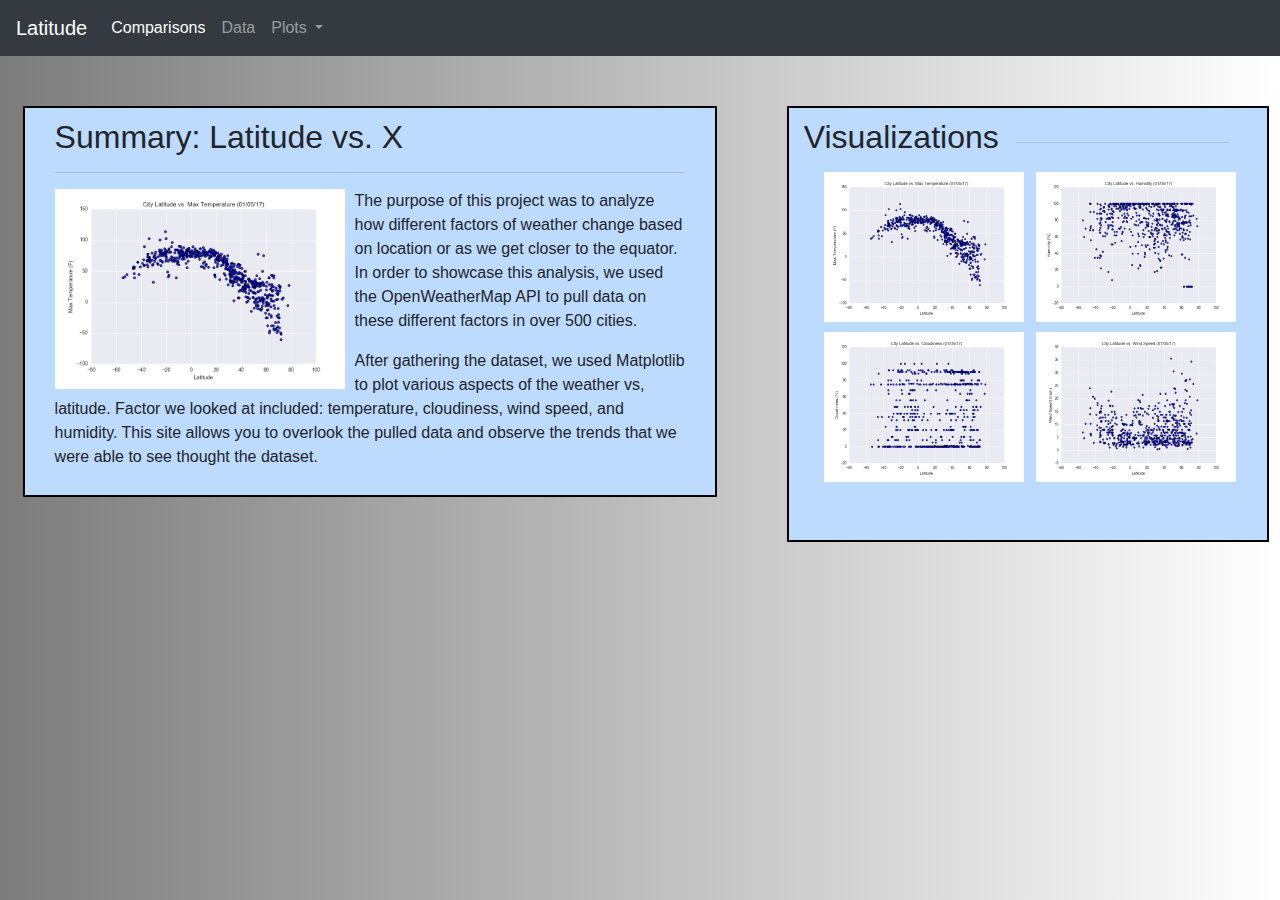
<file: WebVisualizations/index.html>
<!DOCTYPE html>
<html lang="en">
<head>
    <meta charset="UTF-8">
    <meta name="viewport" content="width=device-width, initial-scale=1.0">
    <title>Weather Landing Page</title>

    <!-- bootstrap -->
    <link rel="stylesheet" href="https://stackpath.bootstrapcdn.com/bootstrap/4.4.1/css/bootstrap.min.css" integrity="sha384-Vkoo8x4CGsO3+Hhxv8T/Q5PaXtkKtu6ug5TOeNV6gBiFeWPGFN9MuhOf23Q9Ifjh" crossorigin="anonymous">

    <script src="https://code.jquery.com/jquery-3.3.1.slim.min.js" integrity="sha384-q8i/X+965DzO0rT7abK41JStQIAqVgRVzpbzo5smXKp4YfRvH+8abtTE1Pi6jizo" crossorigin="anonymous"></script>
    <script src="https://cdnjs.cloudflare.com/ajax/libs/popper.js/1.14.7/umd/popper.min.js" integrity="sha384-UO2eT0CpHqdSJQ6hJty5KVphtPhzWj9WO1clHTMGa3JDZwrnQq4sF86dIHNDz0W1" crossorigin="anonymous"></script>
    <script src="https://stackpath.bootstrapcdn.com/bootstrap/4.3.1/js/bootstrap.min.js" integrity="sha384-JjSmVgyd0p3pXB1rRibZUAYoIIy6OrQ6VrjIEaFf/nJGzIxFDsf4x0xIM+B07jRM" crossorigin="anonymous"></script>
    <!-- css -->
    <link rel="stylesheet" type="text/css" href="style.css">
</head>
<body>
    <!-- navbar -->
   <nav class="navbar navbar-expand-lg navbar-dark bg-dark">
   
    <a class="navbar-brand" href="index.html">Latitude</a>
    <button class="navbar-toggler" type="button" data-toggle="collapse" data-target="#navbarSupportedContent" aria-controls="navbarSupportedContent" aria-expanded="false" aria-label="Toggle navigation">
      <span class="navbar-toggler-icon"></span>
    </button>
  
    <div class="collapse navbar-collapse" id="navbarSupportedContent">
      <ul class="navbar-nav mr-auto">
        <li class="nav-item active">
          <a class="nav-link" href="Comparisons.html">Comparisons<span class="sr-only">(current)</span></a>
        </li>
        <li class="nav-item">
          <a class="nav-link" href="data.html">Data</a>
        </li>
        <li class="nav-item dropdown">
          <a class="nav-link dropdown-toggle" href="#" id="navbarDropdown" role="button" data-toggle="dropdown" aria-haspopup="true" aria-expanded="false">
            Plots
          </a>
          <div class="dropdown-menu" aria-labelledby="navbarDropdown">
            <a class="dropdown-item" href="max_temperatures.html">Max Temperature</a>
            <a class="dropdown-item" href="Humidity.html">Humidity</a>
            <a class="dropdown-item" href="Cloudiness.html">Cloudiness</a>
            <a class="dropdown-item" href="wind_speed.html">Wind Speed</a>
          </div>
        </li>
      </ul>
    </div>
  </nav>

  <!-- content -->
  <div class="row content">
    <div class="row">
        <div class="col col-12 col-md-7 divbdy" id="left">
            <div class = "box" id="indexleft"> 
                <h2 class="text-left">Summary: Latitude vs. X</h2>
                <hr class="my-6">
                <img src="Assets/images/Max_Temperature.png" class="left" alt="Latitude vs Temperature"  width="300" height="200">
                <p>The purpose of this project was to analyze how different factors of weather change based on location or as we get closer to the equator. In order to showcase this analysis, we used the OpenWeatherMap API to pull data on these different factors in over 500 cities. </p>
                <p>After gathering the dataset, we used Matplotlib to plot various aspects of the weather vs, latitude. Factor we looked at included: temperature, cloudiness, wind speed, and humidity. This site allows you to overlook the pulled data and observe the trends that we were able to see thought the dataset.</p>
            </div>
        </div>
        <div class="col col-12 col-md-5 divbdy">
            <div class="box" id="indexright">
                <div class="row row-cols-2"> 
                <h2 class="text-left">Visualizations</h2>
                <hr class="my-4">
                    <div class="col"> 
                        <a href="Max_Temperatures.html">
                            <img src="Assets/images/Max_Temperature.png" class="float-left-up" alt="Latitude vs Temperature" width="200" height="150">
                        </a>
                    </div>
                    <div class="col">
                        <a href="Humidity.html">
                            <img src="Assets/images/Humidity.png" class="float-right-up" alt="Latitude vs Humidity" width="200" height="150">
                        </a>
                    </div>
                    <div class="col">
                        <a href="Cloudiness.html">
                            <img src="Assets/images/Cloudiness.png" class="float-left-down" alt="Latitude vs Cloudiness" width="200" height="150">
                        </a>
                    </div>
                    <div class="col">
                        <a href="wind_speed.html">
                            <img src="Assets/images/Wind_Speed.png" class="float-right-down" alt="Latitude vs Wind Speed" width="200" height="150">
                        </a>
                    </div>
                </div>
            </div>
        </div>
    </div>
  </div>

</body>
</html>
</file>
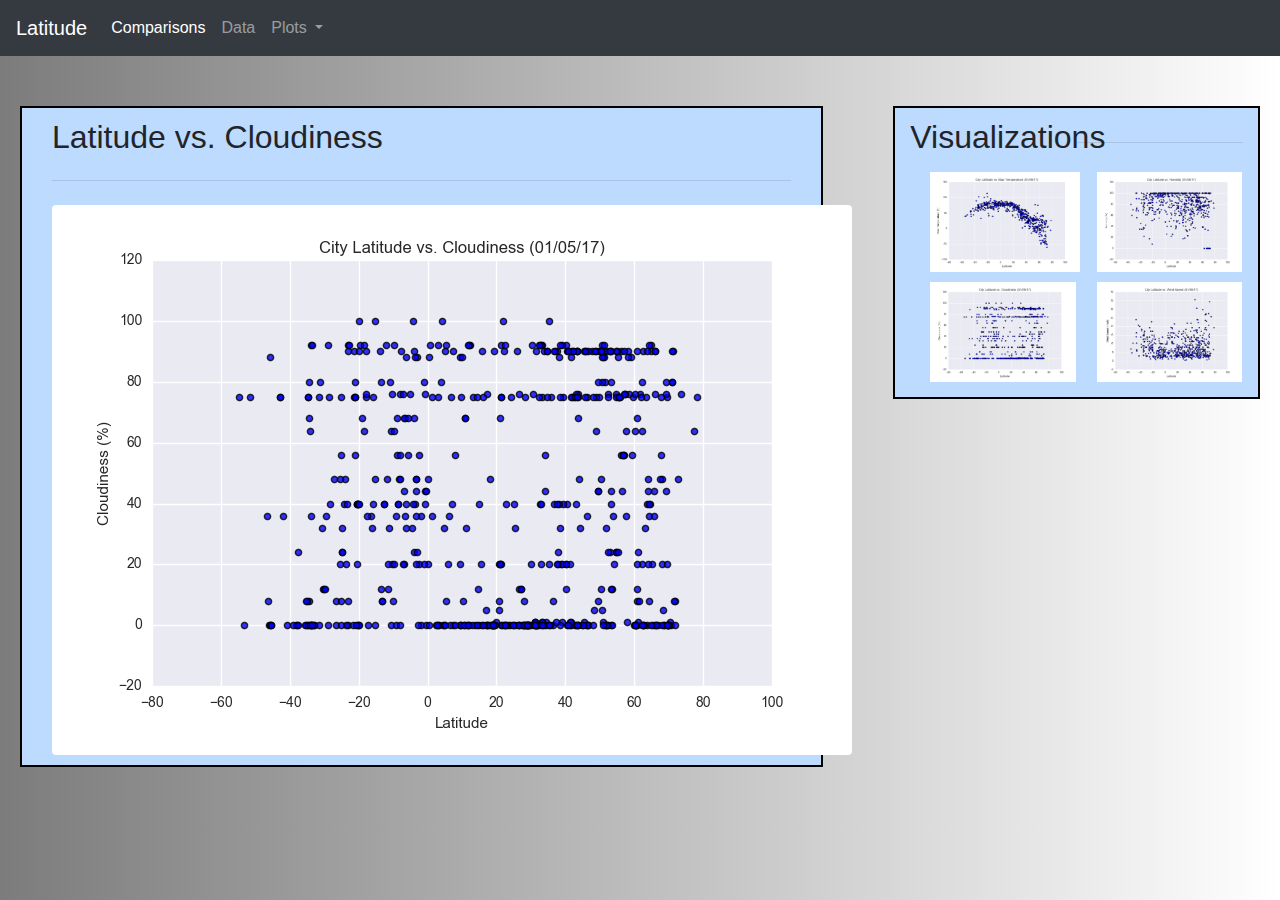
<file: WebVisualizations/Cloudiness.html>
<!DOCTYPE html>
<html lang="en">
<head>
    <meta charset="UTF-8">
    <meta name="viewport" content="width=device-width, initial-scale=1.0">
    <title>Cloudiness</title>
    <!-- bootstrap -->
    <link rel="stylesheet" href="https://stackpath.bootstrapcdn.com/bootstrap/4.4.1/css/bootstrap.min.css" integrity="sha384-Vkoo8x4CGsO3+Hhxv8T/Q5PaXtkKtu6ug5TOeNV6gBiFeWPGFN9MuhOf23Q9Ifjh" crossorigin="anonymous">
    
    <script src="https://code.jquery.com/jquery-3.3.1.slim.min.js" integrity="sha384-q8i/X+965DzO0rT7abK41JStQIAqVgRVzpbzo5smXKp4YfRvH+8abtTE1Pi6jizo" crossorigin="anonymous"></script>
    <script src="https://cdnjs.cloudflare.com/ajax/libs/popper.js/1.14.7/umd/popper.min.js" integrity="sha384-UO2eT0CpHqdSJQ6hJty5KVphtPhzWj9WO1clHTMGa3JDZwrnQq4sF86dIHNDz0W1" crossorigin="anonymous"></script>
    <script src="https://stackpath.bootstrapcdn.com/bootstrap/4.3.1/js/bootstrap.min.js" integrity="sha384-JjSmVgyd0p3pXB1rRibZUAYoIIy6OrQ6VrjIEaFf/nJGzIxFDsf4x0xIM+B07jRM" crossorigin="anonymous"></script>
    <!-- css -->
    <link rel="stylesheet" type="text/css" href="style.css">
</head>
<body>
     <!-- navbar -->
     <nav class="navbar navbar-expand-lg navbar-dark bg-dark">
   
        <a class="navbar-brand" href="index.html">Latitude</a>
        <button class="navbar-toggler" type="button" data-toggle="collapse" data-target="#navbarSupportedContent" aria-controls="navbarSupportedContent" aria-expanded="false" aria-label="Toggle navigation">
          <span class="navbar-toggler-icon"></span>
        </button>
      
        <div class="collapse navbar-collapse" id="navbarSupportedContent">
          <ul class="navbar-nav mr-auto">
            <li class="nav-item active">
              <a class="nav-link" href="Comparisons.html">Comparisons<span class="sr-only">(current)</span></a>
            </li>
            <li class="nav-item">
              <a class="nav-link" href="data.html">Data</a>
            </li>
            <li class="nav-item dropdown">
              <a class="nav-link dropdown-toggle" href="#" id="navbarDropdown" role="button" data-toggle="dropdown" aria-haspopup="true" aria-expanded="false">
                Plots
              </a>
              <div class="dropdown-menu" aria-labelledby="navbarDropdown">
                <a class="dropdown-item" href="max_temperatures.html">Max Temperature</a>
                <a class="dropdown-item" href="Humidity.html">Humidity</a>
                <a class="dropdown-item" href="Cloudiness.html">Cloudiness</a>
                <a class="dropdown-item" href="wind_speed.html">Wind Speed</a>
              </div>
            </li>
          </ul>
        </div>
      </nav> 

 <!-- content -->
 <!-- content -->
 <div class="row contentr">
    <div class="col col-12 col-md-8">
      <div class = "box"> 
        <h2 class="text-left">Latitude vs. Cloudiness</h2>
        <hr class="my-4">
        <img src="Assets/images/Cloudiness.png" alt="Latitude vs Cloudiness" class="rounded main-image">
      </div>
    </div>
    <div class="col col-12 col-md-4">
        <div class="box">
            <div class="row row-cols-2"> 
            <h2 class="text-left">Visualizations</h2>
            <hr class="my-4">
                <div class="col"> 
                    <a href="Max_Temperatures.html">
                        <img src="Assets/images/Max_Temperature.png" class="float-left-up" alt="Latitude vs Temperature" width="150" height="100">
                    </a>
                </div>
                <div class="col">
                    <a href="Humidity.html">
                        <img src="Assets/images/Humidity.png" class="float-right-up" alt="Latitude vs Humidity" idth="150" height="100">
                    </a>
                </div>
                <div class="col">
                    <a href="Cloudiness.html">
                        <img src="Assets/images/Cloudiness.png" class="float-left-down" alt="Latitude vs Cloudiness" idth="150" height="100">
                    </a>
                </div>
                <div class="col">
                    <a href="wind_speed.html">
                        <img src="Assets/images/Wind_Speed.png" class="float-right-down" alt="Latitude vs Wind Speed" idth="150" height="100">
                    </a>
                </div>
            </div>
        </div>
    </div>

</div>

</body>
</html>
</file>
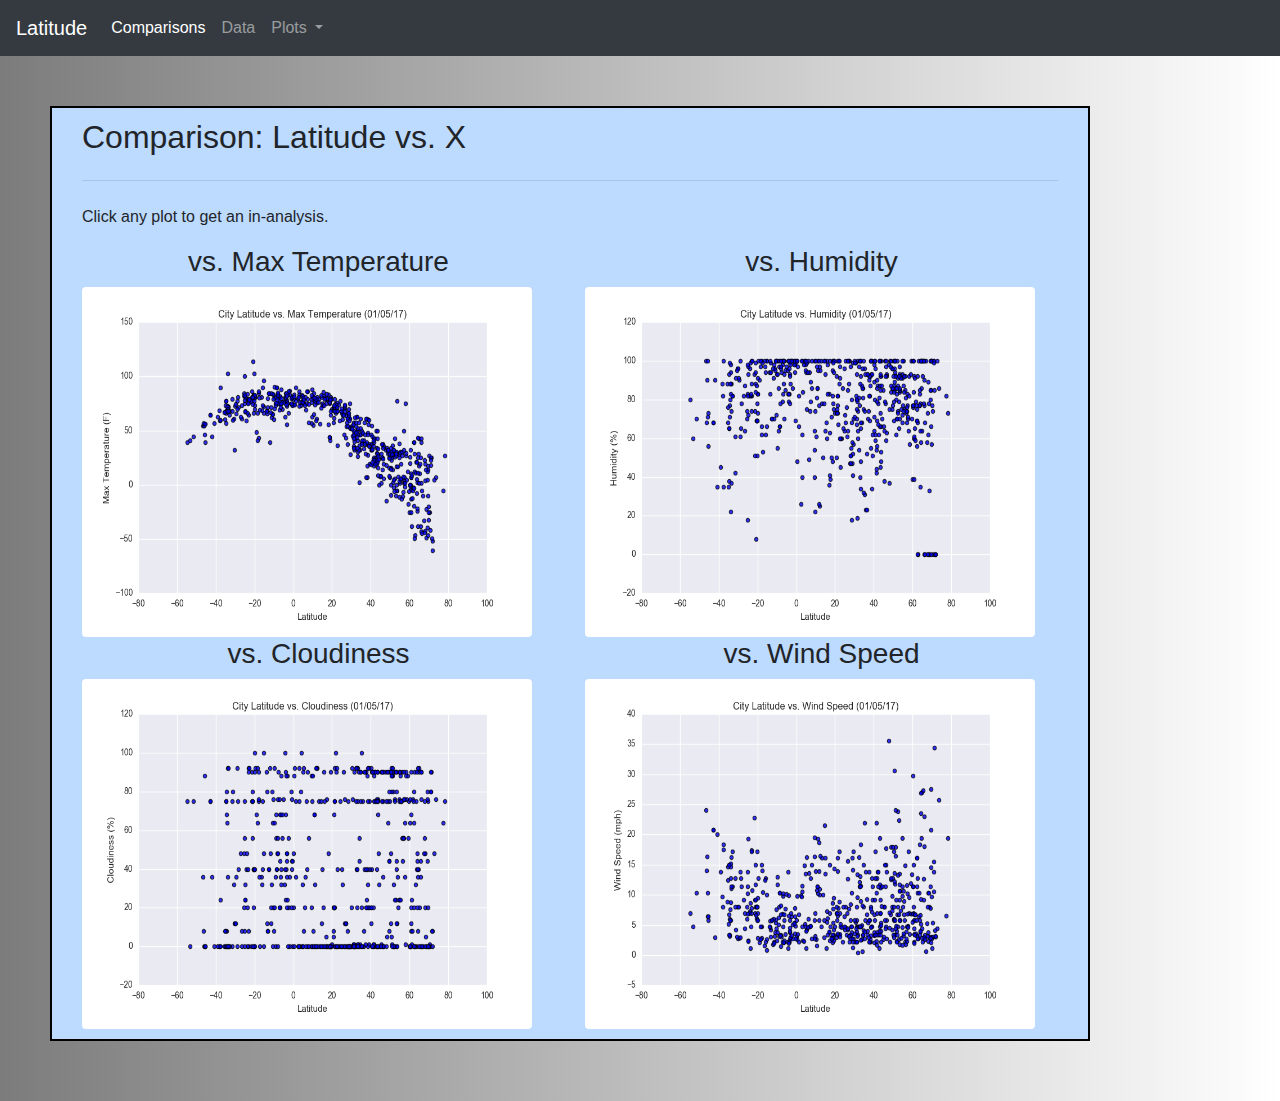
<file: WebVisualizations/Comparisons.html>
<!DOCTYPE html>
<html lang="en">
<head>
    <meta charset="UTF-8">
    <meta name="viewport" content="width=device-width, initial-scale=1.0">
    <title>Comparisons</title>

    <!-- Bring in our bootstrap stylesheet -->
    <link rel="stylesheet" href="https://stackpath.bootstrapcdn.com/bootstrap/4.3.1/css/bootstrap.min.css" integrity="sha384-ggOyR0iXCbMQv3Xipma34MD+dH/1fQ784/j6cY/iJTQUOhcWr7x9JvoRxT2MZw1T" crossorigin="anonymous">

    <script src="https://code.jquery.com/jquery-3.3.1.slim.min.js" integrity="sha384-q8i/X+965DzO0rT7abK41JStQIAqVgRVzpbzo5smXKp4YfRvH+8abtTE1Pi6jizo" crossorigin="anonymous"></script>
    <script src="https://cdnjs.cloudflare.com/ajax/libs/popper.js/1.14.7/umd/popper.min.js" integrity="sha384-UO2eT0CpHqdSJQ6hJty5KVphtPhzWj9WO1clHTMGa3JDZwrnQq4sF86dIHNDz0W1" crossorigin="anonymous"></script>
    <script src="https://stackpath.bootstrapcdn.com/bootstrap/4.3.1/js/bootstrap.min.js" integrity="sha384-JjSmVgyd0p3pXB1rRibZUAYoIIy6OrQ6VrjIEaFf/nJGzIxFDsf4x0xIM+B07jRM" crossorigin="anonymous"></script>
    
    <!-- css style sheet -->
    <link rel="stylesheet" type="text/css" href="style.css">
</head>
<body>
    <!-- navbar -->
    <nav class="navbar navbar-expand-lg navbar-dark bg-dark">
   
        <a class="navbar-brand" href="index.html">Latitude</a>
        <button class="navbar-toggler" type="button" data-toggle="collapse" data-target="#navbarSupportedContent" aria-controls="navbarSupportedContent" aria-expanded="false" aria-label="Toggle navigation">
          <span class="navbar-toggler-icon"></span>
        </button>
      
        <div class="collapse navbar-collapse" id="navbarSupportedContent">
          <ul class="navbar-nav mr-auto">
            <li class="nav-item active">
              <a class="nav-link" href="Comparisons.html">Comparisons<span class="sr-only">(current)</span></a>
            </li>
            <li class="nav-item">
              <a class="nav-link" href="data.html">Data</a>
            </li>
            <li class="nav-item dropdown">
              <a class="nav-link dropdown-toggle" href="#" id="navbarDropdown" role="button" data-toggle="dropdown" aria-haspopup="true" aria-expanded="false">
                Plots
              </a>
              <div class="dropdown-menu" aria-labelledby="navbarDropdown">
                <a class="dropdown-item" href="max_temperatures.html">Max Temperature</a>
                <a class="dropdown-item" href="Humidity.html">Humidity</a>
                <a class="dropdown-item" href="Cloudiness.html">Cloudiness</a>
                <a class="dropdown-item" href="wind_speed.html">Wind Speed</a>
              </div>
            </li>
          </ul>
        </div>
      </nav>

   
<!-- content -->
      <div class="container">
          <div class="col-sm-12 col-md-12">
            <div class="box" id="compbox">
            <h2 class="text-left">Comparison: Latitude vs. X</h2>
            <hr class="my-4">
            <p>Click any plot to get an in-analysis.</p>
                  <div class="row imagetiles">
                      <div class="col-lg-6 col-sm-12">
                          <h3 class="text-center">vs. Max Temperature</h3>
                          <a href="max_temperatures.html">
                              <img src="Assets/images/Max_Temperature.png" class="rounded float-left thumbnail" alt="Latitude vs Temperature" width="450" height="350">
                          </a>
                      </div>
                      <div class="col-lg-6 col-sm-12">
                          <h3 class="text-center">vs. Humidity</h3>
                          <a href="Humidity.html">
                              <img src="Assets/images/Humidity.png" class="rounded float right thumbnail" alt="Latitude vs Humidity" width="450" height="350">
                          </a>
                      </div>
                      <div class="col-lg-6 col-sm-12">
                          <h3 class="text-center">vs. Cloudiness</h3>
                          <a href="Cloudiness.html">
                              <img src="Assets/images/Cloudiness.png" class="rounded float-left  thumbnail" alt="Latitude vs Cloudiness" width="450" height="350">
                          </a>
                      </div>
                      <div class="col-lg-6 col-sm-12">
                          <h3 class="text-center">vs. Wind Speed</h3>
                          <a href="wind_speed.html">
                              <img src="Assets/images/Wind_Speed.png" class="rounded float right  thumbnail" alt="Latitude vs Wind Speed" width="450" height="350">
                          </a>
                      </div>
                  </div>
          </div>
        </div>
    </div>

    
        



      


     


</body>
</html>
</file>
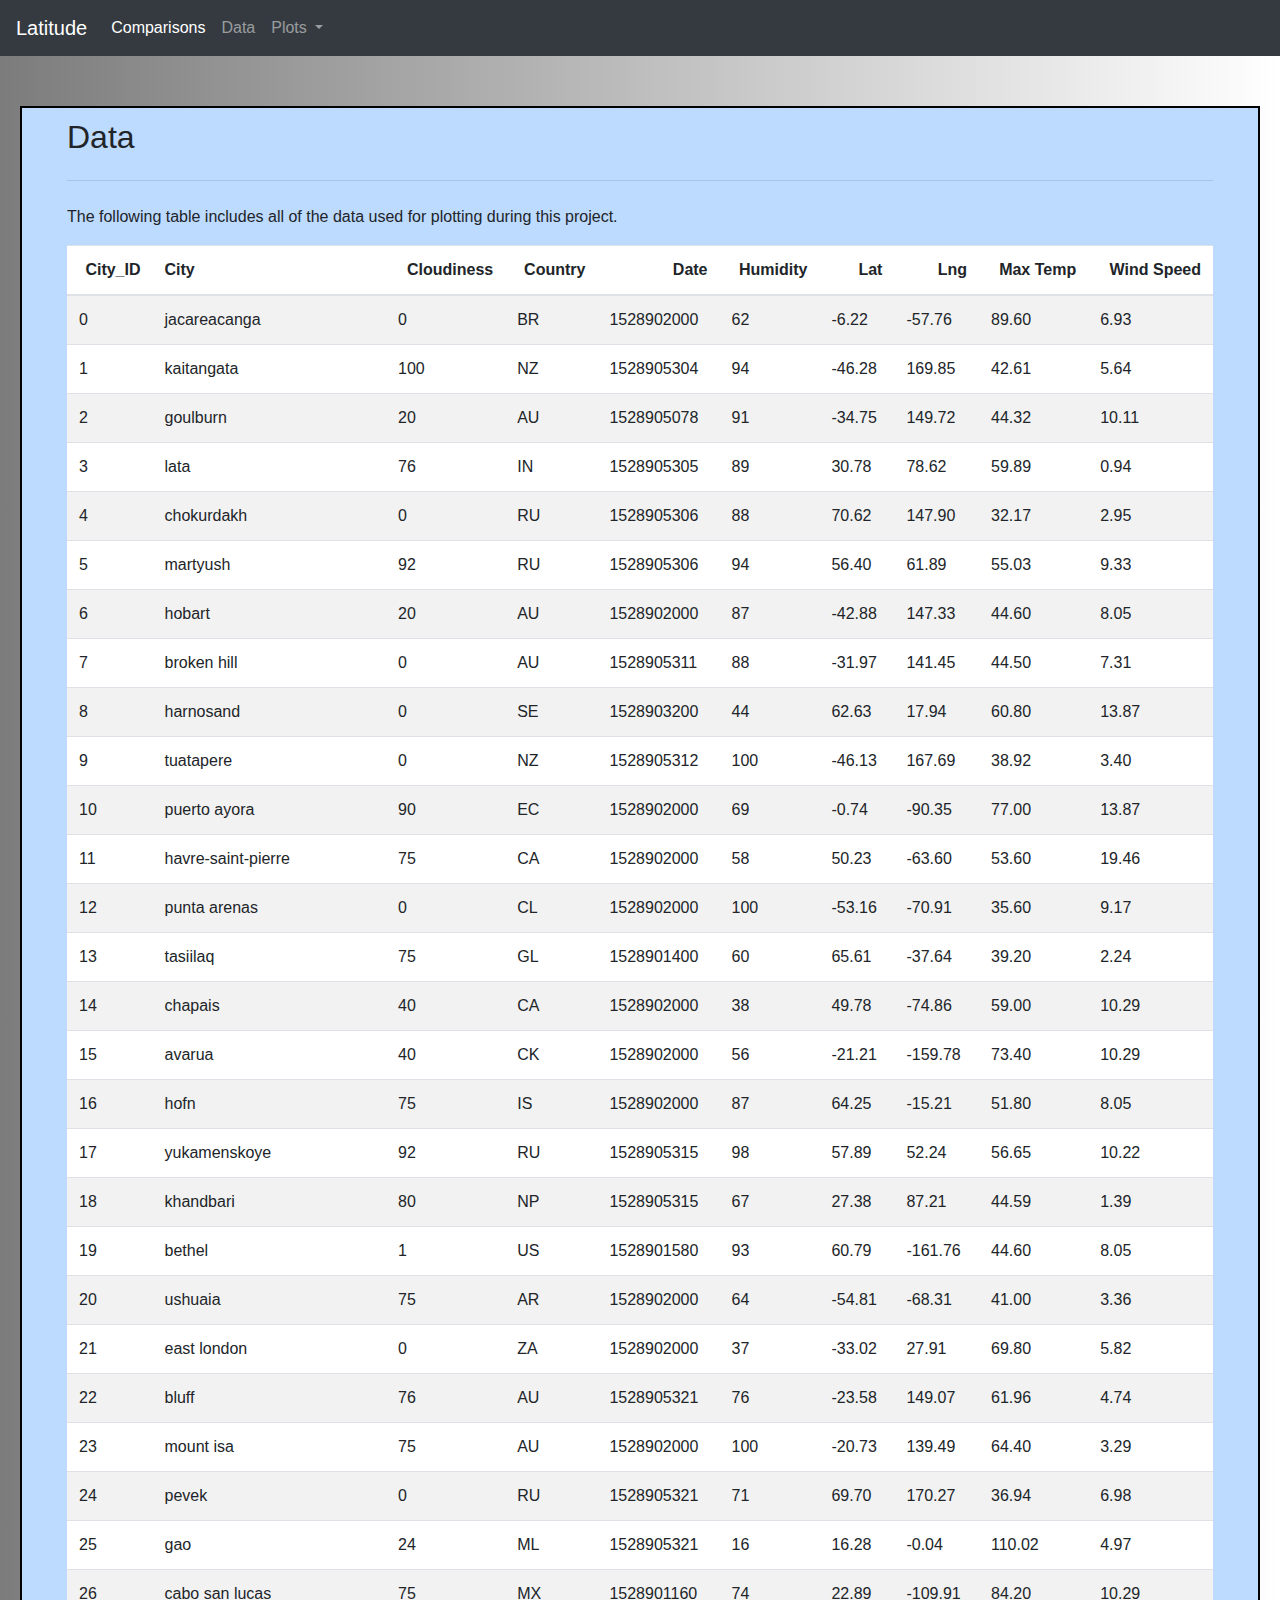
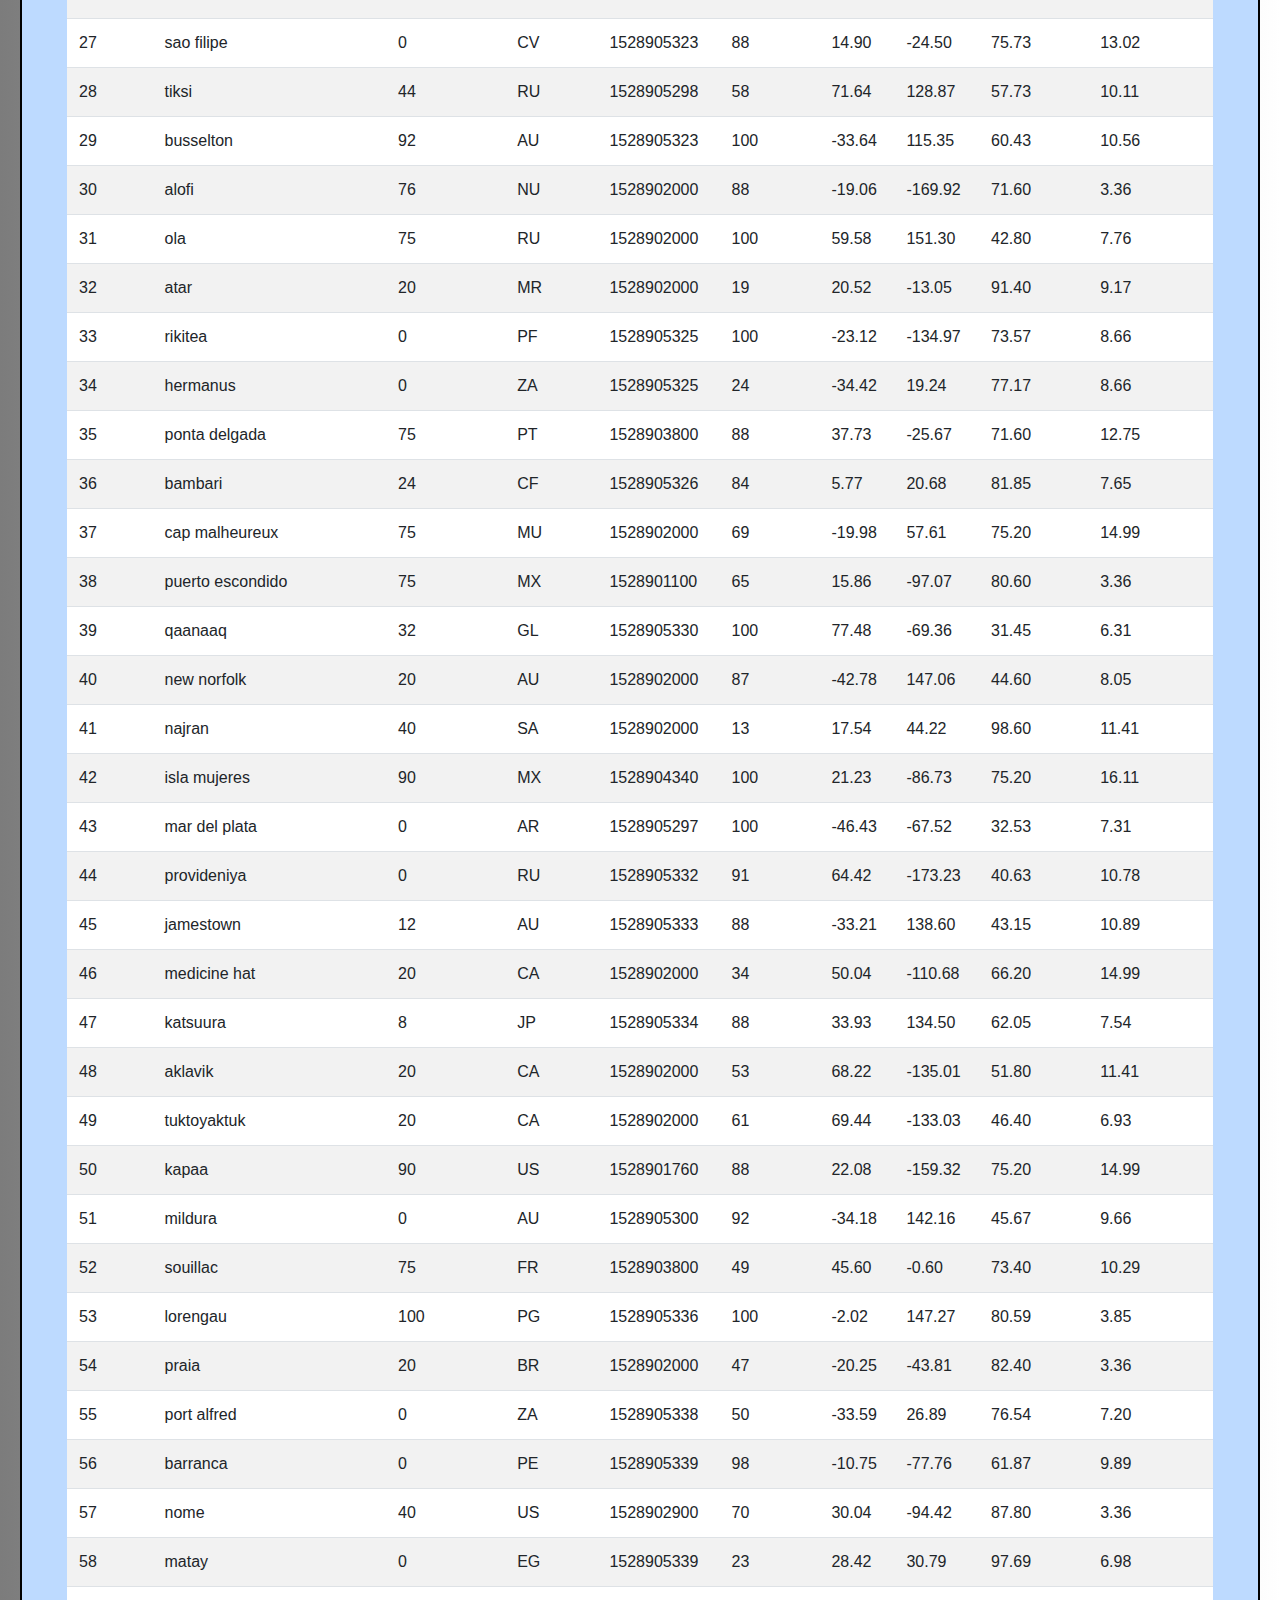
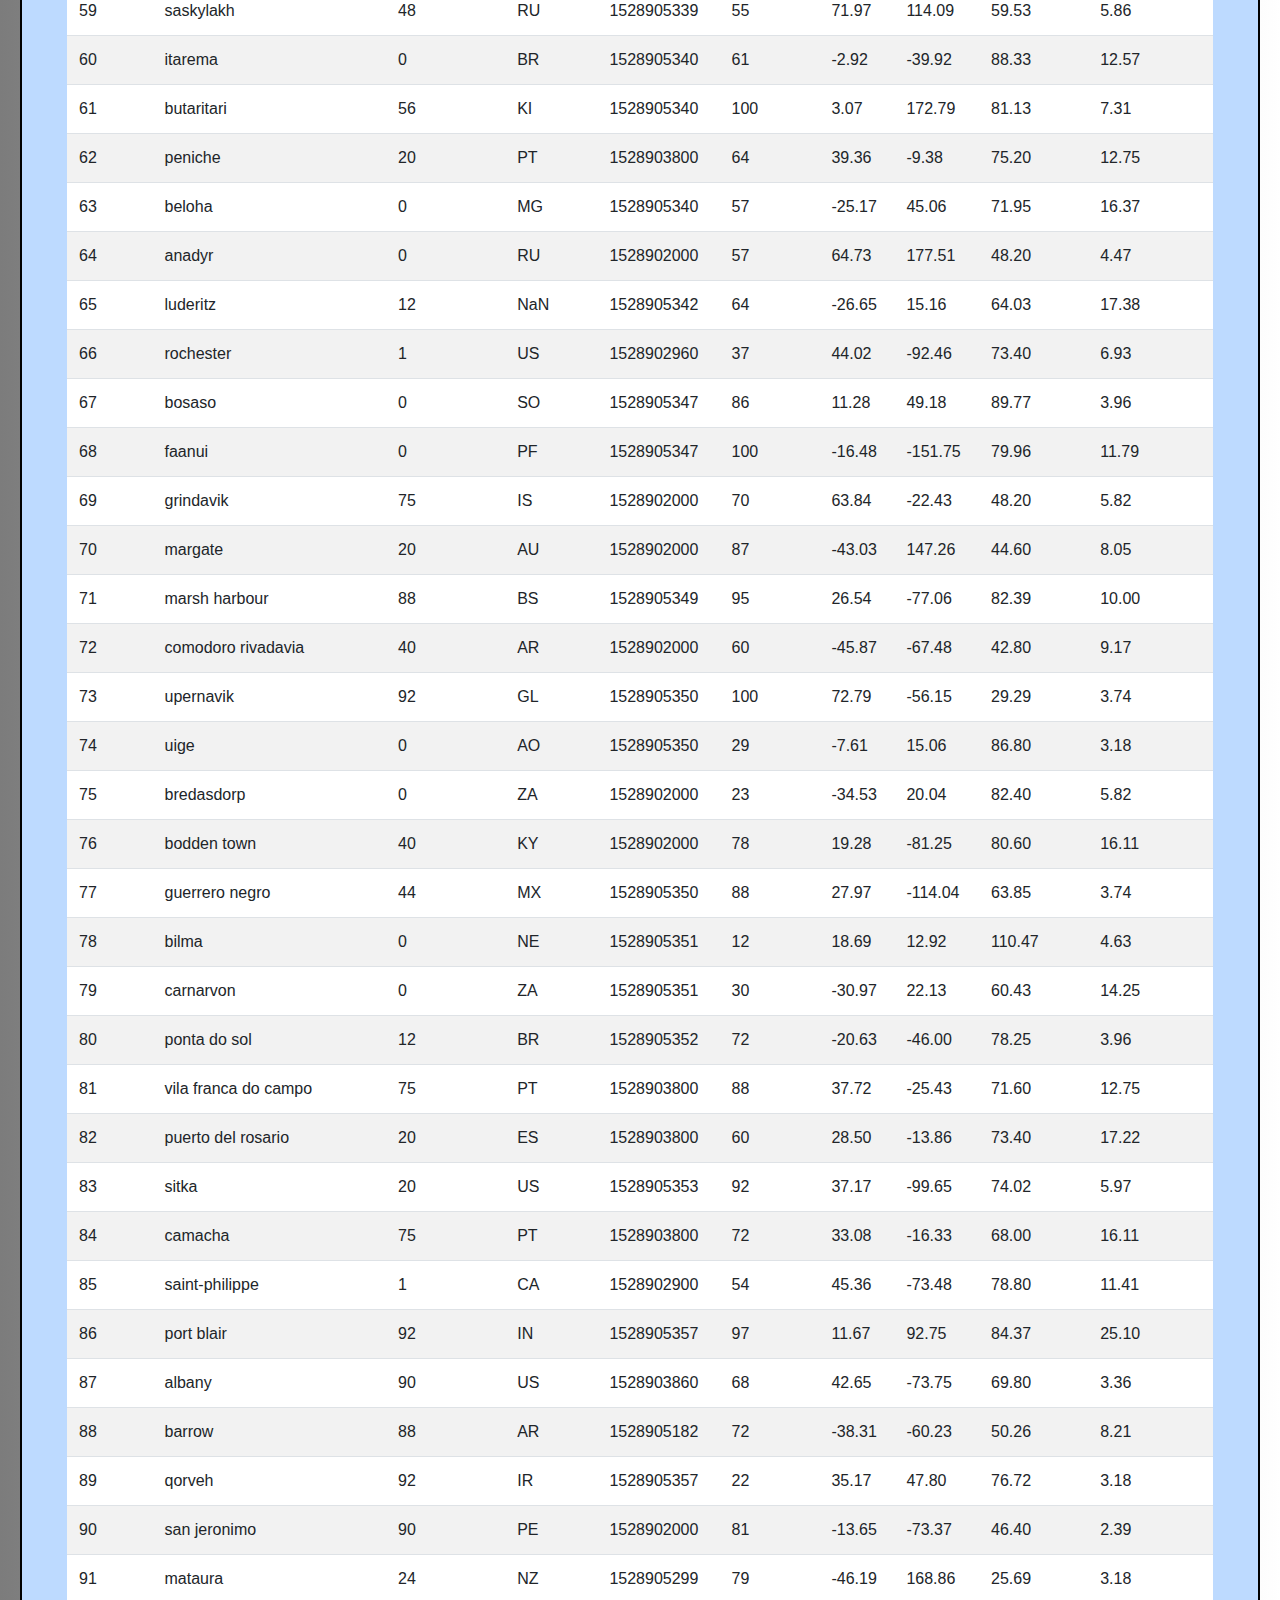
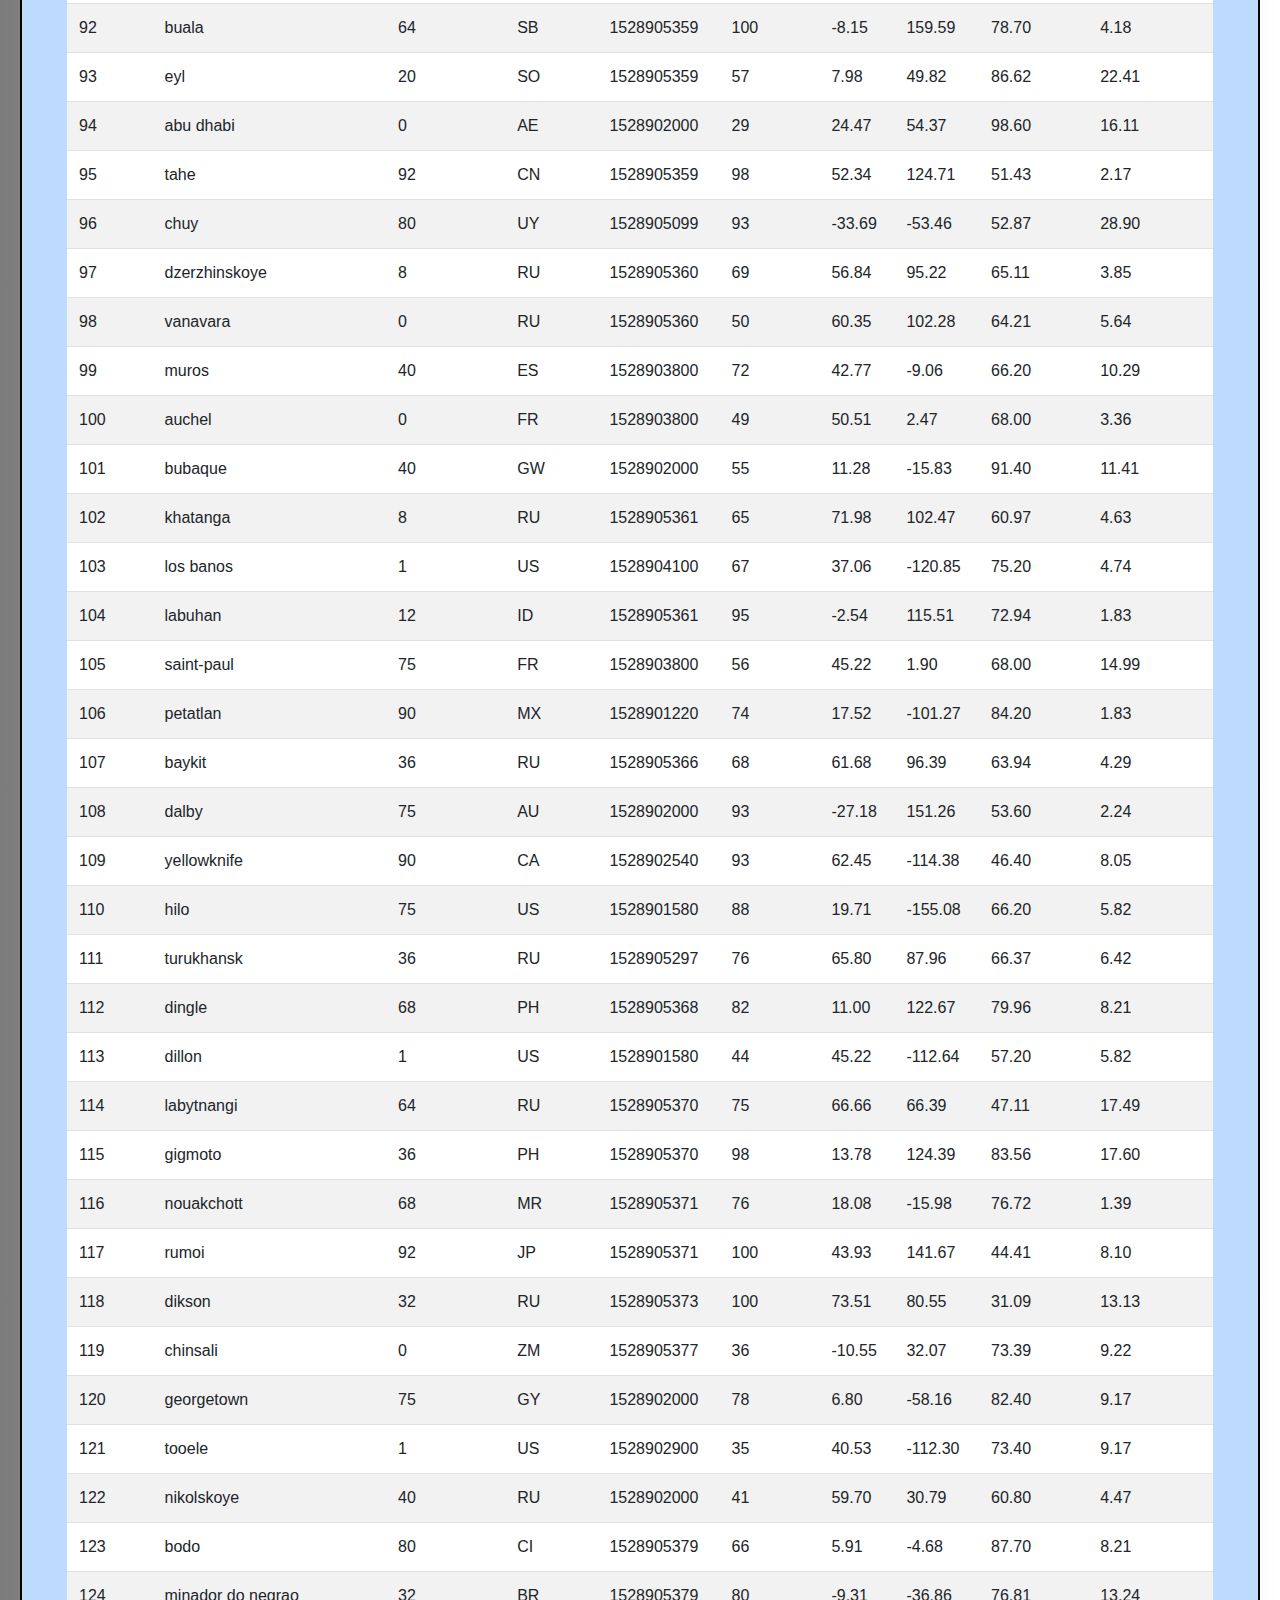
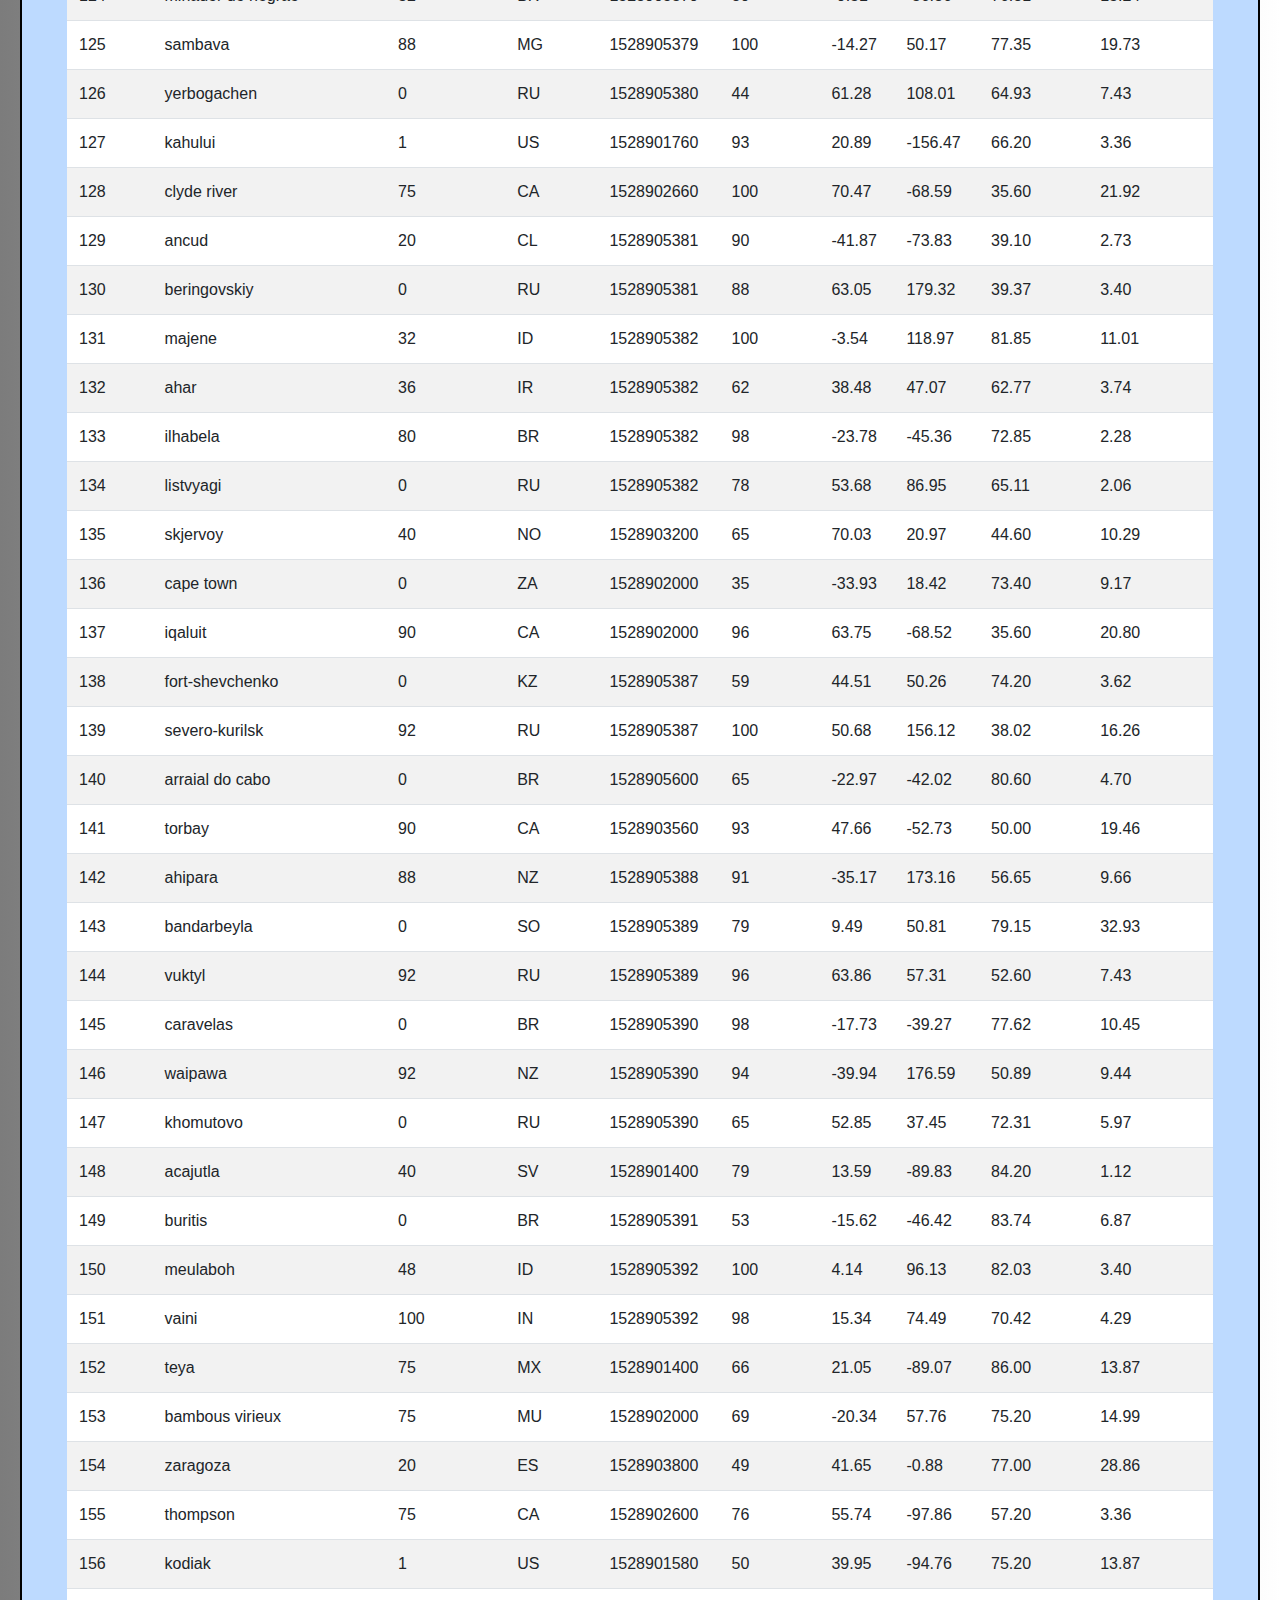
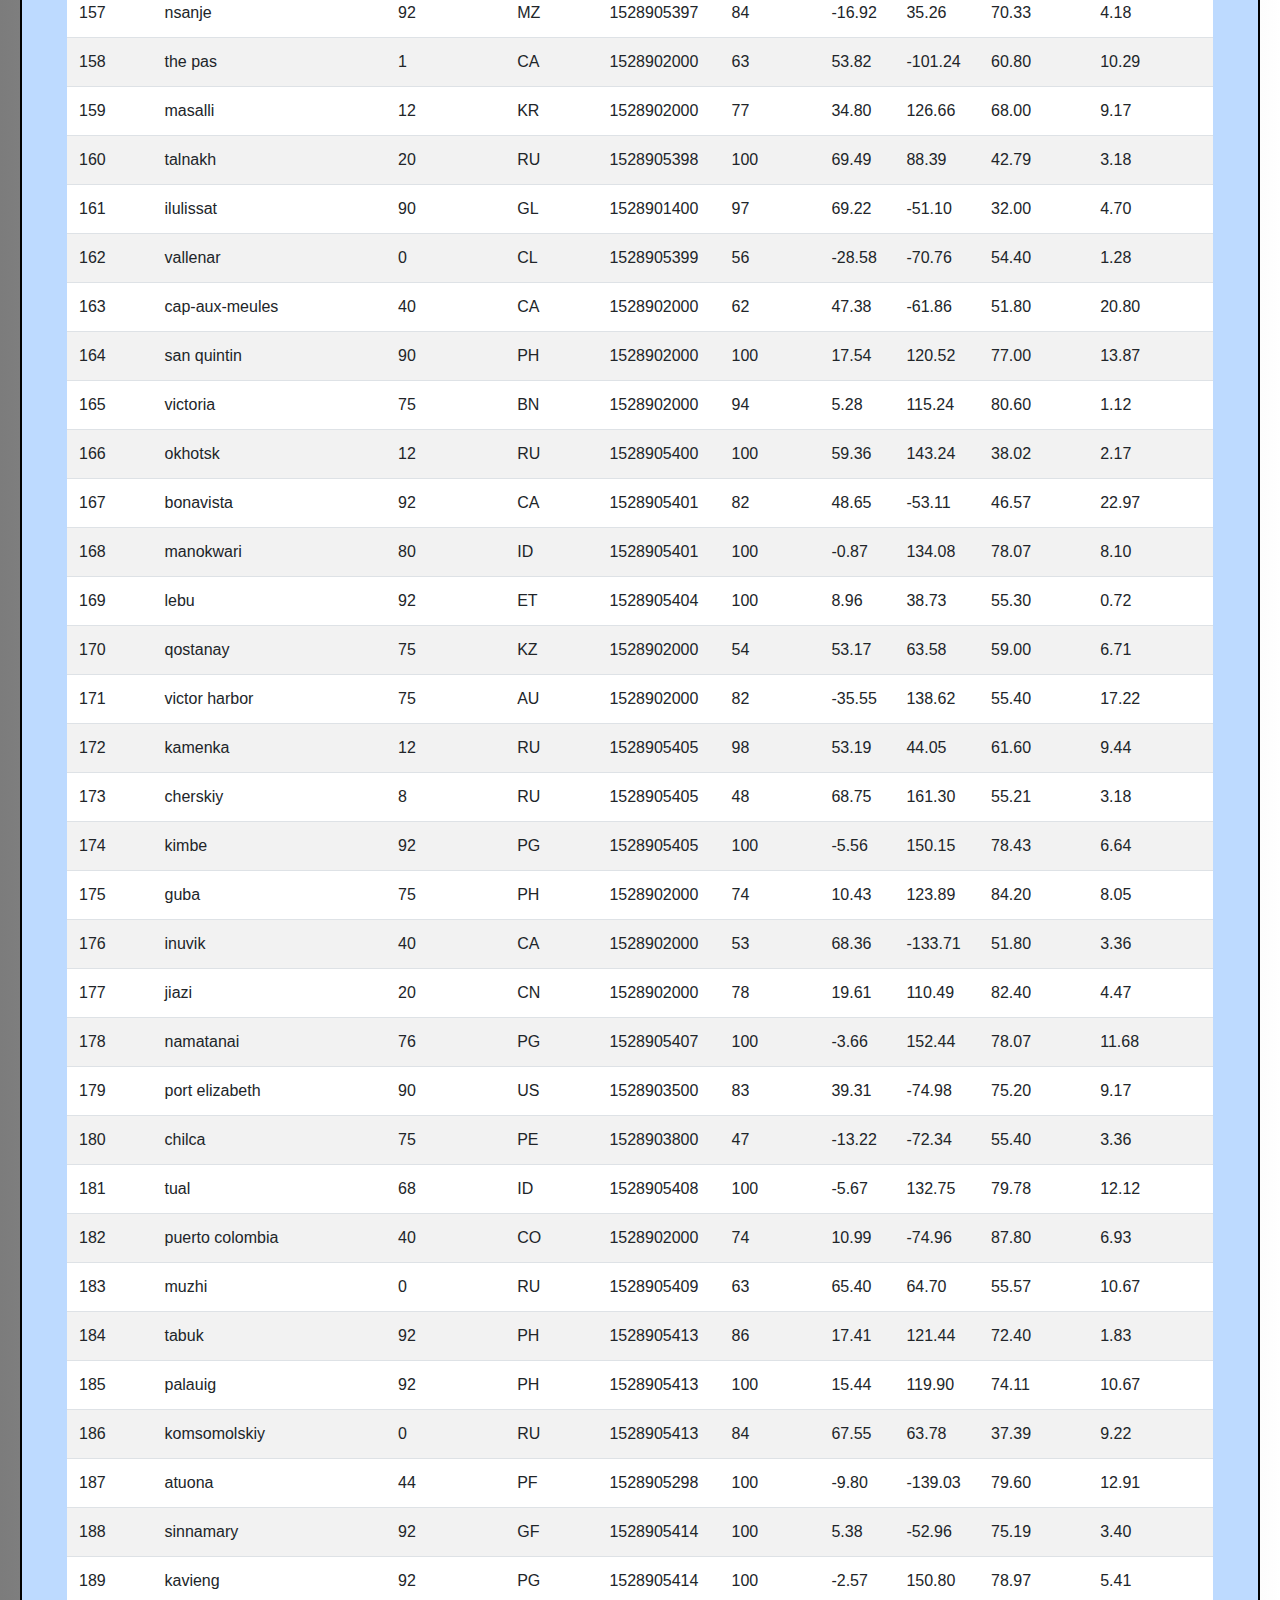
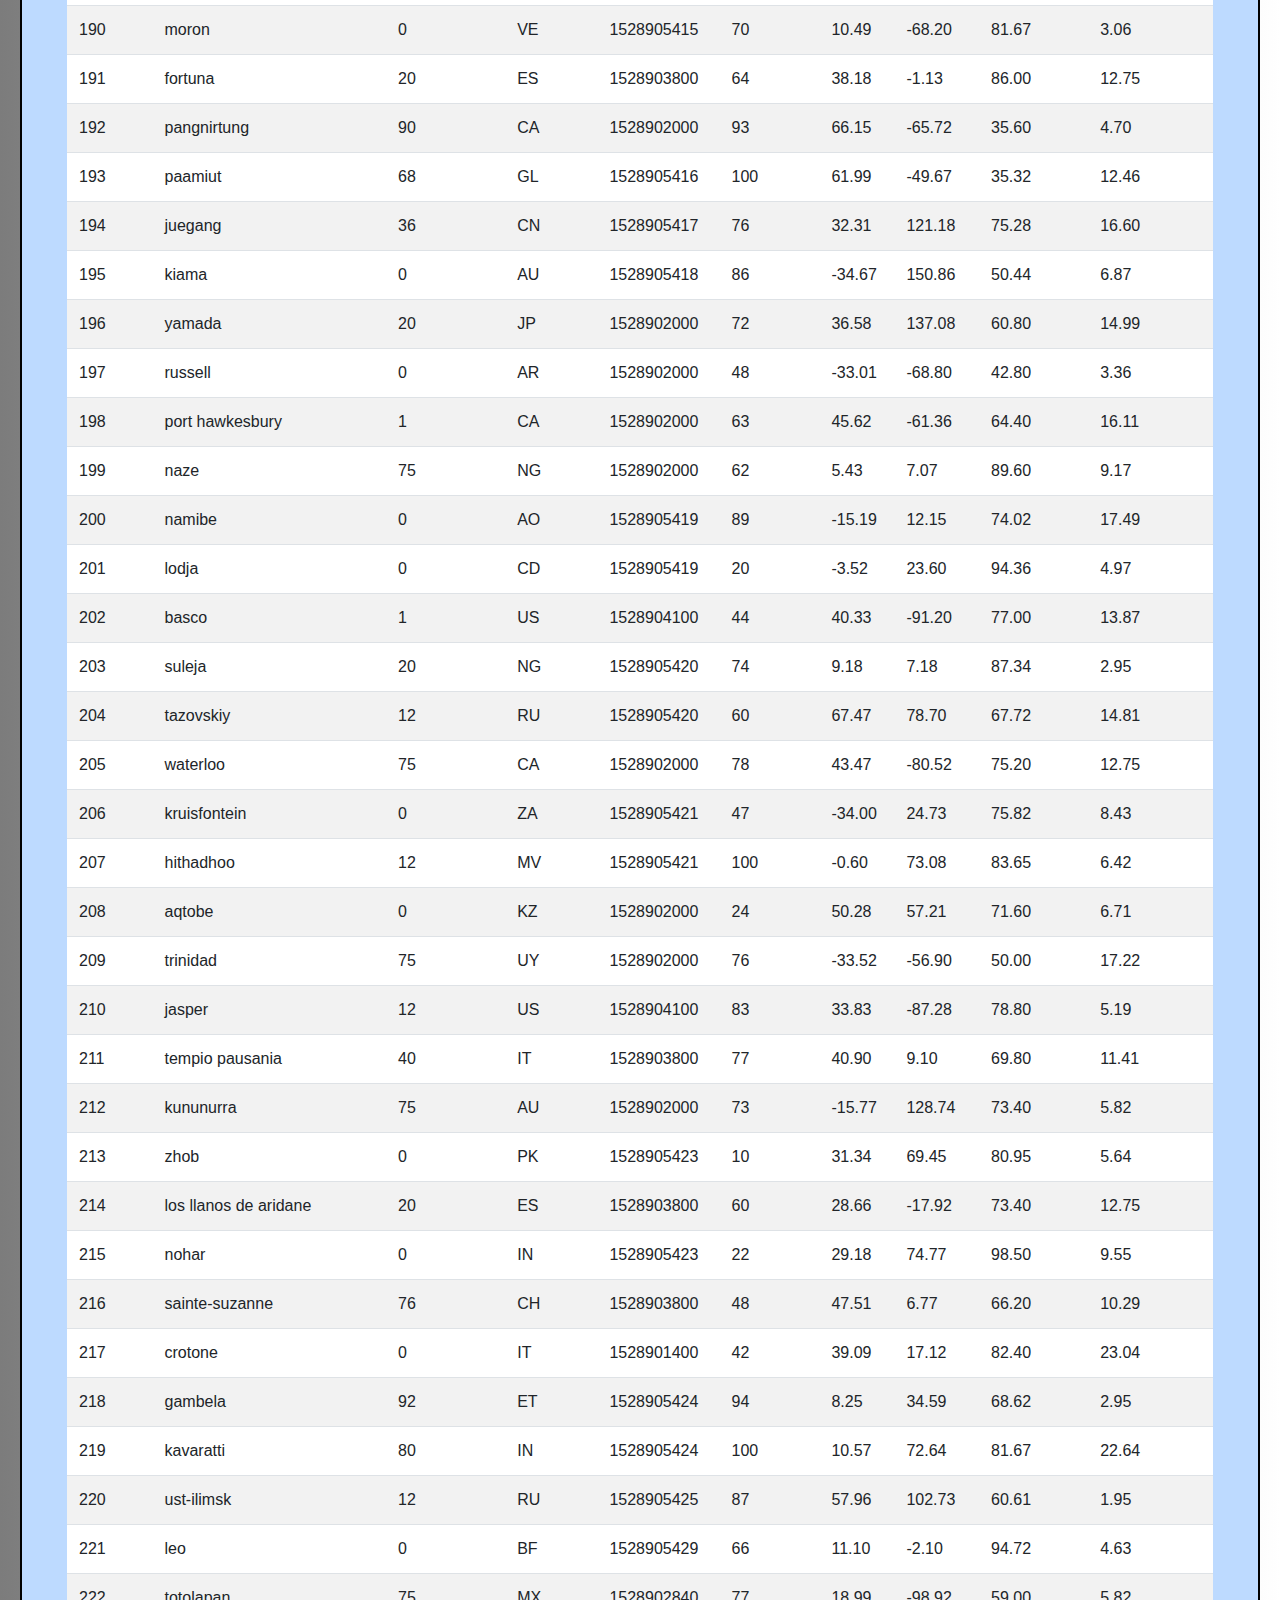
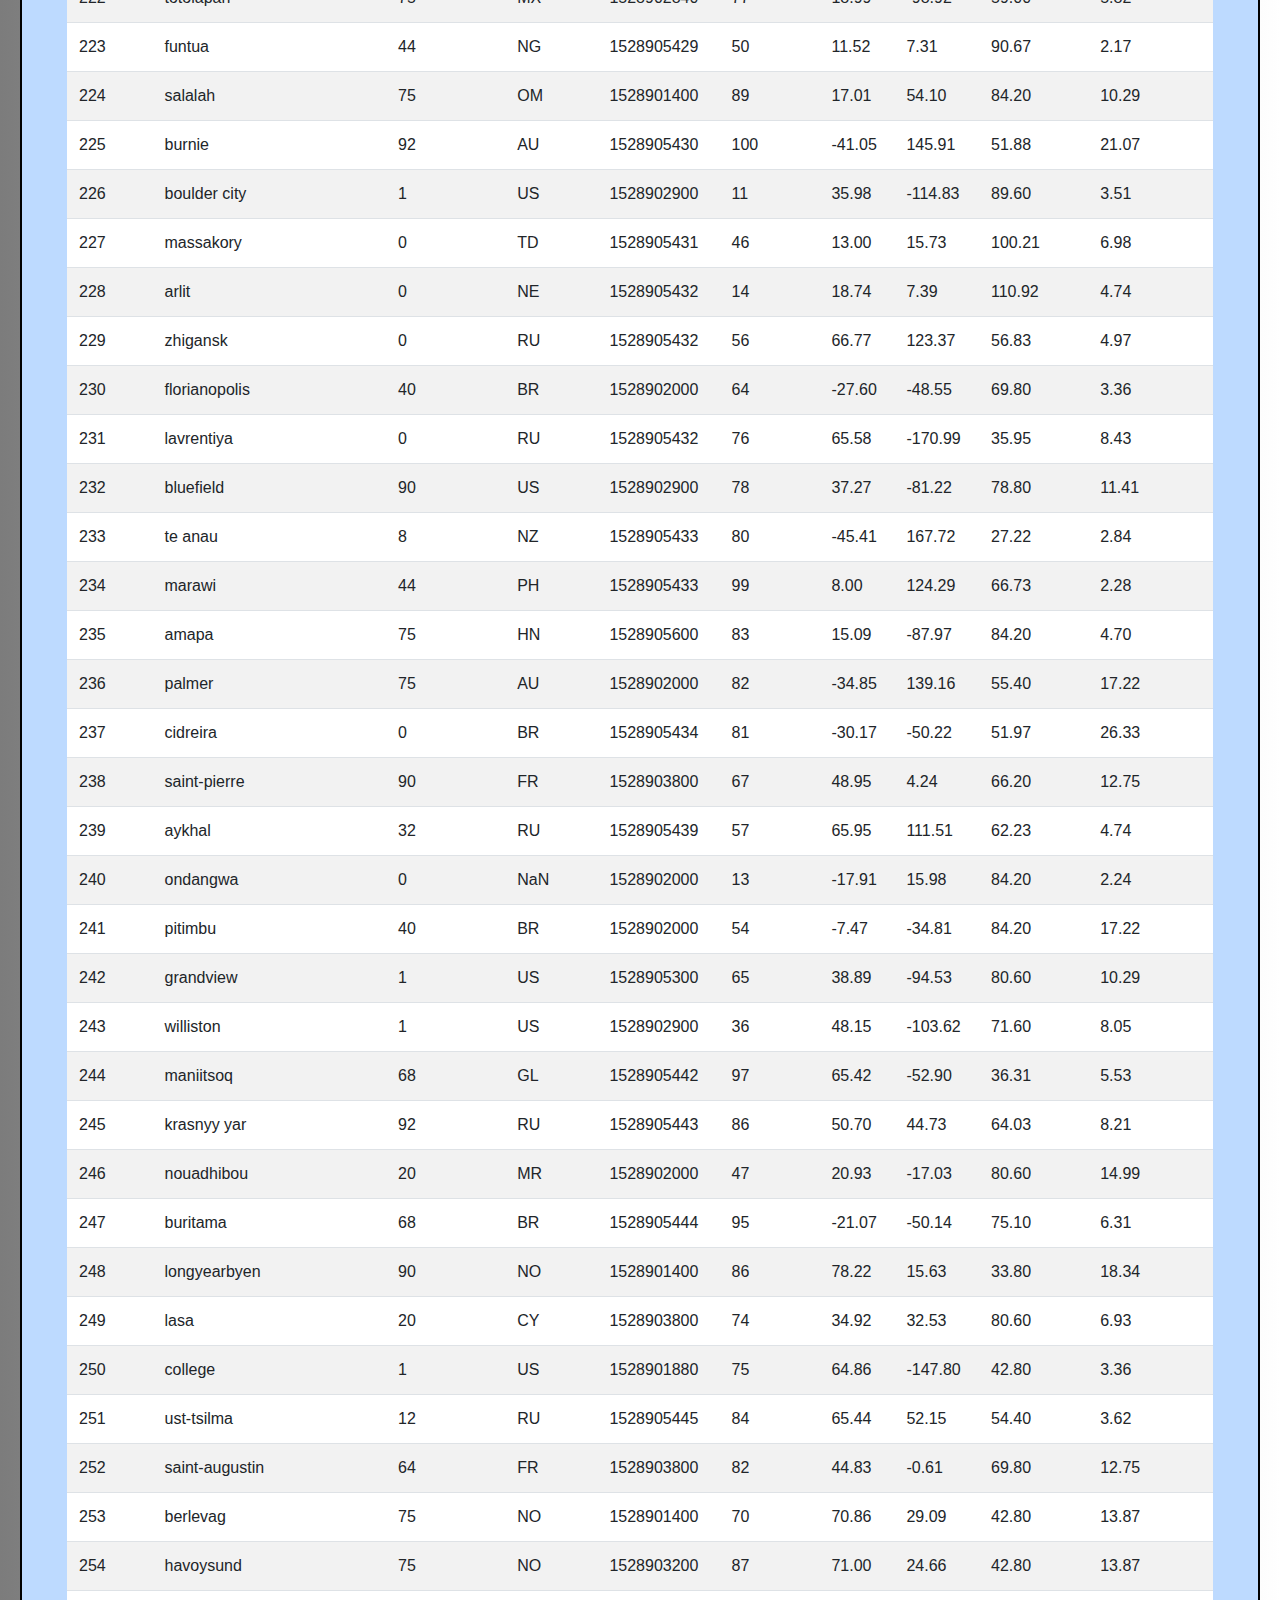
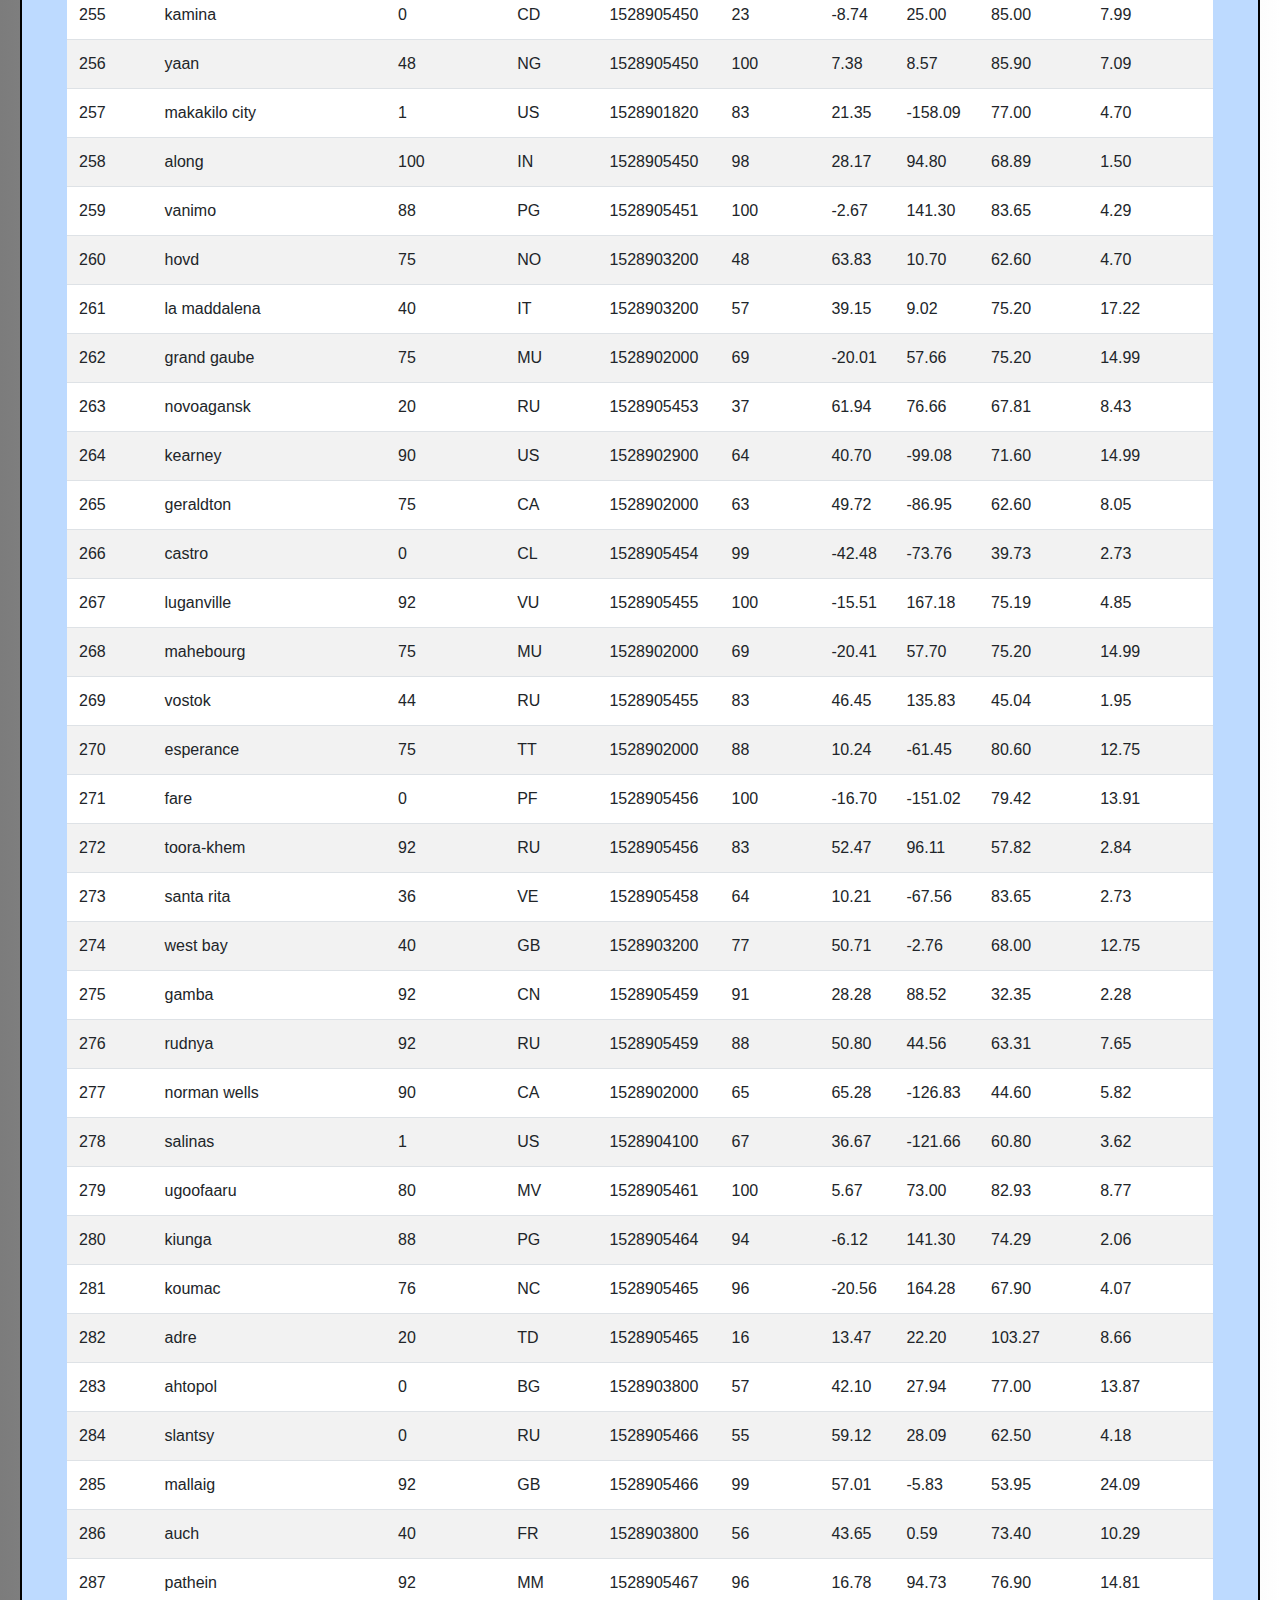
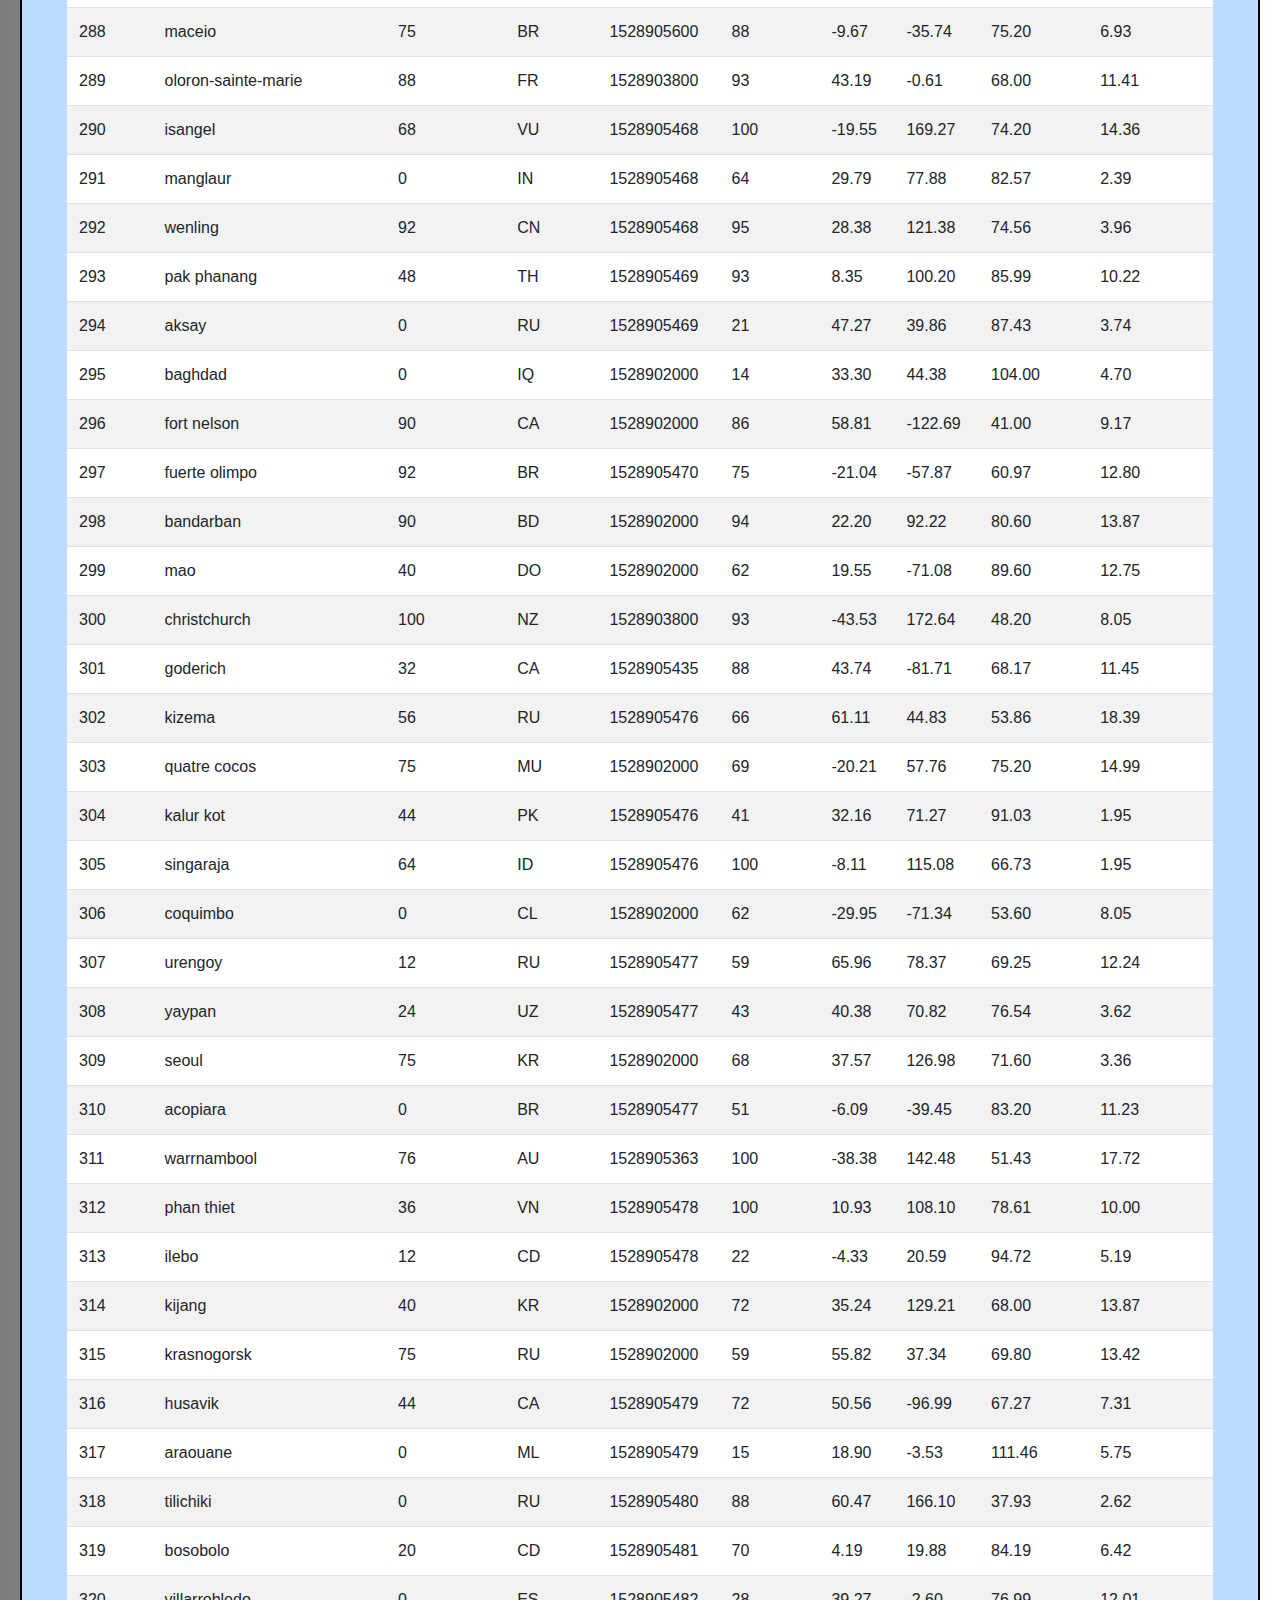
<file: WebVisualizations/data.html>
<!DOCTYPE html>
<html lang="en">
<head>
    <meta charset="UTF-8">
    <meta name="viewport" content="width=device-width, initial-scale=1.0">
    <title>Data</title>

    <!-- bootstrap content -->
    <link rel="stylesheet" href="https://stackpath.bootstrapcdn.com/bootstrap/4.4.1/css/bootstrap.min.css" integrity="sha384-Vkoo8x4CGsO3+Hhxv8T/Q5PaXtkKtu6ug5TOeNV6gBiFeWPGFN9MuhOf23Q9Ifjh" crossorigin="anonymous">

    <script src="https://code.jquery.com/jquery-3.3.1.slim.min.js" integrity="sha384-q8i/X+965DzO0rT7abK41JStQIAqVgRVzpbzo5smXKp4YfRvH+8abtTE1Pi6jizo" crossorigin="anonymous"></script>
    <script src="https://cdnjs.cloudflare.com/ajax/libs/popper.js/1.14.7/umd/popper.min.js" integrity="sha384-UO2eT0CpHqdSJQ6hJty5KVphtPhzWj9WO1clHTMGa3JDZwrnQq4sF86dIHNDz0W1" crossorigin="anonymous"></script>
    <script src="https://stackpath.bootstrapcdn.com/bootstrap/4.3.1/js/bootstrap.min.js" integrity="sha384-JjSmVgyd0p3pXB1rRibZUAYoIIy6OrQ6VrjIEaFf/nJGzIxFDsf4x0xIM+B07jRM" crossorigin="anonymous"></script>
    
    <!-- css -->
    <link rel="stylesheet" type="text/css" href="style.css">
</head>


<body>
   <!-- navbar -->
   <nav class="navbar navbar-expand-lg navbar-dark bg-dark">
   
    <a class="navbar-brand" href="index.html">Latitude</a>
    <button class="navbar-toggler" type="button" data-toggle="collapse" data-target="#navbarSupportedContent" aria-controls="navbarSupportedContent" aria-expanded="false" aria-label="Toggle navigation">
      <span class="navbar-toggler-icon"></span>
    </button>
  
    <div class="collapse navbar-collapse" id="navbarSupportedContent">
      <ul class="navbar-nav mr-auto">
        <li class="nav-item active">
          <a class="nav-link" href="Comparisons.html">Comparisons<span class="sr-only">(current)</span></a>
        </li>
        <li class="nav-item">
          <a class="nav-link" href="data.html">Data</a>
        </li>
        <li class="nav-item dropdown">
          <a class="nav-link dropdown-toggle" href="#" id="navbarDropdown" role="button" data-toggle="dropdown" aria-haspopup="true" aria-expanded="false">
            Plots
          </a>
          <div class="dropdown-menu" aria-labelledby="navbarDropdown">
            <a class="dropdown-item" href="max_temperatures.html">Max Temperature</a>
            <a class="dropdown-item" href="Humidity.html">Humidity</a>
            <a class="dropdown-item" href="Cloudiness.html">Cloudiness</a>
            <a class="dropdown-item" href="wind_speed.html">Wind Speed</a>
          </div>
        </li>
      </ul>
    </div>
  </nav>

  <!-- content -->
  <div class="content">
    <div class="box">
        <div class="col-lg-12">
            <h2 class="text-left">Data</h2>
            <hr class="my-4">
            <p>The following table includes all of the data used for plotting during this project.</p>
            <table id="table" class="table table-striped" style= "background-color:white">
                <thead>
                    <tr style="text-align: right;">
                      <th>City_ID</th>
                      <th style="text-align: left;">City</th>
                      <th>Cloudiness</th>
                      <th>Country</th>
                      <th>Date</th>
                      <th>Humidity</th>
                      <th>Lat</th>
                      <th>Lng</th>
                      <th>Max Temp</th>
                      <th>Wind Speed</th>
                    </tr>
                  </thead>
                  <tbody>
                    <tr>
                      <td>0</td>
                      <td>jacareacanga</td>
                      <td>0</td>
                      <td>BR</td>
                      <td>1528902000</td>
                      <td>62</td>
                      <td>-6.22</td>
                      <td>-57.76</td>
                      <td>89.60</td>
                      <td>6.93</td>
                    </tr>
                    <tr>
                      <td>1</td>
                      <td>kaitangata</td>
                      <td>100</td>
                      <td>NZ</td>
                      <td>1528905304</td>
                      <td>94</td>
                      <td>-46.28</td>
                      <td>169.85</td>
                      <td>42.61</td>
                      <td>5.64</td>
                    </tr>
                    <tr>
                      <td>2</td>
                      <td>goulburn</td>
                      <td>20</td>
                      <td>AU</td>
                      <td>1528905078</td>
                      <td>91</td>
                      <td>-34.75</td>
                      <td>149.72</td>
                      <td>44.32</td>
                      <td>10.11</td>
                    </tr>
                    <tr>
                      <td>3</td>
                      <td>lata</td>
                      <td>76</td>
                      <td>IN</td>
                      <td>1528905305</td>
                      <td>89</td>
                      <td>30.78</td>
                      <td>78.62</td>
                      <td>59.89</td>
                      <td>0.94</td>
                    </tr>
                    <tr>
                      <td>4</td>
                      <td>chokurdakh</td>
                      <td>0</td>
                      <td>RU</td>
                      <td>1528905306</td>
                      <td>88</td>
                      <td>70.62</td>
                      <td>147.90</td>
                      <td>32.17</td>
                      <td>2.95</td>
                    </tr>
                    <tr>
                      <td>5</td>
                      <td>martyush</td>
                      <td>92</td>
                      <td>RU</td>
                      <td>1528905306</td>
                      <td>94</td>
                      <td>56.40</td>
                      <td>61.89</td>
                      <td>55.03</td>
                      <td>9.33</td>
                    </tr>
                    <tr>
                      <td>6</td>
                      <td>hobart</td>
                      <td>20</td>
                      <td>AU</td>
                      <td>1528902000</td>
                      <td>87</td>
                      <td>-42.88</td>
                      <td>147.33</td>
                      <td>44.60</td>
                      <td>8.05</td>
                    </tr>
                    <tr>
                      <td>7</td>
                      <td>broken hill</td>
                      <td>0</td>
                      <td>AU</td>
                      <td>1528905311</td>
                      <td>88</td>
                      <td>-31.97</td>
                      <td>141.45</td>
                      <td>44.50</td>
                      <td>7.31</td>
                    </tr>
                    <tr>
                      <td>8</td>
                      <td>harnosand</td>
                      <td>0</td>
                      <td>SE</td>
                      <td>1528903200</td>
                      <td>44</td>
                      <td>62.63</td>
                      <td>17.94</td>
                      <td>60.80</td>
                      <td>13.87</td>
                    </tr>
                    <tr>
                      <td>9</td>
                      <td>tuatapere</td>
                      <td>0</td>
                      <td>NZ</td>
                      <td>1528905312</td>
                      <td>100</td>
                      <td>-46.13</td>
                      <td>167.69</td>
                      <td>38.92</td>
                      <td>3.40</td>
                    </tr>
                    <tr>
                      <td>10</td>
                      <td>puerto ayora</td>
                      <td>90</td>
                      <td>EC</td>
                      <td>1528902000</td>
                      <td>69</td>
                      <td>-0.74</td>
                      <td>-90.35</td>
                      <td>77.00</td>
                      <td>13.87</td>
                    </tr>
                    <tr>
                      <td>11</td>
                      <td>havre-saint-pierre</td>
                      <td>75</td>
                      <td>CA</td>
                      <td>1528902000</td>
                      <td>58</td>
                      <td>50.23</td>
                      <td>-63.60</td>
                      <td>53.60</td>
                      <td>19.46</td>
                    </tr>
                    <tr>
                      <td>12</td>
                      <td>punta arenas</td>
                      <td>0</td>
                      <td>CL</td>
                      <td>1528902000</td>
                      <td>100</td>
                      <td>-53.16</td>
                      <td>-70.91</td>
                      <td>35.60</td>
                      <td>9.17</td>
                    </tr>
                    <tr>
                      <td>13</td>
                      <td>tasiilaq</td>
                      <td>75</td>
                      <td>GL</td>
                      <td>1528901400</td>
                      <td>60</td>
                      <td>65.61</td>
                      <td>-37.64</td>
                      <td>39.20</td>
                      <td>2.24</td>
                    </tr>
                    <tr>
                      <td>14</td>
                      <td>chapais</td>
                      <td>40</td>
                      <td>CA</td>
                      <td>1528902000</td>
                      <td>38</td>
                      <td>49.78</td>
                      <td>-74.86</td>
                      <td>59.00</td>
                      <td>10.29</td>
                    </tr>
                    <tr>
                      <td>15</td>
                      <td>avarua</td>
                      <td>40</td>
                      <td>CK</td>
                      <td>1528902000</td>
                      <td>56</td>
                      <td>-21.21</td>
                      <td>-159.78</td>
                      <td>73.40</td>
                      <td>10.29</td>
                    </tr>
                    <tr>
                      <td>16</td>
                      <td>hofn</td>
                      <td>75</td>
                      <td>IS</td>
                      <td>1528902000</td>
                      <td>87</td>
                      <td>64.25</td>
                      <td>-15.21</td>
                      <td>51.80</td>
                      <td>8.05</td>
                    </tr>
                    <tr>
                      <td>17</td>
                      <td>yukamenskoye</td>
                      <td>92</td>
                      <td>RU</td>
                      <td>1528905315</td>
                      <td>98</td>
                      <td>57.89</td>
                      <td>52.24</td>
                      <td>56.65</td>
                      <td>10.22</td>
                    </tr>
                    <tr>
                      <td>18</td>
                      <td>khandbari</td>
                      <td>80</td>
                      <td>NP</td>
                      <td>1528905315</td>
                      <td>67</td>
                      <td>27.38</td>
                      <td>87.21</td>
                      <td>44.59</td>
                      <td>1.39</td>
                    </tr>
                    <tr>
                      <td>19</td>
                      <td>bethel</td>
                      <td>1</td>
                      <td>US</td>
                      <td>1528901580</td>
                      <td>93</td>
                      <td>60.79</td>
                      <td>-161.76</td>
                      <td>44.60</td>
                      <td>8.05</td>
                    </tr>
                    <tr>
                      <td>20</td>
                      <td>ushuaia</td>
                      <td>75</td>
                      <td>AR</td>
                      <td>1528902000</td>
                      <td>64</td>
                      <td>-54.81</td>
                      <td>-68.31</td>
                      <td>41.00</td>
                      <td>3.36</td>
                    </tr>
                    <tr>
                      <td>21</td>
                      <td>east london</td>
                      <td>0</td>
                      <td>ZA</td>
                      <td>1528902000</td>
                      <td>37</td>
                      <td>-33.02</td>
                      <td>27.91</td>
                      <td>69.80</td>
                      <td>5.82</td>
                    </tr>
                    <tr>
                      <td>22</td>
                      <td>bluff</td>
                      <td>76</td>
                      <td>AU</td>
                      <td>1528905321</td>
                      <td>76</td>
                      <td>-23.58</td>
                      <td>149.07</td>
                      <td>61.96</td>
                      <td>4.74</td>
                    </tr>
                    <tr>
                      <td>23</td>
                      <td>mount isa</td>
                      <td>75</td>
                      <td>AU</td>
                      <td>1528902000</td>
                      <td>100</td>
                      <td>-20.73</td>
                      <td>139.49</td>
                      <td>64.40</td>
                      <td>3.29</td>
                    </tr>
                    <tr>
                      <td>24</td>
                      <td>pevek</td>
                      <td>0</td>
                      <td>RU</td>
                      <td>1528905321</td>
                      <td>71</td>
                      <td>69.70</td>
                      <td>170.27</td>
                      <td>36.94</td>
                      <td>6.98</td>
                    </tr>
                    <tr>
                      <td>25</td>
                      <td>gao</td>
                      <td>24</td>
                      <td>ML</td>
                      <td>1528905321</td>
                      <td>16</td>
                      <td>16.28</td>
                      <td>-0.04</td>
                      <td>110.02</td>
                      <td>4.97</td>
                    </tr>
                    <tr>
                      <td>26</td>
                      <td>cabo san lucas</td>
                      <td>75</td>
                      <td>MX</td>
                      <td>1528901160</td>
                      <td>74</td>
                      <td>22.89</td>
                      <td>-109.91</td>
                      <td>84.20</td>
                      <td>10.29</td>
                    </tr>
                    <tr>
                      <td>27</td>
                      <td>sao filipe</td>
                      <td>0</td>
                      <td>CV</td>
                      <td>1528905323</td>
                      <td>88</td>
                      <td>14.90</td>
                      <td>-24.50</td>
                      <td>75.73</td>
                      <td>13.02</td>
                    </tr>
                    <tr>
                      <td>28</td>
                      <td>tiksi</td>
                      <td>44</td>
                      <td>RU</td>
                      <td>1528905298</td>
                      <td>58</td>
                      <td>71.64</td>
                      <td>128.87</td>
                      <td>57.73</td>
                      <td>10.11</td>
                    </tr>
                    <tr>
                      <td>29</td>
                      <td>busselton</td>
                      <td>92</td>
                      <td>AU</td>
                      <td>1528905323</td>
                      <td>100</td>
                      <td>-33.64</td>
                      <td>115.35</td>
                      <td>60.43</td>
                      <td>10.56</td>
                    </tr>
                    <tr>
                      <td>30</td>
                      <td>alofi</td>
                      <td>76</td>
                      <td>NU</td>
                      <td>1528902000</td>
                      <td>88</td>
                      <td>-19.06</td>
                      <td>-169.92</td>
                      <td>71.60</td>
                      <td>3.36</td>
                    </tr>
                    <tr>
                      <td>31</td>
                      <td>ola</td>
                      <td>75</td>
                      <td>RU</td>
                      <td>1528902000</td>
                      <td>100</td>
                      <td>59.58</td>
                      <td>151.30</td>
                      <td>42.80</td>
                      <td>7.76</td>
                    </tr>
                    <tr>
                      <td>32</td>
                      <td>atar</td>
                      <td>20</td>
                      <td>MR</td>
                      <td>1528902000</td>
                      <td>19</td>
                      <td>20.52</td>
                      <td>-13.05</td>
                      <td>91.40</td>
                      <td>9.17</td>
                    </tr>
                    <tr>
                      <td>33</td>
                      <td>rikitea</td>
                      <td>0</td>
                      <td>PF</td>
                      <td>1528905325</td>
                      <td>100</td>
                      <td>-23.12</td>
                      <td>-134.97</td>
                      <td>73.57</td>
                      <td>8.66</td>
                    </tr>
                    <tr>
                      <td>34</td>
                      <td>hermanus</td>
                      <td>0</td>
                      <td>ZA</td>
                      <td>1528905325</td>
                      <td>24</td>
                      <td>-34.42</td>
                      <td>19.24</td>
                      <td>77.17</td>
                      <td>8.66</td>
                    </tr>
                    <tr>
                      <td>35</td>
                      <td>ponta delgada</td>
                      <td>75</td>
                      <td>PT</td>
                      <td>1528903800</td>
                      <td>88</td>
                      <td>37.73</td>
                      <td>-25.67</td>
                      <td>71.60</td>
                      <td>12.75</td>
                    </tr>
                    <tr>
                      <td>36</td>
                      <td>bambari</td>
                      <td>24</td>
                      <td>CF</td>
                      <td>1528905326</td>
                      <td>84</td>
                      <td>5.77</td>
                      <td>20.68</td>
                      <td>81.85</td>
                      <td>7.65</td>
                    </tr>
                    <tr>
                      <td>37</td>
                      <td>cap malheureux</td>
                      <td>75</td>
                      <td>MU</td>
                      <td>1528902000</td>
                      <td>69</td>
                      <td>-19.98</td>
                      <td>57.61</td>
                      <td>75.20</td>
                      <td>14.99</td>
                    </tr>
                    <tr>
                      <td>38</td>
                      <td>puerto escondido</td>
                      <td>75</td>
                      <td>MX</td>
                      <td>1528901100</td>
                      <td>65</td>
                      <td>15.86</td>
                      <td>-97.07</td>
                      <td>80.60</td>
                      <td>3.36</td>
                    </tr>
                    <tr>
                      <td>39</td>
                      <td>qaanaaq</td>
                      <td>32</td>
                      <td>GL</td>
                      <td>1528905330</td>
                      <td>100</td>
                      <td>77.48</td>
                      <td>-69.36</td>
                      <td>31.45</td>
                      <td>6.31</td>
                    </tr>
                    <tr>
                      <td>40</td>
                      <td>new norfolk</td>
                      <td>20</td>
                      <td>AU</td>
                      <td>1528902000</td>
                      <td>87</td>
                      <td>-42.78</td>
                      <td>147.06</td>
                      <td>44.60</td>
                      <td>8.05</td>
                    </tr>
                    <tr>
                      <td>41</td>
                      <td>najran</td>
                      <td>40</td>
                      <td>SA</td>
                      <td>1528902000</td>
                      <td>13</td>
                      <td>17.54</td>
                      <td>44.22</td>
                      <td>98.60</td>
                      <td>11.41</td>
                    </tr>
                    <tr>
                      <td>42</td>
                      <td>isla mujeres</td>
                      <td>90</td>
                      <td>MX</td>
                      <td>1528904340</td>
                      <td>100</td>
                      <td>21.23</td>
                      <td>-86.73</td>
                      <td>75.20</td>
                      <td>16.11</td>
                    </tr>
                    <tr>
                      <td>43</td>
                      <td>mar del plata</td>
                      <td>0</td>
                      <td>AR</td>
                      <td>1528905297</td>
                      <td>100</td>
                      <td>-46.43</td>
                      <td>-67.52</td>
                      <td>32.53</td>
                      <td>7.31</td>
                    </tr>
                    <tr>
                      <td>44</td>
                      <td>provideniya</td>
                      <td>0</td>
                      <td>RU</td>
                      <td>1528905332</td>
                      <td>91</td>
                      <td>64.42</td>
                      <td>-173.23</td>
                      <td>40.63</td>
                      <td>10.78</td>
                    </tr>
                    <tr>
                      <td>45</td>
                      <td>jamestown</td>
                      <td>12</td>
                      <td>AU</td>
                      <td>1528905333</td>
                      <td>88</td>
                      <td>-33.21</td>
                      <td>138.60</td>
                      <td>43.15</td>
                      <td>10.89</td>
                    </tr>
                    <tr>
                      <td>46</td>
                      <td>medicine hat</td>
                      <td>20</td>
                      <td>CA</td>
                      <td>1528902000</td>
                      <td>34</td>
                      <td>50.04</td>
                      <td>-110.68</td>
                      <td>66.20</td>
                      <td>14.99</td>
                    </tr>
                    <tr>
                      <td>47</td>
                      <td>katsuura</td>
                      <td>8</td>
                      <td>JP</td>
                      <td>1528905334</td>
                      <td>88</td>
                      <td>33.93</td>
                      <td>134.50</td>
                      <td>62.05</td>
                      <td>7.54</td>
                    </tr>
                    <tr>
                      <td>48</td>
                      <td>aklavik</td>
                      <td>20</td>
                      <td>CA</td>
                      <td>1528902000</td>
                      <td>53</td>
                      <td>68.22</td>
                      <td>-135.01</td>
                      <td>51.80</td>
                      <td>11.41</td>
                    </tr>
                    <tr>
                      <td>49</td>
                      <td>tuktoyaktuk</td>
                      <td>20</td>
                      <td>CA</td>
                      <td>1528902000</td>
                      <td>61</td>
                      <td>69.44</td>
                      <td>-133.03</td>
                      <td>46.40</td>
                      <td>6.93</td>
                    </tr>
                    <tr>
                      <td>50</td>
                      <td>kapaa</td>
                      <td>90</td>
                      <td>US</td>
                      <td>1528901760</td>
                      <td>88</td>
                      <td>22.08</td>
                      <td>-159.32</td>
                      <td>75.20</td>
                      <td>14.99</td>
                    </tr>
                    <tr>
                      <td>51</td>
                      <td>mildura</td>
                      <td>0</td>
                      <td>AU</td>
                      <td>1528905300</td>
                      <td>92</td>
                      <td>-34.18</td>
                      <td>142.16</td>
                      <td>45.67</td>
                      <td>9.66</td>
                    </tr>
                    <tr>
                      <td>52</td>
                      <td>souillac</td>
                      <td>75</td>
                      <td>FR</td>
                      <td>1528903800</td>
                      <td>49</td>
                      <td>45.60</td>
                      <td>-0.60</td>
                      <td>73.40</td>
                      <td>10.29</td>
                    </tr>
                    <tr>
                      <td>53</td>
                      <td>lorengau</td>
                      <td>100</td>
                      <td>PG</td>
                      <td>1528905336</td>
                      <td>100</td>
                      <td>-2.02</td>
                      <td>147.27</td>
                      <td>80.59</td>
                      <td>3.85</td>
                    </tr>
                    <tr>
                      <td>54</td>
                      <td>praia</td>
                      <td>20</td>
                      <td>BR</td>
                      <td>1528902000</td>
                      <td>47</td>
                      <td>-20.25</td>
                      <td>-43.81</td>
                      <td>82.40</td>
                      <td>3.36</td>
                    </tr>
                    <tr>
                      <td>55</td>
                      <td>port alfred</td>
                      <td>0</td>
                      <td>ZA</td>
                      <td>1528905338</td>
                      <td>50</td>
                      <td>-33.59</td>
                      <td>26.89</td>
                      <td>76.54</td>
                      <td>7.20</td>
                    </tr>
                    <tr>
                      <td>56</td>
                      <td>barranca</td>
                      <td>0</td>
                      <td>PE</td>
                      <td>1528905339</td>
                      <td>98</td>
                      <td>-10.75</td>
                      <td>-77.76</td>
                      <td>61.87</td>
                      <td>9.89</td>
                    </tr>
                    <tr>
                      <td>57</td>
                      <td>nome</td>
                      <td>40</td>
                      <td>US</td>
                      <td>1528902900</td>
                      <td>70</td>
                      <td>30.04</td>
                      <td>-94.42</td>
                      <td>87.80</td>
                      <td>3.36</td>
                    </tr>
                    <tr>
                      <td>58</td>
                      <td>matay</td>
                      <td>0</td>
                      <td>EG</td>
                      <td>1528905339</td>
                      <td>23</td>
                      <td>28.42</td>
                      <td>30.79</td>
                      <td>97.69</td>
                      <td>6.98</td>
                    </tr>
                    <tr>
                      <td>59</td>
                      <td>saskylakh</td>
                      <td>48</td>
                      <td>RU</td>
                      <td>1528905339</td>
                      <td>55</td>
                      <td>71.97</td>
                      <td>114.09</td>
                      <td>59.53</td>
                      <td>5.86</td>
                    </tr>
                    <tr>
                      <td>60</td>
                      <td>itarema</td>
                      <td>0</td>
                      <td>BR</td>
                      <td>1528905340</td>
                      <td>61</td>
                      <td>-2.92</td>
                      <td>-39.92</td>
                      <td>88.33</td>
                      <td>12.57</td>
                    </tr>
                    <tr>
                      <td>61</td>
                      <td>butaritari</td>
                      <td>56</td>
                      <td>KI</td>
                      <td>1528905340</td>
                      <td>100</td>
                      <td>3.07</td>
                      <td>172.79</td>
                      <td>81.13</td>
                      <td>7.31</td>
                    </tr>
                    <tr>
                      <td>62</td>
                      <td>peniche</td>
                      <td>20</td>
                      <td>PT</td>
                      <td>1528903800</td>
                      <td>64</td>
                      <td>39.36</td>
                      <td>-9.38</td>
                      <td>75.20</td>
                      <td>12.75</td>
                    </tr>
                    <tr>
                      <td>63</td>
                      <td>beloha</td>
                      <td>0</td>
                      <td>MG</td>
                      <td>1528905340</td>
                      <td>57</td>
                      <td>-25.17</td>
                      <td>45.06</td>
                      <td>71.95</td>
                      <td>16.37</td>
                    </tr>
                    <tr>
                      <td>64</td>
                      <td>anadyr</td>
                      <td>0</td>
                      <td>RU</td>
                      <td>1528902000</td>
                      <td>57</td>
                      <td>64.73</td>
                      <td>177.51</td>
                      <td>48.20</td>
                      <td>4.47</td>
                    </tr>
                    <tr>
                      <td>65</td>
                      <td>luderitz</td>
                      <td>12</td>
                      <td>NaN</td>
                      <td>1528905342</td>
                      <td>64</td>
                      <td>-26.65</td>
                      <td>15.16</td>
                      <td>64.03</td>
                      <td>17.38</td>
                    </tr>
                    <tr>
                      <td>66</td>
                      <td>rochester</td>
                      <td>1</td>
                      <td>US</td>
                      <td>1528902960</td>
                      <td>37</td>
                      <td>44.02</td>
                      <td>-92.46</td>
                      <td>73.40</td>
                      <td>6.93</td>
                    </tr>
                    <tr>
                      <td>67</td>
                      <td>bosaso</td>
                      <td>0</td>
                      <td>SO</td>
                      <td>1528905347</td>
                      <td>86</td>
                      <td>11.28</td>
                      <td>49.18</td>
                      <td>89.77</td>
                      <td>3.96</td>
                    </tr>
                    <tr>
                      <td>68</td>
                      <td>faanui</td>
                      <td>0</td>
                      <td>PF</td>
                      <td>1528905347</td>
                      <td>100</td>
                      <td>-16.48</td>
                      <td>-151.75</td>
                      <td>79.96</td>
                      <td>11.79</td>
                    </tr>
                    <tr>
                      <td>69</td>
                      <td>grindavik</td>
                      <td>75</td>
                      <td>IS</td>
                      <td>1528902000</td>
                      <td>70</td>
                      <td>63.84</td>
                      <td>-22.43</td>
                      <td>48.20</td>
                      <td>5.82</td>
                    </tr>
                    <tr>
                      <td>70</td>
                      <td>margate</td>
                      <td>20</td>
                      <td>AU</td>
                      <td>1528902000</td>
                      <td>87</td>
                      <td>-43.03</td>
                      <td>147.26</td>
                      <td>44.60</td>
                      <td>8.05</td>
                    </tr>
                    <tr>
                      <td>71</td>
                      <td>marsh harbour</td>
                      <td>88</td>
                      <td>BS</td>
                      <td>1528905349</td>
                      <td>95</td>
                      <td>26.54</td>
                      <td>-77.06</td>
                      <td>82.39</td>
                      <td>10.00</td>
                    </tr>
                    <tr>
                      <td>72</td>
                      <td>comodoro rivadavia</td>
                      <td>40</td>
                      <td>AR</td>
                      <td>1528902000</td>
                      <td>60</td>
                      <td>-45.87</td>
                      <td>-67.48</td>
                      <td>42.80</td>
                      <td>9.17</td>
                    </tr>
                    <tr>
                      <td>73</td>
                      <td>upernavik</td>
                      <td>92</td>
                      <td>GL</td>
                      <td>1528905350</td>
                      <td>100</td>
                      <td>72.79</td>
                      <td>-56.15</td>
                      <td>29.29</td>
                      <td>3.74</td>
                    </tr>
                    <tr>
                      <td>74</td>
                      <td>uige</td>
                      <td>0</td>
                      <td>AO</td>
                      <td>1528905350</td>
                      <td>29</td>
                      <td>-7.61</td>
                      <td>15.06</td>
                      <td>86.80</td>
                      <td>3.18</td>
                    </tr>
                    <tr>
                      <td>75</td>
                      <td>bredasdorp</td>
                      <td>0</td>
                      <td>ZA</td>
                      <td>1528902000</td>
                      <td>23</td>
                      <td>-34.53</td>
                      <td>20.04</td>
                      <td>82.40</td>
                      <td>5.82</td>
                    </tr>
                    <tr>
                      <td>76</td>
                      <td>bodden town</td>
                      <td>40</td>
                      <td>KY</td>
                      <td>1528902000</td>
                      <td>78</td>
                      <td>19.28</td>
                      <td>-81.25</td>
                      <td>80.60</td>
                      <td>16.11</td>
                    </tr>
                    <tr>
                      <td>77</td>
                      <td>guerrero negro</td>
                      <td>44</td>
                      <td>MX</td>
                      <td>1528905350</td>
                      <td>88</td>
                      <td>27.97</td>
                      <td>-114.04</td>
                      <td>63.85</td>
                      <td>3.74</td>
                    </tr>
                    <tr>
                      <td>78</td>
                      <td>bilma</td>
                      <td>0</td>
                      <td>NE</td>
                      <td>1528905351</td>
                      <td>12</td>
                      <td>18.69</td>
                      <td>12.92</td>
                      <td>110.47</td>
                      <td>4.63</td>
                    </tr>
                    <tr>
                      <td>79</td>
                      <td>carnarvon</td>
                      <td>0</td>
                      <td>ZA</td>
                      <td>1528905351</td>
                      <td>30</td>
                      <td>-30.97</td>
                      <td>22.13</td>
                      <td>60.43</td>
                      <td>14.25</td>
                    </tr>
                    <tr>
                      <td>80</td>
                      <td>ponta do sol</td>
                      <td>12</td>
                      <td>BR</td>
                      <td>1528905352</td>
                      <td>72</td>
                      <td>-20.63</td>
                      <td>-46.00</td>
                      <td>78.25</td>
                      <td>3.96</td>
                    </tr>
                    <tr>
                      <td>81</td>
                      <td>vila franca do campo</td>
                      <td>75</td>
                      <td>PT</td>
                      <td>1528903800</td>
                      <td>88</td>
                      <td>37.72</td>
                      <td>-25.43</td>
                      <td>71.60</td>
                      <td>12.75</td>
                    </tr>
                    <tr>
                      <td>82</td>
                      <td>puerto del rosario</td>
                      <td>20</td>
                      <td>ES</td>
                      <td>1528903800</td>
                      <td>60</td>
                      <td>28.50</td>
                      <td>-13.86</td>
                      <td>73.40</td>
                      <td>17.22</td>
                    </tr>
                    <tr>
                      <td>83</td>
                      <td>sitka</td>
                      <td>20</td>
                      <td>US</td>
                      <td>1528905353</td>
                      <td>92</td>
                      <td>37.17</td>
                      <td>-99.65</td>
                      <td>74.02</td>
                      <td>5.97</td>
                    </tr>
                    <tr>
                      <td>84</td>
                      <td>camacha</td>
                      <td>75</td>
                      <td>PT</td>
                      <td>1528903800</td>
                      <td>72</td>
                      <td>33.08</td>
                      <td>-16.33</td>
                      <td>68.00</td>
                      <td>16.11</td>
                    </tr>
                    <tr>
                      <td>85</td>
                      <td>saint-philippe</td>
                      <td>1</td>
                      <td>CA</td>
                      <td>1528902900</td>
                      <td>54</td>
                      <td>45.36</td>
                      <td>-73.48</td>
                      <td>78.80</td>
                      <td>11.41</td>
                    </tr>
                    <tr>
                      <td>86</td>
                      <td>port blair</td>
                      <td>92</td>
                      <td>IN</td>
                      <td>1528905357</td>
                      <td>97</td>
                      <td>11.67</td>
                      <td>92.75</td>
                      <td>84.37</td>
                      <td>25.10</td>
                    </tr>
                    <tr>
                      <td>87</td>
                      <td>albany</td>
                      <td>90</td>
                      <td>US</td>
                      <td>1528903860</td>
                      <td>68</td>
                      <td>42.65</td>
                      <td>-73.75</td>
                      <td>69.80</td>
                      <td>3.36</td>
                    </tr>
                    <tr>
                      <td>88</td>
                      <td>barrow</td>
                      <td>88</td>
                      <td>AR</td>
                      <td>1528905182</td>
                      <td>72</td>
                      <td>-38.31</td>
                      <td>-60.23</td>
                      <td>50.26</td>
                      <td>8.21</td>
                    </tr>
                    <tr>
                      <td>89</td>
                      <td>qorveh</td>
                      <td>92</td>
                      <td>IR</td>
                      <td>1528905357</td>
                      <td>22</td>
                      <td>35.17</td>
                      <td>47.80</td>
                      <td>76.72</td>
                      <td>3.18</td>
                    </tr>
                    <tr>
                      <td>90</td>
                      <td>san jeronimo</td>
                      <td>90</td>
                      <td>PE</td>
                      <td>1528902000</td>
                      <td>81</td>
                      <td>-13.65</td>
                      <td>-73.37</td>
                      <td>46.40</td>
                      <td>2.39</td>
                    </tr>
                    <tr>
                      <td>91</td>
                      <td>mataura</td>
                      <td>24</td>
                      <td>NZ</td>
                      <td>1528905299</td>
                      <td>79</td>
                      <td>-46.19</td>
                      <td>168.86</td>
                      <td>25.69</td>
                      <td>3.18</td>
                    </tr>
                    <tr>
                      <td>92</td>
                      <td>buala</td>
                      <td>64</td>
                      <td>SB</td>
                      <td>1528905359</td>
                      <td>100</td>
                      <td>-8.15</td>
                      <td>159.59</td>
                      <td>78.70</td>
                      <td>4.18</td>
                    </tr>
                    <tr>
                      <td>93</td>
                      <td>eyl</td>
                      <td>20</td>
                      <td>SO</td>
                      <td>1528905359</td>
                      <td>57</td>
                      <td>7.98</td>
                      <td>49.82</td>
                      <td>86.62</td>
                      <td>22.41</td>
                    </tr>
                    <tr>
                      <td>94</td>
                      <td>abu dhabi</td>
                      <td>0</td>
                      <td>AE</td>
                      <td>1528902000</td>
                      <td>29</td>
                      <td>24.47</td>
                      <td>54.37</td>
                      <td>98.60</td>
                      <td>16.11</td>
                    </tr>
                    <tr>
                      <td>95</td>
                      <td>tahe</td>
                      <td>92</td>
                      <td>CN</td>
                      <td>1528905359</td>
                      <td>98</td>
                      <td>52.34</td>
                      <td>124.71</td>
                      <td>51.43</td>
                      <td>2.17</td>
                    </tr>
                    <tr>
                      <td>96</td>
                      <td>chuy</td>
                      <td>80</td>
                      <td>UY</td>
                      <td>1528905099</td>
                      <td>93</td>
                      <td>-33.69</td>
                      <td>-53.46</td>
                      <td>52.87</td>
                      <td>28.90</td>
                    </tr>
                    <tr>
                      <td>97</td>
                      <td>dzerzhinskoye</td>
                      <td>8</td>
                      <td>RU</td>
                      <td>1528905360</td>
                      <td>69</td>
                      <td>56.84</td>
                      <td>95.22</td>
                      <td>65.11</td>
                      <td>3.85</td>
                    </tr>
                    <tr>
                      <td>98</td>
                      <td>vanavara</td>
                      <td>0</td>
                      <td>RU</td>
                      <td>1528905360</td>
                      <td>50</td>
                      <td>60.35</td>
                      <td>102.28</td>
                      <td>64.21</td>
                      <td>5.64</td>
                    </tr>
                    <tr>
                      <td>99</td>
                      <td>muros</td>
                      <td>40</td>
                      <td>ES</td>
                      <td>1528903800</td>
                      <td>72</td>
                      <td>42.77</td>
                      <td>-9.06</td>
                      <td>66.20</td>
                      <td>10.29</td>
                    </tr>
                    <tr>
                      <td>100</td>
                      <td>auchel</td>
                      <td>0</td>
                      <td>FR</td>
                      <td>1528903800</td>
                      <td>49</td>
                      <td>50.51</td>
                      <td>2.47</td>
                      <td>68.00</td>
                      <td>3.36</td>
                    </tr>
                    <tr>
                      <td>101</td>
                      <td>bubaque</td>
                      <td>40</td>
                      <td>GW</td>
                      <td>1528902000</td>
                      <td>55</td>
                      <td>11.28</td>
                      <td>-15.83</td>
                      <td>91.40</td>
                      <td>11.41</td>
                    </tr>
                    <tr>
                      <td>102</td>
                      <td>khatanga</td>
                      <td>8</td>
                      <td>RU</td>
                      <td>1528905361</td>
                      <td>65</td>
                      <td>71.98</td>
                      <td>102.47</td>
                      <td>60.97</td>
                      <td>4.63</td>
                    </tr>
                    <tr>
                      <td>103</td>
                      <td>los banos</td>
                      <td>1</td>
                      <td>US</td>
                      <td>1528904100</td>
                      <td>67</td>
                      <td>37.06</td>
                      <td>-120.85</td>
                      <td>75.20</td>
                      <td>4.74</td>
                    </tr>
                    <tr>
                      <td>104</td>
                      <td>labuhan</td>
                      <td>12</td>
                      <td>ID</td>
                      <td>1528905361</td>
                      <td>95</td>
                      <td>-2.54</td>
                      <td>115.51</td>
                      <td>72.94</td>
                      <td>1.83</td>
                    </tr>
                    <tr>
                      <td>105</td>
                      <td>saint-paul</td>
                      <td>75</td>
                      <td>FR</td>
                      <td>1528903800</td>
                      <td>56</td>
                      <td>45.22</td>
                      <td>1.90</td>
                      <td>68.00</td>
                      <td>14.99</td>
                    </tr>
                    <tr>
                      <td>106</td>
                      <td>petatlan</td>
                      <td>90</td>
                      <td>MX</td>
                      <td>1528901220</td>
                      <td>74</td>
                      <td>17.52</td>
                      <td>-101.27</td>
                      <td>84.20</td>
                      <td>1.83</td>
                    </tr>
                    <tr>
                      <td>107</td>
                      <td>baykit</td>
                      <td>36</td>
                      <td>RU</td>
                      <td>1528905366</td>
                      <td>68</td>
                      <td>61.68</td>
                      <td>96.39</td>
                      <td>63.94</td>
                      <td>4.29</td>
                    </tr>
                    <tr>
                      <td>108</td>
                      <td>dalby</td>
                      <td>75</td>
                      <td>AU</td>
                      <td>1528902000</td>
                      <td>93</td>
                      <td>-27.18</td>
                      <td>151.26</td>
                      <td>53.60</td>
                      <td>2.24</td>
                    </tr>
                    <tr>
                      <td>109</td>
                      <td>yellowknife</td>
                      <td>90</td>
                      <td>CA</td>
                      <td>1528902540</td>
                      <td>93</td>
                      <td>62.45</td>
                      <td>-114.38</td>
                      <td>46.40</td>
                      <td>8.05</td>
                    </tr>
                    <tr>
                      <td>110</td>
                      <td>hilo</td>
                      <td>75</td>
                      <td>US</td>
                      <td>1528901580</td>
                      <td>88</td>
                      <td>19.71</td>
                      <td>-155.08</td>
                      <td>66.20</td>
                      <td>5.82</td>
                    </tr>
                    <tr>
                      <td>111</td>
                      <td>turukhansk</td>
                      <td>36</td>
                      <td>RU</td>
                      <td>1528905297</td>
                      <td>76</td>
                      <td>65.80</td>
                      <td>87.96</td>
                      <td>66.37</td>
                      <td>6.42</td>
                    </tr>
                    <tr>
                      <td>112</td>
                      <td>dingle</td>
                      <td>68</td>
                      <td>PH</td>
                      <td>1528905368</td>
                      <td>82</td>
                      <td>11.00</td>
                      <td>122.67</td>
                      <td>79.96</td>
                      <td>8.21</td>
                    </tr>
                    <tr>
                      <td>113</td>
                      <td>dillon</td>
                      <td>1</td>
                      <td>US</td>
                      <td>1528901580</td>
                      <td>44</td>
                      <td>45.22</td>
                      <td>-112.64</td>
                      <td>57.20</td>
                      <td>5.82</td>
                    </tr>
                    <tr>
                      <td>114</td>
                      <td>labytnangi</td>
                      <td>64</td>
                      <td>RU</td>
                      <td>1528905370</td>
                      <td>75</td>
                      <td>66.66</td>
                      <td>66.39</td>
                      <td>47.11</td>
                      <td>17.49</td>
                    </tr>
                    <tr>
                      <td>115</td>
                      <td>gigmoto</td>
                      <td>36</td>
                      <td>PH</td>
                      <td>1528905370</td>
                      <td>98</td>
                      <td>13.78</td>
                      <td>124.39</td>
                      <td>83.56</td>
                      <td>17.60</td>
                    </tr>
                    <tr>
                      <td>116</td>
                      <td>nouakchott</td>
                      <td>68</td>
                      <td>MR</td>
                      <td>1528905371</td>
                      <td>76</td>
                      <td>18.08</td>
                      <td>-15.98</td>
                      <td>76.72</td>
                      <td>1.39</td>
                    </tr>
                    <tr>
                      <td>117</td>
                      <td>rumoi</td>
                      <td>92</td>
                      <td>JP</td>
                      <td>1528905371</td>
                      <td>100</td>
                      <td>43.93</td>
                      <td>141.67</td>
                      <td>44.41</td>
                      <td>8.10</td>
                    </tr>
                    <tr>
                      <td>118</td>
                      <td>dikson</td>
                      <td>32</td>
                      <td>RU</td>
                      <td>1528905373</td>
                      <td>100</td>
                      <td>73.51</td>
                      <td>80.55</td>
                      <td>31.09</td>
                      <td>13.13</td>
                    </tr>
                    <tr>
                      <td>119</td>
                      <td>chinsali</td>
                      <td>0</td>
                      <td>ZM</td>
                      <td>1528905377</td>
                      <td>36</td>
                      <td>-10.55</td>
                      <td>32.07</td>
                      <td>73.39</td>
                      <td>9.22</td>
                    </tr>
                    <tr>
                      <td>120</td>
                      <td>georgetown</td>
                      <td>75</td>
                      <td>GY</td>
                      <td>1528902000</td>
                      <td>78</td>
                      <td>6.80</td>
                      <td>-58.16</td>
                      <td>82.40</td>
                      <td>9.17</td>
                    </tr>
                    <tr>
                      <td>121</td>
                      <td>tooele</td>
                      <td>1</td>
                      <td>US</td>
                      <td>1528902900</td>
                      <td>35</td>
                      <td>40.53</td>
                      <td>-112.30</td>
                      <td>73.40</td>
                      <td>9.17</td>
                    </tr>
                    <tr>
                      <td>122</td>
                      <td>nikolskoye</td>
                      <td>40</td>
                      <td>RU</td>
                      <td>1528902000</td>
                      <td>41</td>
                      <td>59.70</td>
                      <td>30.79</td>
                      <td>60.80</td>
                      <td>4.47</td>
                    </tr>
                    <tr>
                      <td>123</td>
                      <td>bodo</td>
                      <td>80</td>
                      <td>CI</td>
                      <td>1528905379</td>
                      <td>66</td>
                      <td>5.91</td>
                      <td>-4.68</td>
                      <td>87.70</td>
                      <td>8.21</td>
                    </tr>
                    <tr>
                      <td>124</td>
                      <td>minador do negrao</td>
                      <td>32</td>
                      <td>BR</td>
                      <td>1528905379</td>
                      <td>80</td>
                      <td>-9.31</td>
                      <td>-36.86</td>
                      <td>76.81</td>
                      <td>13.24</td>
                    </tr>
                    <tr>
                      <td>125</td>
                      <td>sambava</td>
                      <td>88</td>
                      <td>MG</td>
                      <td>1528905379</td>
                      <td>100</td>
                      <td>-14.27</td>
                      <td>50.17</td>
                      <td>77.35</td>
                      <td>19.73</td>
                    </tr>
                    <tr>
                      <td>126</td>
                      <td>yerbogachen</td>
                      <td>0</td>
                      <td>RU</td>
                      <td>1528905380</td>
                      <td>44</td>
                      <td>61.28</td>
                      <td>108.01</td>
                      <td>64.93</td>
                      <td>7.43</td>
                    </tr>
                    <tr>
                      <td>127</td>
                      <td>kahului</td>
                      <td>1</td>
                      <td>US</td>
                      <td>1528901760</td>
                      <td>93</td>
                      <td>20.89</td>
                      <td>-156.47</td>
                      <td>66.20</td>
                      <td>3.36</td>
                    </tr>
                    <tr>
                      <td>128</td>
                      <td>clyde river</td>
                      <td>75</td>
                      <td>CA</td>
                      <td>1528902660</td>
                      <td>100</td>
                      <td>70.47</td>
                      <td>-68.59</td>
                      <td>35.60</td>
                      <td>21.92</td>
                    </tr>
                    <tr>
                      <td>129</td>
                      <td>ancud</td>
                      <td>20</td>
                      <td>CL</td>
                      <td>1528905381</td>
                      <td>90</td>
                      <td>-41.87</td>
                      <td>-73.83</td>
                      <td>39.10</td>
                      <td>2.73</td>
                    </tr>
                    <tr>
                      <td>130</td>
                      <td>beringovskiy</td>
                      <td>0</td>
                      <td>RU</td>
                      <td>1528905381</td>
                      <td>88</td>
                      <td>63.05</td>
                      <td>179.32</td>
                      <td>39.37</td>
                      <td>3.40</td>
                    </tr>
                    <tr>
                      <td>131</td>
                      <td>majene</td>
                      <td>32</td>
                      <td>ID</td>
                      <td>1528905382</td>
                      <td>100</td>
                      <td>-3.54</td>
                      <td>118.97</td>
                      <td>81.85</td>
                      <td>11.01</td>
                    </tr>
                    <tr>
                      <td>132</td>
                      <td>ahar</td>
                      <td>36</td>
                      <td>IR</td>
                      <td>1528905382</td>
                      <td>62</td>
                      <td>38.48</td>
                      <td>47.07</td>
                      <td>62.77</td>
                      <td>3.74</td>
                    </tr>
                    <tr>
                      <td>133</td>
                      <td>ilhabela</td>
                      <td>80</td>
                      <td>BR</td>
                      <td>1528905382</td>
                      <td>98</td>
                      <td>-23.78</td>
                      <td>-45.36</td>
                      <td>72.85</td>
                      <td>2.28</td>
                    </tr>
                    <tr>
                      <td>134</td>
                      <td>listvyagi</td>
                      <td>0</td>
                      <td>RU</td>
                      <td>1528905382</td>
                      <td>78</td>
                      <td>53.68</td>
                      <td>86.95</td>
                      <td>65.11</td>
                      <td>2.06</td>
                    </tr>
                    <tr>
                      <td>135</td>
                      <td>skjervoy</td>
                      <td>40</td>
                      <td>NO</td>
                      <td>1528903200</td>
                      <td>65</td>
                      <td>70.03</td>
                      <td>20.97</td>
                      <td>44.60</td>
                      <td>10.29</td>
                    </tr>
                    <tr>
                      <td>136</td>
                      <td>cape town</td>
                      <td>0</td>
                      <td>ZA</td>
                      <td>1528902000</td>
                      <td>35</td>
                      <td>-33.93</td>
                      <td>18.42</td>
                      <td>73.40</td>
                      <td>9.17</td>
                    </tr>
                    <tr>
                      <td>137</td>
                      <td>iqaluit</td>
                      <td>90</td>
                      <td>CA</td>
                      <td>1528902000</td>
                      <td>96</td>
                      <td>63.75</td>
                      <td>-68.52</td>
                      <td>35.60</td>
                      <td>20.80</td>
                    </tr>
                    <tr>
                      <td>138</td>
                      <td>fort-shevchenko</td>
                      <td>0</td>
                      <td>KZ</td>
                      <td>1528905387</td>
                      <td>59</td>
                      <td>44.51</td>
                      <td>50.26</td>
                      <td>74.20</td>
                      <td>3.62</td>
                    </tr>
                    <tr>
                      <td>139</td>
                      <td>severo-kurilsk</td>
                      <td>92</td>
                      <td>RU</td>
                      <td>1528905387</td>
                      <td>100</td>
                      <td>50.68</td>
                      <td>156.12</td>
                      <td>38.02</td>
                      <td>16.26</td>
                    </tr>
                    <tr>
                      <td>140</td>
                      <td>arraial do cabo</td>
                      <td>0</td>
                      <td>BR</td>
                      <td>1528905600</td>
                      <td>65</td>
                      <td>-22.97</td>
                      <td>-42.02</td>
                      <td>80.60</td>
                      <td>4.70</td>
                    </tr>
                    <tr>
                      <td>141</td>
                      <td>torbay</td>
                      <td>90</td>
                      <td>CA</td>
                      <td>1528903560</td>
                      <td>93</td>
                      <td>47.66</td>
                      <td>-52.73</td>
                      <td>50.00</td>
                      <td>19.46</td>
                    </tr>
                    <tr>
                      <td>142</td>
                      <td>ahipara</td>
                      <td>88</td>
                      <td>NZ</td>
                      <td>1528905388</td>
                      <td>91</td>
                      <td>-35.17</td>
                      <td>173.16</td>
                      <td>56.65</td>
                      <td>9.66</td>
                    </tr>
                    <tr>
                      <td>143</td>
                      <td>bandarbeyla</td>
                      <td>0</td>
                      <td>SO</td>
                      <td>1528905389</td>
                      <td>79</td>
                      <td>9.49</td>
                      <td>50.81</td>
                      <td>79.15</td>
                      <td>32.93</td>
                    </tr>
                    <tr>
                      <td>144</td>
                      <td>vuktyl</td>
                      <td>92</td>
                      <td>RU</td>
                      <td>1528905389</td>
                      <td>96</td>
                      <td>63.86</td>
                      <td>57.31</td>
                      <td>52.60</td>
                      <td>7.43</td>
                    </tr>
                    <tr>
                      <td>145</td>
                      <td>caravelas</td>
                      <td>0</td>
                      <td>BR</td>
                      <td>1528905390</td>
                      <td>98</td>
                      <td>-17.73</td>
                      <td>-39.27</td>
                      <td>77.62</td>
                      <td>10.45</td>
                    </tr>
                    <tr>
                      <td>146</td>
                      <td>waipawa</td>
                      <td>92</td>
                      <td>NZ</td>
                      <td>1528905390</td>
                      <td>94</td>
                      <td>-39.94</td>
                      <td>176.59</td>
                      <td>50.89</td>
                      <td>9.44</td>
                    </tr>
                    <tr>
                      <td>147</td>
                      <td>khomutovo</td>
                      <td>0</td>
                      <td>RU</td>
                      <td>1528905390</td>
                      <td>65</td>
                      <td>52.85</td>
                      <td>37.45</td>
                      <td>72.31</td>
                      <td>5.97</td>
                    </tr>
                    <tr>
                      <td>148</td>
                      <td>acajutla</td>
                      <td>40</td>
                      <td>SV</td>
                      <td>1528901400</td>
                      <td>79</td>
                      <td>13.59</td>
                      <td>-89.83</td>
                      <td>84.20</td>
                      <td>1.12</td>
                    </tr>
                    <tr>
                      <td>149</td>
                      <td>buritis</td>
                      <td>0</td>
                      <td>BR</td>
                      <td>1528905391</td>
                      <td>53</td>
                      <td>-15.62</td>
                      <td>-46.42</td>
                      <td>83.74</td>
                      <td>6.87</td>
                    </tr>
                    <tr>
                      <td>150</td>
                      <td>meulaboh</td>
                      <td>48</td>
                      <td>ID</td>
                      <td>1528905392</td>
                      <td>100</td>
                      <td>4.14</td>
                      <td>96.13</td>
                      <td>82.03</td>
                      <td>3.40</td>
                    </tr>
                    <tr>
                      <td>151</td>
                      <td>vaini</td>
                      <td>100</td>
                      <td>IN</td>
                      <td>1528905392</td>
                      <td>98</td>
                      <td>15.34</td>
                      <td>74.49</td>
                      <td>70.42</td>
                      <td>4.29</td>
                    </tr>
                    <tr>
                      <td>152</td>
                      <td>teya</td>
                      <td>75</td>
                      <td>MX</td>
                      <td>1528901400</td>
                      <td>66</td>
                      <td>21.05</td>
                      <td>-89.07</td>
                      <td>86.00</td>
                      <td>13.87</td>
                    </tr>
                    <tr>
                      <td>153</td>
                      <td>bambous virieux</td>
                      <td>75</td>
                      <td>MU</td>
                      <td>1528902000</td>
                      <td>69</td>
                      <td>-20.34</td>
                      <td>57.76</td>
                      <td>75.20</td>
                      <td>14.99</td>
                    </tr>
                    <tr>
                      <td>154</td>
                      <td>zaragoza</td>
                      <td>20</td>
                      <td>ES</td>
                      <td>1528903800</td>
                      <td>49</td>
                      <td>41.65</td>
                      <td>-0.88</td>
                      <td>77.00</td>
                      <td>28.86</td>
                    </tr>
                    <tr>
                      <td>155</td>
                      <td>thompson</td>
                      <td>75</td>
                      <td>CA</td>
                      <td>1528902600</td>
                      <td>76</td>
                      <td>55.74</td>
                      <td>-97.86</td>
                      <td>57.20</td>
                      <td>3.36</td>
                    </tr>
                    <tr>
                      <td>156</td>
                      <td>kodiak</td>
                      <td>1</td>
                      <td>US</td>
                      <td>1528901580</td>
                      <td>50</td>
                      <td>39.95</td>
                      <td>-94.76</td>
                      <td>75.20</td>
                      <td>13.87</td>
                    </tr>
                    <tr>
                      <td>157</td>
                      <td>nsanje</td>
                      <td>92</td>
                      <td>MZ</td>
                      <td>1528905397</td>
                      <td>84</td>
                      <td>-16.92</td>
                      <td>35.26</td>
                      <td>70.33</td>
                      <td>4.18</td>
                    </tr>
                    <tr>
                      <td>158</td>
                      <td>the pas</td>
                      <td>1</td>
                      <td>CA</td>
                      <td>1528902000</td>
                      <td>63</td>
                      <td>53.82</td>
                      <td>-101.24</td>
                      <td>60.80</td>
                      <td>10.29</td>
                    </tr>
                    <tr>
                      <td>159</td>
                      <td>masalli</td>
                      <td>12</td>
                      <td>KR</td>
                      <td>1528902000</td>
                      <td>77</td>
                      <td>34.80</td>
                      <td>126.66</td>
                      <td>68.00</td>
                      <td>9.17</td>
                    </tr>
                    <tr>
                      <td>160</td>
                      <td>talnakh</td>
                      <td>20</td>
                      <td>RU</td>
                      <td>1528905398</td>
                      <td>100</td>
                      <td>69.49</td>
                      <td>88.39</td>
                      <td>42.79</td>
                      <td>3.18</td>
                    </tr>
                    <tr>
                      <td>161</td>
                      <td>ilulissat</td>
                      <td>90</td>
                      <td>GL</td>
                      <td>1528901400</td>
                      <td>97</td>
                      <td>69.22</td>
                      <td>-51.10</td>
                      <td>32.00</td>
                      <td>4.70</td>
                    </tr>
                    <tr>
                      <td>162</td>
                      <td>vallenar</td>
                      <td>0</td>
                      <td>CL</td>
                      <td>1528905399</td>
                      <td>56</td>
                      <td>-28.58</td>
                      <td>-70.76</td>
                      <td>54.40</td>
                      <td>1.28</td>
                    </tr>
                    <tr>
                      <td>163</td>
                      <td>cap-aux-meules</td>
                      <td>40</td>
                      <td>CA</td>
                      <td>1528902000</td>
                      <td>62</td>
                      <td>47.38</td>
                      <td>-61.86</td>
                      <td>51.80</td>
                      <td>20.80</td>
                    </tr>
                    <tr>
                      <td>164</td>
                      <td>san quintin</td>
                      <td>90</td>
                      <td>PH</td>
                      <td>1528902000</td>
                      <td>100</td>
                      <td>17.54</td>
                      <td>120.52</td>
                      <td>77.00</td>
                      <td>13.87</td>
                    </tr>
                    <tr>
                      <td>165</td>
                      <td>victoria</td>
                      <td>75</td>
                      <td>BN</td>
                      <td>1528902000</td>
                      <td>94</td>
                      <td>5.28</td>
                      <td>115.24</td>
                      <td>80.60</td>
                      <td>1.12</td>
                    </tr>
                    <tr>
                      <td>166</td>
                      <td>okhotsk</td>
                      <td>12</td>
                      <td>RU</td>
                      <td>1528905400</td>
                      <td>100</td>
                      <td>59.36</td>
                      <td>143.24</td>
                      <td>38.02</td>
                      <td>2.17</td>
                    </tr>
                    <tr>
                      <td>167</td>
                      <td>bonavista</td>
                      <td>92</td>
                      <td>CA</td>
                      <td>1528905401</td>
                      <td>82</td>
                      <td>48.65</td>
                      <td>-53.11</td>
                      <td>46.57</td>
                      <td>22.97</td>
                    </tr>
                    <tr>
                      <td>168</td>
                      <td>manokwari</td>
                      <td>80</td>
                      <td>ID</td>
                      <td>1528905401</td>
                      <td>100</td>
                      <td>-0.87</td>
                      <td>134.08</td>
                      <td>78.07</td>
                      <td>8.10</td>
                    </tr>
                    <tr>
                      <td>169</td>
                      <td>lebu</td>
                      <td>92</td>
                      <td>ET</td>
                      <td>1528905404</td>
                      <td>100</td>
                      <td>8.96</td>
                      <td>38.73</td>
                      <td>55.30</td>
                      <td>0.72</td>
                    </tr>
                    <tr>
                      <td>170</td>
                      <td>qostanay</td>
                      <td>75</td>
                      <td>KZ</td>
                      <td>1528902000</td>
                      <td>54</td>
                      <td>53.17</td>
                      <td>63.58</td>
                      <td>59.00</td>
                      <td>6.71</td>
                    </tr>
                    <tr>
                      <td>171</td>
                      <td>victor harbor</td>
                      <td>75</td>
                      <td>AU</td>
                      <td>1528902000</td>
                      <td>82</td>
                      <td>-35.55</td>
                      <td>138.62</td>
                      <td>55.40</td>
                      <td>17.22</td>
                    </tr>
                    <tr>
                      <td>172</td>
                      <td>kamenka</td>
                      <td>12</td>
                      <td>RU</td>
                      <td>1528905405</td>
                      <td>98</td>
                      <td>53.19</td>
                      <td>44.05</td>
                      <td>61.60</td>
                      <td>9.44</td>
                    </tr>
                    <tr>
                      <td>173</td>
                      <td>cherskiy</td>
                      <td>8</td>
                      <td>RU</td>
                      <td>1528905405</td>
                      <td>48</td>
                      <td>68.75</td>
                      <td>161.30</td>
                      <td>55.21</td>
                      <td>3.18</td>
                    </tr>
                    <tr>
                      <td>174</td>
                      <td>kimbe</td>
                      <td>92</td>
                      <td>PG</td>
                      <td>1528905405</td>
                      <td>100</td>
                      <td>-5.56</td>
                      <td>150.15</td>
                      <td>78.43</td>
                      <td>6.64</td>
                    </tr>
                    <tr>
                      <td>175</td>
                      <td>guba</td>
                      <td>75</td>
                      <td>PH</td>
                      <td>1528902000</td>
                      <td>74</td>
                      <td>10.43</td>
                      <td>123.89</td>
                      <td>84.20</td>
                      <td>8.05</td>
                    </tr>
                    <tr>
                      <td>176</td>
                      <td>inuvik</td>
                      <td>40</td>
                      <td>CA</td>
                      <td>1528902000</td>
                      <td>53</td>
                      <td>68.36</td>
                      <td>-133.71</td>
                      <td>51.80</td>
                      <td>3.36</td>
                    </tr>
                    <tr>
                      <td>177</td>
                      <td>jiazi</td>
                      <td>20</td>
                      <td>CN</td>
                      <td>1528902000</td>
                      <td>78</td>
                      <td>19.61</td>
                      <td>110.49</td>
                      <td>82.40</td>
                      <td>4.47</td>
                    </tr>
                    <tr>
                      <td>178</td>
                      <td>namatanai</td>
                      <td>76</td>
                      <td>PG</td>
                      <td>1528905407</td>
                      <td>100</td>
                      <td>-3.66</td>
                      <td>152.44</td>
                      <td>78.07</td>
                      <td>11.68</td>
                    </tr>
                    <tr>
                      <td>179</td>
                      <td>port elizabeth</td>
                      <td>90</td>
                      <td>US</td>
                      <td>1528903500</td>
                      <td>83</td>
                      <td>39.31</td>
                      <td>-74.98</td>
                      <td>75.20</td>
                      <td>9.17</td>
                    </tr>
                    <tr>
                      <td>180</td>
                      <td>chilca</td>
                      <td>75</td>
                      <td>PE</td>
                      <td>1528903800</td>
                      <td>47</td>
                      <td>-13.22</td>
                      <td>-72.34</td>
                      <td>55.40</td>
                      <td>3.36</td>
                    </tr>
                    <tr>
                      <td>181</td>
                      <td>tual</td>
                      <td>68</td>
                      <td>ID</td>
                      <td>1528905408</td>
                      <td>100</td>
                      <td>-5.67</td>
                      <td>132.75</td>
                      <td>79.78</td>
                      <td>12.12</td>
                    </tr>
                    <tr>
                      <td>182</td>
                      <td>puerto colombia</td>
                      <td>40</td>
                      <td>CO</td>
                      <td>1528902000</td>
                      <td>74</td>
                      <td>10.99</td>
                      <td>-74.96</td>
                      <td>87.80</td>
                      <td>6.93</td>
                    </tr>
                    <tr>
                      <td>183</td>
                      <td>muzhi</td>
                      <td>0</td>
                      <td>RU</td>
                      <td>1528905409</td>
                      <td>63</td>
                      <td>65.40</td>
                      <td>64.70</td>
                      <td>55.57</td>
                      <td>10.67</td>
                    </tr>
                    <tr>
                      <td>184</td>
                      <td>tabuk</td>
                      <td>92</td>
                      <td>PH</td>
                      <td>1528905413</td>
                      <td>86</td>
                      <td>17.41</td>
                      <td>121.44</td>
                      <td>72.40</td>
                      <td>1.83</td>
                    </tr>
                    <tr>
                      <td>185</td>
                      <td>palauig</td>
                      <td>92</td>
                      <td>PH</td>
                      <td>1528905413</td>
                      <td>100</td>
                      <td>15.44</td>
                      <td>119.90</td>
                      <td>74.11</td>
                      <td>10.67</td>
                    </tr>
                    <tr>
                      <td>186</td>
                      <td>komsomolskiy</td>
                      <td>0</td>
                      <td>RU</td>
                      <td>1528905413</td>
                      <td>84</td>
                      <td>67.55</td>
                      <td>63.78</td>
                      <td>37.39</td>
                      <td>9.22</td>
                    </tr>
                    <tr>
                      <td>187</td>
                      <td>atuona</td>
                      <td>44</td>
                      <td>PF</td>
                      <td>1528905298</td>
                      <td>100</td>
                      <td>-9.80</td>
                      <td>-139.03</td>
                      <td>79.60</td>
                      <td>12.91</td>
                    </tr>
                    <tr>
                      <td>188</td>
                      <td>sinnamary</td>
                      <td>92</td>
                      <td>GF</td>
                      <td>1528905414</td>
                      <td>100</td>
                      <td>5.38</td>
                      <td>-52.96</td>
                      <td>75.19</td>
                      <td>3.40</td>
                    </tr>
                    <tr>
                      <td>189</td>
                      <td>kavieng</td>
                      <td>92</td>
                      <td>PG</td>
                      <td>1528905414</td>
                      <td>100</td>
                      <td>-2.57</td>
                      <td>150.80</td>
                      <td>78.97</td>
                      <td>5.41</td>
                    </tr>
                    <tr>
                      <td>190</td>
                      <td>moron</td>
                      <td>0</td>
                      <td>VE</td>
                      <td>1528905415</td>
                      <td>70</td>
                      <td>10.49</td>
                      <td>-68.20</td>
                      <td>81.67</td>
                      <td>3.06</td>
                    </tr>
                    <tr>
                      <td>191</td>
                      <td>fortuna</td>
                      <td>20</td>
                      <td>ES</td>
                      <td>1528903800</td>
                      <td>64</td>
                      <td>38.18</td>
                      <td>-1.13</td>
                      <td>86.00</td>
                      <td>12.75</td>
                    </tr>
                    <tr>
                      <td>192</td>
                      <td>pangnirtung</td>
                      <td>90</td>
                      <td>CA</td>
                      <td>1528902000</td>
                      <td>93</td>
                      <td>66.15</td>
                      <td>-65.72</td>
                      <td>35.60</td>
                      <td>4.70</td>
                    </tr>
                    <tr>
                      <td>193</td>
                      <td>paamiut</td>
                      <td>68</td>
                      <td>GL</td>
                      <td>1528905416</td>
                      <td>100</td>
                      <td>61.99</td>
                      <td>-49.67</td>
                      <td>35.32</td>
                      <td>12.46</td>
                    </tr>
                    <tr>
                      <td>194</td>
                      <td>juegang</td>
                      <td>36</td>
                      <td>CN</td>
                      <td>1528905417</td>
                      <td>76</td>
                      <td>32.31</td>
                      <td>121.18</td>
                      <td>75.28</td>
                      <td>16.60</td>
                    </tr>
                    <tr>
                      <td>195</td>
                      <td>kiama</td>
                      <td>0</td>
                      <td>AU</td>
                      <td>1528905418</td>
                      <td>86</td>
                      <td>-34.67</td>
                      <td>150.86</td>
                      <td>50.44</td>
                      <td>6.87</td>
                    </tr>
                    <tr>
                      <td>196</td>
                      <td>yamada</td>
                      <td>20</td>
                      <td>JP</td>
                      <td>1528902000</td>
                      <td>72</td>
                      <td>36.58</td>
                      <td>137.08</td>
                      <td>60.80</td>
                      <td>14.99</td>
                    </tr>
                    <tr>
                      <td>197</td>
                      <td>russell</td>
                      <td>0</td>
                      <td>AR</td>
                      <td>1528902000</td>
                      <td>48</td>
                      <td>-33.01</td>
                      <td>-68.80</td>
                      <td>42.80</td>
                      <td>3.36</td>
                    </tr>
                    <tr>
                      <td>198</td>
                      <td>port hawkesbury</td>
                      <td>1</td>
                      <td>CA</td>
                      <td>1528902000</td>
                      <td>63</td>
                      <td>45.62</td>
                      <td>-61.36</td>
                      <td>64.40</td>
                      <td>16.11</td>
                    </tr>
                    <tr>
                      <td>199</td>
                      <td>naze</td>
                      <td>75</td>
                      <td>NG</td>
                      <td>1528902000</td>
                      <td>62</td>
                      <td>5.43</td>
                      <td>7.07</td>
                      <td>89.60</td>
                      <td>9.17</td>
                    </tr>
                    <tr>
                      <td>200</td>
                      <td>namibe</td>
                      <td>0</td>
                      <td>AO</td>
                      <td>1528905419</td>
                      <td>89</td>
                      <td>-15.19</td>
                      <td>12.15</td>
                      <td>74.02</td>
                      <td>17.49</td>
                    </tr>
                    <tr>
                      <td>201</td>
                      <td>lodja</td>
                      <td>0</td>
                      <td>CD</td>
                      <td>1528905419</td>
                      <td>20</td>
                      <td>-3.52</td>
                      <td>23.60</td>
                      <td>94.36</td>
                      <td>4.97</td>
                    </tr>
                    <tr>
                      <td>202</td>
                      <td>basco</td>
                      <td>1</td>
                      <td>US</td>
                      <td>1528904100</td>
                      <td>44</td>
                      <td>40.33</td>
                      <td>-91.20</td>
                      <td>77.00</td>
                      <td>13.87</td>
                    </tr>
                    <tr>
                      <td>203</td>
                      <td>suleja</td>
                      <td>20</td>
                      <td>NG</td>
                      <td>1528905420</td>
                      <td>74</td>
                      <td>9.18</td>
                      <td>7.18</td>
                      <td>87.34</td>
                      <td>2.95</td>
                    </tr>
                    <tr>
                      <td>204</td>
                      <td>tazovskiy</td>
                      <td>12</td>
                      <td>RU</td>
                      <td>1528905420</td>
                      <td>60</td>
                      <td>67.47</td>
                      <td>78.70</td>
                      <td>67.72</td>
                      <td>14.81</td>
                    </tr>
                    <tr>
                      <td>205</td>
                      <td>waterloo</td>
                      <td>75</td>
                      <td>CA</td>
                      <td>1528902000</td>
                      <td>78</td>
                      <td>43.47</td>
                      <td>-80.52</td>
                      <td>75.20</td>
                      <td>12.75</td>
                    </tr>
                    <tr>
                      <td>206</td>
                      <td>kruisfontein</td>
                      <td>0</td>
                      <td>ZA</td>
                      <td>1528905421</td>
                      <td>47</td>
                      <td>-34.00</td>
                      <td>24.73</td>
                      <td>75.82</td>
                      <td>8.43</td>
                    </tr>
                    <tr>
                      <td>207</td>
                      <td>hithadhoo</td>
                      <td>12</td>
                      <td>MV</td>
                      <td>1528905421</td>
                      <td>100</td>
                      <td>-0.60</td>
                      <td>73.08</td>
                      <td>83.65</td>
                      <td>6.42</td>
                    </tr>
                    <tr>
                      <td>208</td>
                      <td>aqtobe</td>
                      <td>0</td>
                      <td>KZ</td>
                      <td>1528902000</td>
                      <td>24</td>
                      <td>50.28</td>
                      <td>57.21</td>
                      <td>71.60</td>
                      <td>6.71</td>
                    </tr>
                    <tr>
                      <td>209</td>
                      <td>trinidad</td>
                      <td>75</td>
                      <td>UY</td>
                      <td>1528902000</td>
                      <td>76</td>
                      <td>-33.52</td>
                      <td>-56.90</td>
                      <td>50.00</td>
                      <td>17.22</td>
                    </tr>
                    <tr>
                      <td>210</td>
                      <td>jasper</td>
                      <td>12</td>
                      <td>US</td>
                      <td>1528904100</td>
                      <td>83</td>
                      <td>33.83</td>
                      <td>-87.28</td>
                      <td>78.80</td>
                      <td>5.19</td>
                    </tr>
                    <tr>
                      <td>211</td>
                      <td>tempio pausania</td>
                      <td>40</td>
                      <td>IT</td>
                      <td>1528903800</td>
                      <td>77</td>
                      <td>40.90</td>
                      <td>9.10</td>
                      <td>69.80</td>
                      <td>11.41</td>
                    </tr>
                    <tr>
                      <td>212</td>
                      <td>kununurra</td>
                      <td>75</td>
                      <td>AU</td>
                      <td>1528902000</td>
                      <td>73</td>
                      <td>-15.77</td>
                      <td>128.74</td>
                      <td>73.40</td>
                      <td>5.82</td>
                    </tr>
                    <tr>
                      <td>213</td>
                      <td>zhob</td>
                      <td>0</td>
                      <td>PK</td>
                      <td>1528905423</td>
                      <td>10</td>
                      <td>31.34</td>
                      <td>69.45</td>
                      <td>80.95</td>
                      <td>5.64</td>
                    </tr>
                    <tr>
                      <td>214</td>
                      <td>los llanos de aridane</td>
                      <td>20</td>
                      <td>ES</td>
                      <td>1528903800</td>
                      <td>60</td>
                      <td>28.66</td>
                      <td>-17.92</td>
                      <td>73.40</td>
                      <td>12.75</td>
                    </tr>
                    <tr>
                      <td>215</td>
                      <td>nohar</td>
                      <td>0</td>
                      <td>IN</td>
                      <td>1528905423</td>
                      <td>22</td>
                      <td>29.18</td>
                      <td>74.77</td>
                      <td>98.50</td>
                      <td>9.55</td>
                    </tr>
                    <tr>
                      <td>216</td>
                      <td>sainte-suzanne</td>
                      <td>76</td>
                      <td>CH</td>
                      <td>1528903800</td>
                      <td>48</td>
                      <td>47.51</td>
                      <td>6.77</td>
                      <td>66.20</td>
                      <td>10.29</td>
                    </tr>
                    <tr>
                      <td>217</td>
                      <td>crotone</td>
                      <td>0</td>
                      <td>IT</td>
                      <td>1528901400</td>
                      <td>42</td>
                      <td>39.09</td>
                      <td>17.12</td>
                      <td>82.40</td>
                      <td>23.04</td>
                    </tr>
                    <tr>
                      <td>218</td>
                      <td>gambela</td>
                      <td>92</td>
                      <td>ET</td>
                      <td>1528905424</td>
                      <td>94</td>
                      <td>8.25</td>
                      <td>34.59</td>
                      <td>68.62</td>
                      <td>2.95</td>
                    </tr>
                    <tr>
                      <td>219</td>
                      <td>kavaratti</td>
                      <td>80</td>
                      <td>IN</td>
                      <td>1528905424</td>
                      <td>100</td>
                      <td>10.57</td>
                      <td>72.64</td>
                      <td>81.67</td>
                      <td>22.64</td>
                    </tr>
                    <tr>
                      <td>220</td>
                      <td>ust-ilimsk</td>
                      <td>12</td>
                      <td>RU</td>
                      <td>1528905425</td>
                      <td>87</td>
                      <td>57.96</td>
                      <td>102.73</td>
                      <td>60.61</td>
                      <td>1.95</td>
                    </tr>
                    <tr>
                      <td>221</td>
                      <td>leo</td>
                      <td>0</td>
                      <td>BF</td>
                      <td>1528905429</td>
                      <td>66</td>
                      <td>11.10</td>
                      <td>-2.10</td>
                      <td>94.72</td>
                      <td>4.63</td>
                    </tr>
                    <tr>
                      <td>222</td>
                      <td>totolapan</td>
                      <td>75</td>
                      <td>MX</td>
                      <td>1528902840</td>
                      <td>77</td>
                      <td>18.99</td>
                      <td>-98.92</td>
                      <td>59.00</td>
                      <td>5.82</td>
                    </tr>
                    <tr>
                      <td>223</td>
                      <td>funtua</td>
                      <td>44</td>
                      <td>NG</td>
                      <td>1528905429</td>
                      <td>50</td>
                      <td>11.52</td>
                      <td>7.31</td>
                      <td>90.67</td>
                      <td>2.17</td>
                    </tr>
                    <tr>
                      <td>224</td>
                      <td>salalah</td>
                      <td>75</td>
                      <td>OM</td>
                      <td>1528901400</td>
                      <td>89</td>
                      <td>17.01</td>
                      <td>54.10</td>
                      <td>84.20</td>
                      <td>10.29</td>
                    </tr>
                    <tr>
                      <td>225</td>
                      <td>burnie</td>
                      <td>92</td>
                      <td>AU</td>
                      <td>1528905430</td>
                      <td>100</td>
                      <td>-41.05</td>
                      <td>145.91</td>
                      <td>51.88</td>
                      <td>21.07</td>
                    </tr>
                    <tr>
                      <td>226</td>
                      <td>boulder city</td>
                      <td>1</td>
                      <td>US</td>
                      <td>1528902900</td>
                      <td>11</td>
                      <td>35.98</td>
                      <td>-114.83</td>
                      <td>89.60</td>
                      <td>3.51</td>
                    </tr>
                    <tr>
                      <td>227</td>
                      <td>massakory</td>
                      <td>0</td>
                      <td>TD</td>
                      <td>1528905431</td>
                      <td>46</td>
                      <td>13.00</td>
                      <td>15.73</td>
                      <td>100.21</td>
                      <td>6.98</td>
                    </tr>
                    <tr>
                      <td>228</td>
                      <td>arlit</td>
                      <td>0</td>
                      <td>NE</td>
                      <td>1528905432</td>
                      <td>14</td>
                      <td>18.74</td>
                      <td>7.39</td>
                      <td>110.92</td>
                      <td>4.74</td>
                    </tr>
                    <tr>
                      <td>229</td>
                      <td>zhigansk</td>
                      <td>0</td>
                      <td>RU</td>
                      <td>1528905432</td>
                      <td>56</td>
                      <td>66.77</td>
                      <td>123.37</td>
                      <td>56.83</td>
                      <td>4.97</td>
                    </tr>
                    <tr>
                      <td>230</td>
                      <td>florianopolis</td>
                      <td>40</td>
                      <td>BR</td>
                      <td>1528902000</td>
                      <td>64</td>
                      <td>-27.60</td>
                      <td>-48.55</td>
                      <td>69.80</td>
                      <td>3.36</td>
                    </tr>
                    <tr>
                      <td>231</td>
                      <td>lavrentiya</td>
                      <td>0</td>
                      <td>RU</td>
                      <td>1528905432</td>
                      <td>76</td>
                      <td>65.58</td>
                      <td>-170.99</td>
                      <td>35.95</td>
                      <td>8.43</td>
                    </tr>
                    <tr>
                      <td>232</td>
                      <td>bluefield</td>
                      <td>90</td>
                      <td>US</td>
                      <td>1528902900</td>
                      <td>78</td>
                      <td>37.27</td>
                      <td>-81.22</td>
                      <td>78.80</td>
                      <td>11.41</td>
                    </tr>
                    <tr>
                      <td>233</td>
                      <td>te anau</td>
                      <td>8</td>
                      <td>NZ</td>
                      <td>1528905433</td>
                      <td>80</td>
                      <td>-45.41</td>
                      <td>167.72</td>
                      <td>27.22</td>
                      <td>2.84</td>
                    </tr>
                    <tr>
                      <td>234</td>
                      <td>marawi</td>
                      <td>44</td>
                      <td>PH</td>
                      <td>1528905433</td>
                      <td>99</td>
                      <td>8.00</td>
                      <td>124.29</td>
                      <td>66.73</td>
                      <td>2.28</td>
                    </tr>
                    <tr>
                      <td>235</td>
                      <td>amapa</td>
                      <td>75</td>
                      <td>HN</td>
                      <td>1528905600</td>
                      <td>83</td>
                      <td>15.09</td>
                      <td>-87.97</td>
                      <td>84.20</td>
                      <td>4.70</td>
                    </tr>
                    <tr>
                      <td>236</td>
                      <td>palmer</td>
                      <td>75</td>
                      <td>AU</td>
                      <td>1528902000</td>
                      <td>82</td>
                      <td>-34.85</td>
                      <td>139.16</td>
                      <td>55.40</td>
                      <td>17.22</td>
                    </tr>
                    <tr>
                      <td>237</td>
                      <td>cidreira</td>
                      <td>0</td>
                      <td>BR</td>
                      <td>1528905434</td>
                      <td>81</td>
                      <td>-30.17</td>
                      <td>-50.22</td>
                      <td>51.97</td>
                      <td>26.33</td>
                    </tr>
                    <tr>
                      <td>238</td>
                      <td>saint-pierre</td>
                      <td>90</td>
                      <td>FR</td>
                      <td>1528903800</td>
                      <td>67</td>
                      <td>48.95</td>
                      <td>4.24</td>
                      <td>66.20</td>
                      <td>12.75</td>
                    </tr>
                    <tr>
                      <td>239</td>
                      <td>aykhal</td>
                      <td>32</td>
                      <td>RU</td>
                      <td>1528905439</td>
                      <td>57</td>
                      <td>65.95</td>
                      <td>111.51</td>
                      <td>62.23</td>
                      <td>4.74</td>
                    </tr>
                    <tr>
                      <td>240</td>
                      <td>ondangwa</td>
                      <td>0</td>
                      <td>NaN</td>
                      <td>1528902000</td>
                      <td>13</td>
                      <td>-17.91</td>
                      <td>15.98</td>
                      <td>84.20</td>
                      <td>2.24</td>
                    </tr>
                    <tr>
                      <td>241</td>
                      <td>pitimbu</td>
                      <td>40</td>
                      <td>BR</td>
                      <td>1528902000</td>
                      <td>54</td>
                      <td>-7.47</td>
                      <td>-34.81</td>
                      <td>84.20</td>
                      <td>17.22</td>
                    </tr>
                    <tr>
                      <td>242</td>
                      <td>grandview</td>
                      <td>1</td>
                      <td>US</td>
                      <td>1528905300</td>
                      <td>65</td>
                      <td>38.89</td>
                      <td>-94.53</td>
                      <td>80.60</td>
                      <td>10.29</td>
                    </tr>
                    <tr>
                      <td>243</td>
                      <td>williston</td>
                      <td>1</td>
                      <td>US</td>
                      <td>1528902900</td>
                      <td>36</td>
                      <td>48.15</td>
                      <td>-103.62</td>
                      <td>71.60</td>
                      <td>8.05</td>
                    </tr>
                    <tr>
                      <td>244</td>
                      <td>maniitsoq</td>
                      <td>68</td>
                      <td>GL</td>
                      <td>1528905442</td>
                      <td>97</td>
                      <td>65.42</td>
                      <td>-52.90</td>
                      <td>36.31</td>
                      <td>5.53</td>
                    </tr>
                    <tr>
                      <td>245</td>
                      <td>krasnyy yar</td>
                      <td>92</td>
                      <td>RU</td>
                      <td>1528905443</td>
                      <td>86</td>
                      <td>50.70</td>
                      <td>44.73</td>
                      <td>64.03</td>
                      <td>8.21</td>
                    </tr>
                    <tr>
                      <td>246</td>
                      <td>nouadhibou</td>
                      <td>20</td>
                      <td>MR</td>
                      <td>1528902000</td>
                      <td>47</td>
                      <td>20.93</td>
                      <td>-17.03</td>
                      <td>80.60</td>
                      <td>14.99</td>
                    </tr>
                    <tr>
                      <td>247</td>
                      <td>buritama</td>
                      <td>68</td>
                      <td>BR</td>
                      <td>1528905444</td>
                      <td>95</td>
                      <td>-21.07</td>
                      <td>-50.14</td>
                      <td>75.10</td>
                      <td>6.31</td>
                    </tr>
                    <tr>
                      <td>248</td>
                      <td>longyearbyen</td>
                      <td>90</td>
                      <td>NO</td>
                      <td>1528901400</td>
                      <td>86</td>
                      <td>78.22</td>
                      <td>15.63</td>
                      <td>33.80</td>
                      <td>18.34</td>
                    </tr>
                    <tr>
                      <td>249</td>
                      <td>lasa</td>
                      <td>20</td>
                      <td>CY</td>
                      <td>1528903800</td>
                      <td>74</td>
                      <td>34.92</td>
                      <td>32.53</td>
                      <td>80.60</td>
                      <td>6.93</td>
                    </tr>
                    <tr>
                      <td>250</td>
                      <td>college</td>
                      <td>1</td>
                      <td>US</td>
                      <td>1528901880</td>
                      <td>75</td>
                      <td>64.86</td>
                      <td>-147.80</td>
                      <td>42.80</td>
                      <td>3.36</td>
                    </tr>
                    <tr>
                      <td>251</td>
                      <td>ust-tsilma</td>
                      <td>12</td>
                      <td>RU</td>
                      <td>1528905445</td>
                      <td>84</td>
                      <td>65.44</td>
                      <td>52.15</td>
                      <td>54.40</td>
                      <td>3.62</td>
                    </tr>
                    <tr>
                      <td>252</td>
                      <td>saint-augustin</td>
                      <td>64</td>
                      <td>FR</td>
                      <td>1528903800</td>
                      <td>82</td>
                      <td>44.83</td>
                      <td>-0.61</td>
                      <td>69.80</td>
                      <td>12.75</td>
                    </tr>
                    <tr>
                      <td>253</td>
                      <td>berlevag</td>
                      <td>75</td>
                      <td>NO</td>
                      <td>1528901400</td>
                      <td>70</td>
                      <td>70.86</td>
                      <td>29.09</td>
                      <td>42.80</td>
                      <td>13.87</td>
                    </tr>
                    <tr>
                      <td>254</td>
                      <td>havoysund</td>
                      <td>75</td>
                      <td>NO</td>
                      <td>1528903200</td>
                      <td>87</td>
                      <td>71.00</td>
                      <td>24.66</td>
                      <td>42.80</td>
                      <td>13.87</td>
                    </tr>
                    <tr>
                      <td>255</td>
                      <td>kamina</td>
                      <td>0</td>
                      <td>CD</td>
                      <td>1528905450</td>
                      <td>23</td>
                      <td>-8.74</td>
                      <td>25.00</td>
                      <td>85.00</td>
                      <td>7.99</td>
                    </tr>
                    <tr>
                      <td>256</td>
                      <td>yaan</td>
                      <td>48</td>
                      <td>NG</td>
                      <td>1528905450</td>
                      <td>100</td>
                      <td>7.38</td>
                      <td>8.57</td>
                      <td>85.90</td>
                      <td>7.09</td>
                    </tr>
                    <tr>
                      <td>257</td>
                      <td>makakilo city</td>
                      <td>1</td>
                      <td>US</td>
                      <td>1528901820</td>
                      <td>83</td>
                      <td>21.35</td>
                      <td>-158.09</td>
                      <td>77.00</td>
                      <td>4.70</td>
                    </tr>
                    <tr>
                      <td>258</td>
                      <td>along</td>
                      <td>100</td>
                      <td>IN</td>
                      <td>1528905450</td>
                      <td>98</td>
                      <td>28.17</td>
                      <td>94.80</td>
                      <td>68.89</td>
                      <td>1.50</td>
                    </tr>
                    <tr>
                      <td>259</td>
                      <td>vanimo</td>
                      <td>88</td>
                      <td>PG</td>
                      <td>1528905451</td>
                      <td>100</td>
                      <td>-2.67</td>
                      <td>141.30</td>
                      <td>83.65</td>
                      <td>4.29</td>
                    </tr>
                    <tr>
                      <td>260</td>
                      <td>hovd</td>
                      <td>75</td>
                      <td>NO</td>
                      <td>1528903200</td>
                      <td>48</td>
                      <td>63.83</td>
                      <td>10.70</td>
                      <td>62.60</td>
                      <td>4.70</td>
                    </tr>
                    <tr>
                      <td>261</td>
                      <td>la maddalena</td>
                      <td>40</td>
                      <td>IT</td>
                      <td>1528903200</td>
                      <td>57</td>
                      <td>39.15</td>
                      <td>9.02</td>
                      <td>75.20</td>
                      <td>17.22</td>
                    </tr>
                    <tr>
                      <td>262</td>
                      <td>grand gaube</td>
                      <td>75</td>
                      <td>MU</td>
                      <td>1528902000</td>
                      <td>69</td>
                      <td>-20.01</td>
                      <td>57.66</td>
                      <td>75.20</td>
                      <td>14.99</td>
                    </tr>
                    <tr>
                      <td>263</td>
                      <td>novoagansk</td>
                      <td>20</td>
                      <td>RU</td>
                      <td>1528905453</td>
                      <td>37</td>
                      <td>61.94</td>
                      <td>76.66</td>
                      <td>67.81</td>
                      <td>8.43</td>
                    </tr>
                    <tr>
                      <td>264</td>
                      <td>kearney</td>
                      <td>90</td>
                      <td>US</td>
                      <td>1528902900</td>
                      <td>64</td>
                      <td>40.70</td>
                      <td>-99.08</td>
                      <td>71.60</td>
                      <td>14.99</td>
                    </tr>
                    <tr>
                      <td>265</td>
                      <td>geraldton</td>
                      <td>75</td>
                      <td>CA</td>
                      <td>1528902000</td>
                      <td>63</td>
                      <td>49.72</td>
                      <td>-86.95</td>
                      <td>62.60</td>
                      <td>8.05</td>
                    </tr>
                    <tr>
                      <td>266</td>
                      <td>castro</td>
                      <td>0</td>
                      <td>CL</td>
                      <td>1528905454</td>
                      <td>99</td>
                      <td>-42.48</td>
                      <td>-73.76</td>
                      <td>39.73</td>
                      <td>2.73</td>
                    </tr>
                    <tr>
                      <td>267</td>
                      <td>luganville</td>
                      <td>92</td>
                      <td>VU</td>
                      <td>1528905455</td>
                      <td>100</td>
                      <td>-15.51</td>
                      <td>167.18</td>
                      <td>75.19</td>
                      <td>4.85</td>
                    </tr>
                    <tr>
                      <td>268</td>
                      <td>mahebourg</td>
                      <td>75</td>
                      <td>MU</td>
                      <td>1528902000</td>
                      <td>69</td>
                      <td>-20.41</td>
                      <td>57.70</td>
                      <td>75.20</td>
                      <td>14.99</td>
                    </tr>
                    <tr>
                      <td>269</td>
                      <td>vostok</td>
                      <td>44</td>
                      <td>RU</td>
                      <td>1528905455</td>
                      <td>83</td>
                      <td>46.45</td>
                      <td>135.83</td>
                      <td>45.04</td>
                      <td>1.95</td>
                    </tr>
                    <tr>
                      <td>270</td>
                      <td>esperance</td>
                      <td>75</td>
                      <td>TT</td>
                      <td>1528902000</td>
                      <td>88</td>
                      <td>10.24</td>
                      <td>-61.45</td>
                      <td>80.60</td>
                      <td>12.75</td>
                    </tr>
                    <tr>
                      <td>271</td>
                      <td>fare</td>
                      <td>0</td>
                      <td>PF</td>
                      <td>1528905456</td>
                      <td>100</td>
                      <td>-16.70</td>
                      <td>-151.02</td>
                      <td>79.42</td>
                      <td>13.91</td>
                    </tr>
                    <tr>
                      <td>272</td>
                      <td>toora-khem</td>
                      <td>92</td>
                      <td>RU</td>
                      <td>1528905456</td>
                      <td>83</td>
                      <td>52.47</td>
                      <td>96.11</td>
                      <td>57.82</td>
                      <td>2.84</td>
                    </tr>
                    <tr>
                      <td>273</td>
                      <td>santa rita</td>
                      <td>36</td>
                      <td>VE</td>
                      <td>1528905458</td>
                      <td>64</td>
                      <td>10.21</td>
                      <td>-67.56</td>
                      <td>83.65</td>
                      <td>2.73</td>
                    </tr>
                    <tr>
                      <td>274</td>
                      <td>west bay</td>
                      <td>40</td>
                      <td>GB</td>
                      <td>1528903200</td>
                      <td>77</td>
                      <td>50.71</td>
                      <td>-2.76</td>
                      <td>68.00</td>
                      <td>12.75</td>
                    </tr>
                    <tr>
                      <td>275</td>
                      <td>gamba</td>
                      <td>92</td>
                      <td>CN</td>
                      <td>1528905459</td>
                      <td>91</td>
                      <td>28.28</td>
                      <td>88.52</td>
                      <td>32.35</td>
                      <td>2.28</td>
                    </tr>
                    <tr>
                      <td>276</td>
                      <td>rudnya</td>
                      <td>92</td>
                      <td>RU</td>
                      <td>1528905459</td>
                      <td>88</td>
                      <td>50.80</td>
                      <td>44.56</td>
                      <td>63.31</td>
                      <td>7.65</td>
                    </tr>
                    <tr>
                      <td>277</td>
                      <td>norman wells</td>
                      <td>90</td>
                      <td>CA</td>
                      <td>1528902000</td>
                      <td>65</td>
                      <td>65.28</td>
                      <td>-126.83</td>
                      <td>44.60</td>
                      <td>5.82</td>
                    </tr>
                    <tr>
                      <td>278</td>
                      <td>salinas</td>
                      <td>1</td>
                      <td>US</td>
                      <td>1528904100</td>
                      <td>67</td>
                      <td>36.67</td>
                      <td>-121.66</td>
                      <td>60.80</td>
                      <td>3.62</td>
                    </tr>
                    <tr>
                      <td>279</td>
                      <td>ugoofaaru</td>
                      <td>80</td>
                      <td>MV</td>
                      <td>1528905461</td>
                      <td>100</td>
                      <td>5.67</td>
                      <td>73.00</td>
                      <td>82.93</td>
                      <td>8.77</td>
                    </tr>
                    <tr>
                      <td>280</td>
                      <td>kiunga</td>
                      <td>88</td>
                      <td>PG</td>
                      <td>1528905464</td>
                      <td>94</td>
                      <td>-6.12</td>
                      <td>141.30</td>
                      <td>74.29</td>
                      <td>2.06</td>
                    </tr>
                    <tr>
                      <td>281</td>
                      <td>koumac</td>
                      <td>76</td>
                      <td>NC</td>
                      <td>1528905465</td>
                      <td>96</td>
                      <td>-20.56</td>
                      <td>164.28</td>
                      <td>67.90</td>
                      <td>4.07</td>
                    </tr>
                    <tr>
                      <td>282</td>
                      <td>adre</td>
                      <td>20</td>
                      <td>TD</td>
                      <td>1528905465</td>
                      <td>16</td>
                      <td>13.47</td>
                      <td>22.20</td>
                      <td>103.27</td>
                      <td>8.66</td>
                    </tr>
                    <tr>
                      <td>283</td>
                      <td>ahtopol</td>
                      <td>0</td>
                      <td>BG</td>
                      <td>1528903800</td>
                      <td>57</td>
                      <td>42.10</td>
                      <td>27.94</td>
                      <td>77.00</td>
                      <td>13.87</td>
                    </tr>
                    <tr>
                      <td>284</td>
                      <td>slantsy</td>
                      <td>0</td>
                      <td>RU</td>
                      <td>1528905466</td>
                      <td>55</td>
                      <td>59.12</td>
                      <td>28.09</td>
                      <td>62.50</td>
                      <td>4.18</td>
                    </tr>
                    <tr>
                      <td>285</td>
                      <td>mallaig</td>
                      <td>92</td>
                      <td>GB</td>
                      <td>1528905466</td>
                      <td>99</td>
                      <td>57.01</td>
                      <td>-5.83</td>
                      <td>53.95</td>
                      <td>24.09</td>
                    </tr>
                    <tr>
                      <td>286</td>
                      <td>auch</td>
                      <td>40</td>
                      <td>FR</td>
                      <td>1528903800</td>
                      <td>56</td>
                      <td>43.65</td>
                      <td>0.59</td>
                      <td>73.40</td>
                      <td>10.29</td>
                    </tr>
                    <tr>
                      <td>287</td>
                      <td>pathein</td>
                      <td>92</td>
                      <td>MM</td>
                      <td>1528905467</td>
                      <td>96</td>
                      <td>16.78</td>
                      <td>94.73</td>
                      <td>76.90</td>
                      <td>14.81</td>
                    </tr>
                    <tr>
                      <td>288</td>
                      <td>maceio</td>
                      <td>75</td>
                      <td>BR</td>
                      <td>1528905600</td>
                      <td>88</td>
                      <td>-9.67</td>
                      <td>-35.74</td>
                      <td>75.20</td>
                      <td>6.93</td>
                    </tr>
                    <tr>
                      <td>289</td>
                      <td>oloron-sainte-marie</td>
                      <td>88</td>
                      <td>FR</td>
                      <td>1528903800</td>
                      <td>93</td>
                      <td>43.19</td>
                      <td>-0.61</td>
                      <td>68.00</td>
                      <td>11.41</td>
                    </tr>
                    <tr>
                      <td>290</td>
                      <td>isangel</td>
                      <td>68</td>
                      <td>VU</td>
                      <td>1528905468</td>
                      <td>100</td>
                      <td>-19.55</td>
                      <td>169.27</td>
                      <td>74.20</td>
                      <td>14.36</td>
                    </tr>
                    <tr>
                      <td>291</td>
                      <td>manglaur</td>
                      <td>0</td>
                      <td>IN</td>
                      <td>1528905468</td>
                      <td>64</td>
                      <td>29.79</td>
                      <td>77.88</td>
                      <td>82.57</td>
                      <td>2.39</td>
                    </tr>
                    <tr>
                      <td>292</td>
                      <td>wenling</td>
                      <td>92</td>
                      <td>CN</td>
                      <td>1528905468</td>
                      <td>95</td>
                      <td>28.38</td>
                      <td>121.38</td>
                      <td>74.56</td>
                      <td>3.96</td>
                    </tr>
                    <tr>
                      <td>293</td>
                      <td>pak phanang</td>
                      <td>48</td>
                      <td>TH</td>
                      <td>1528905469</td>
                      <td>93</td>
                      <td>8.35</td>
                      <td>100.20</td>
                      <td>85.99</td>
                      <td>10.22</td>
                    </tr>
                    <tr>
                      <td>294</td>
                      <td>aksay</td>
                      <td>0</td>
                      <td>RU</td>
                      <td>1528905469</td>
                      <td>21</td>
                      <td>47.27</td>
                      <td>39.86</td>
                      <td>87.43</td>
                      <td>3.74</td>
                    </tr>
                    <tr>
                      <td>295</td>
                      <td>baghdad</td>
                      <td>0</td>
                      <td>IQ</td>
                      <td>1528902000</td>
                      <td>14</td>
                      <td>33.30</td>
                      <td>44.38</td>
                      <td>104.00</td>
                      <td>4.70</td>
                    </tr>
                    <tr>
                      <td>296</td>
                      <td>fort nelson</td>
                      <td>90</td>
                      <td>CA</td>
                      <td>1528902000</td>
                      <td>86</td>
                      <td>58.81</td>
                      <td>-122.69</td>
                      <td>41.00</td>
                      <td>9.17</td>
                    </tr>
                    <tr>
                      <td>297</td>
                      <td>fuerte olimpo</td>
                      <td>92</td>
                      <td>BR</td>
                      <td>1528905470</td>
                      <td>75</td>
                      <td>-21.04</td>
                      <td>-57.87</td>
                      <td>60.97</td>
                      <td>12.80</td>
                    </tr>
                    <tr>
                      <td>298</td>
                      <td>bandarban</td>
                      <td>90</td>
                      <td>BD</td>
                      <td>1528902000</td>
                      <td>94</td>
                      <td>22.20</td>
                      <td>92.22</td>
                      <td>80.60</td>
                      <td>13.87</td>
                    </tr>
                    <tr>
                      <td>299</td>
                      <td>mao</td>
                      <td>40</td>
                      <td>DO</td>
                      <td>1528902000</td>
                      <td>62</td>
                      <td>19.55</td>
                      <td>-71.08</td>
                      <td>89.60</td>
                      <td>12.75</td>
                    </tr>
                    <tr>
                      <td>300</td>
                      <td>christchurch</td>
                      <td>100</td>
                      <td>NZ</td>
                      <td>1528903800</td>
                      <td>93</td>
                      <td>-43.53</td>
                      <td>172.64</td>
                      <td>48.20</td>
                      <td>8.05</td>
                    </tr>
                    <tr>
                      <td>301</td>
                      <td>goderich</td>
                      <td>32</td>
                      <td>CA</td>
                      <td>1528905435</td>
                      <td>88</td>
                      <td>43.74</td>
                      <td>-81.71</td>
                      <td>68.17</td>
                      <td>11.45</td>
                    </tr>
                    <tr>
                      <td>302</td>
                      <td>kizema</td>
                      <td>56</td>
                      <td>RU</td>
                      <td>1528905476</td>
                      <td>66</td>
                      <td>61.11</td>
                      <td>44.83</td>
                      <td>53.86</td>
                      <td>18.39</td>
                    </tr>
                    <tr>
                      <td>303</td>
                      <td>quatre cocos</td>
                      <td>75</td>
                      <td>MU</td>
                      <td>1528902000</td>
                      <td>69</td>
                      <td>-20.21</td>
                      <td>57.76</td>
                      <td>75.20</td>
                      <td>14.99</td>
                    </tr>
                    <tr>
                      <td>304</td>
                      <td>kalur kot</td>
                      <td>44</td>
                      <td>PK</td>
                      <td>1528905476</td>
                      <td>41</td>
                      <td>32.16</td>
                      <td>71.27</td>
                      <td>91.03</td>
                      <td>1.95</td>
                    </tr>
                    <tr>
                      <td>305</td>
                      <td>singaraja</td>
                      <td>64</td>
                      <td>ID</td>
                      <td>1528905476</td>
                      <td>100</td>
                      <td>-8.11</td>
                      <td>115.08</td>
                      <td>66.73</td>
                      <td>1.95</td>
                    </tr>
                    <tr>
                      <td>306</td>
                      <td>coquimbo</td>
                      <td>0</td>
                      <td>CL</td>
                      <td>1528902000</td>
                      <td>62</td>
                      <td>-29.95</td>
                      <td>-71.34</td>
                      <td>53.60</td>
                      <td>8.05</td>
                    </tr>
                    <tr>
                      <td>307</td>
                      <td>urengoy</td>
                      <td>12</td>
                      <td>RU</td>
                      <td>1528905477</td>
                      <td>59</td>
                      <td>65.96</td>
                      <td>78.37</td>
                      <td>69.25</td>
                      <td>12.24</td>
                    </tr>
                    <tr>
                      <td>308</td>
                      <td>yaypan</td>
                      <td>24</td>
                      <td>UZ</td>
                      <td>1528905477</td>
                      <td>43</td>
                      <td>40.38</td>
                      <td>70.82</td>
                      <td>76.54</td>
                      <td>3.62</td>
                    </tr>
                    <tr>
                      <td>309</td>
                      <td>seoul</td>
                      <td>75</td>
                      <td>KR</td>
                      <td>1528902000</td>
                      <td>68</td>
                      <td>37.57</td>
                      <td>126.98</td>
                      <td>71.60</td>
                      <td>3.36</td>
                    </tr>
                    <tr>
                      <td>310</td>
                      <td>acopiara</td>
                      <td>0</td>
                      <td>BR</td>
                      <td>1528905477</td>
                      <td>51</td>
                      <td>-6.09</td>
                      <td>-39.45</td>
                      <td>83.20</td>
                      <td>11.23</td>
                    </tr>
                    <tr>
                      <td>311</td>
                      <td>warrnambool</td>
                      <td>76</td>
                      <td>AU</td>
                      <td>1528905363</td>
                      <td>100</td>
                      <td>-38.38</td>
                      <td>142.48</td>
                      <td>51.43</td>
                      <td>17.72</td>
                    </tr>
                    <tr>
                      <td>312</td>
                      <td>phan thiet</td>
                      <td>36</td>
                      <td>VN</td>
                      <td>1528905478</td>
                      <td>100</td>
                      <td>10.93</td>
                      <td>108.10</td>
                      <td>78.61</td>
                      <td>10.00</td>
                    </tr>
                    <tr>
                      <td>313</td>
                      <td>ilebo</td>
                      <td>12</td>
                      <td>CD</td>
                      <td>1528905478</td>
                      <td>22</td>
                      <td>-4.33</td>
                      <td>20.59</td>
                      <td>94.72</td>
                      <td>5.19</td>
                    </tr>
                    <tr>
                      <td>314</td>
                      <td>kijang</td>
                      <td>40</td>
                      <td>KR</td>
                      <td>1528902000</td>
                      <td>72</td>
                      <td>35.24</td>
                      <td>129.21</td>
                      <td>68.00</td>
                      <td>13.87</td>
                    </tr>
                    <tr>
                      <td>315</td>
                      <td>krasnogorsk</td>
                      <td>75</td>
                      <td>RU</td>
                      <td>1528902000</td>
                      <td>59</td>
                      <td>55.82</td>
                      <td>37.34</td>
                      <td>69.80</td>
                      <td>13.42</td>
                    </tr>
                    <tr>
                      <td>316</td>
                      <td>husavik</td>
                      <td>44</td>
                      <td>CA</td>
                      <td>1528905479</td>
                      <td>72</td>
                      <td>50.56</td>
                      <td>-96.99</td>
                      <td>67.27</td>
                      <td>7.31</td>
                    </tr>
                    <tr>
                      <td>317</td>
                      <td>araouane</td>
                      <td>0</td>
                      <td>ML</td>
                      <td>1528905479</td>
                      <td>15</td>
                      <td>18.90</td>
                      <td>-3.53</td>
                      <td>111.46</td>
                      <td>5.75</td>
                    </tr>
                    <tr>
                      <td>318</td>
                      <td>tilichiki</td>
                      <td>0</td>
                      <td>RU</td>
                      <td>1528905480</td>
                      <td>88</td>
                      <td>60.47</td>
                      <td>166.10</td>
                      <td>37.93</td>
                      <td>2.62</td>
                    </tr>
                    <tr>
                      <td>319</td>
                      <td>bosobolo</td>
                      <td>20</td>
                      <td>CD</td>
                      <td>1528905481</td>
                      <td>70</td>
                      <td>4.19</td>
                      <td>19.88</td>
                      <td>84.19</td>
                      <td>6.42</td>
                    </tr>
                    <tr>
                      <td>320</td>
                      <td>villarrobledo</td>
                      <td>0</td>
                      <td>ES</td>
                      <td>1528905482</td>
                      <td>28</td>
                      <td>39.27</td>
                      <td>-2.60</td>
                      <td>76.99</td>
                      <td>12.01</td>
                    </tr>
                    <tr>
                      <td>321</td>
                      <td>ribeira grande</td>
                      <td>40</td>
                      <td>PT</td>
                      <td>1528903800</td>
                      <td>83</td>
                      <td>38.52</td>
                      <td>-28.70</td>
                      <td>75.20</td>
                      <td>11.41</td>
                    </tr>
                    <tr>
                      <td>322</td>
                      <td>shakawe</td>
                      <td>0</td>
                      <td>BW</td>
                      <td>1528905485</td>
                      <td>23</td>
                      <td>-18.36</td>
                      <td>21.84</td>
                      <td>73.93</td>
                      <td>5.19</td>
                    </tr>
                    <tr>
                      <td>323</td>
                      <td>nemuro</td>
                      <td>80</td>
                      <td>JP</td>
                      <td>1528905486</td>
                      <td>100</td>
                      <td>43.32</td>
                      <td>145.57</td>
                      <td>48.64</td>
                      <td>17.83</td>
                    </tr>
                    <tr>
                      <td>324</td>
                      <td>miramar</td>
                      <td>0</td>
                      <td>CR</td>
                      <td>1528902000</td>
                      <td>61</td>
                      <td>10.09</td>
                      <td>-84.73</td>
                      <td>80.60</td>
                      <td>3.36</td>
                    </tr>
                    <tr>
                      <td>325</td>
                      <td>kerman</td>
                      <td>20</td>
                      <td>IR</td>
                      <td>1528902000</td>
                      <td>5</td>
                      <td>30.29</td>
                      <td>57.06</td>
                      <td>91.40</td>
                      <td>13.87</td>
                    </tr>
                    <tr>
                      <td>326</td>
                      <td>davidson</td>
                      <td>40</td>
                      <td>US</td>
                      <td>1528905600</td>
                      <td>65</td>
                      <td>35.50</td>
                      <td>-80.85</td>
                      <td>78.80</td>
                      <td>4.70</td>
                    </tr>
                    <tr>
                      <td>327</td>
                      <td>oksfjord</td>
                      <td>40</td>
                      <td>NO</td>
                      <td>1528903200</td>
                      <td>65</td>
                      <td>70.24</td>
                      <td>22.35</td>
                      <td>46.40</td>
                      <td>10.29</td>
                    </tr>
                    <tr>
                      <td>328</td>
                      <td>wattegama</td>
                      <td>92</td>
                      <td>LK</td>
                      <td>1528905487</td>
                      <td>97</td>
                      <td>7.35</td>
                      <td>80.68</td>
                      <td>71.41</td>
                      <td>5.75</td>
                    </tr>
                    <tr>
                      <td>329</td>
                      <td>inyonga</td>
                      <td>0</td>
                      <td>TZ</td>
                      <td>1528905487</td>
                      <td>32</td>
                      <td>-6.72</td>
                      <td>32.06</td>
                      <td>79.42</td>
                      <td>3.18</td>
                    </tr>
                    <tr>
                      <td>330</td>
                      <td>saint george</td>
                      <td>40</td>
                      <td>GR</td>
                      <td>1528903200</td>
                      <td>54</td>
                      <td>39.45</td>
                      <td>22.34</td>
                      <td>80.60</td>
                      <td>8.05</td>
                    </tr>
                    <tr>
                      <td>331</td>
                      <td>jabinyanah</td>
                      <td>0</td>
                      <td>TN</td>
                      <td>1528902000</td>
                      <td>47</td>
                      <td>35.03</td>
                      <td>10.91</td>
                      <td>80.60</td>
                      <td>13.87</td>
                    </tr>
                    <tr>
                      <td>332</td>
                      <td>siddipet</td>
                      <td>56</td>
                      <td>IN</td>
                      <td>1528905488</td>
                      <td>58</td>
                      <td>18.10</td>
                      <td>78.85</td>
                      <td>84.10</td>
                      <td>11.68</td>
                    </tr>
                    <tr>
                      <td>333</td>
                      <td>praia da vitoria</td>
                      <td>40</td>
                      <td>PT</td>
                      <td>1528902000</td>
                      <td>78</td>
                      <td>38.73</td>
                      <td>-27.07</td>
                      <td>75.20</td>
                      <td>10.22</td>
                    </tr>
                    <tr>
                      <td>334</td>
                      <td>duluth</td>
                      <td>1</td>
                      <td>US</td>
                      <td>1528904100</td>
                      <td>46</td>
                      <td>46.77</td>
                      <td>-92.13</td>
                      <td>73.40</td>
                      <td>8.05</td>
                    </tr>
                    <tr>
                      <td>335</td>
                      <td>oistins</td>
                      <td>20</td>
                      <td>BB</td>
                      <td>1528902000</td>
                      <td>66</td>
                      <td>13.07</td>
                      <td>-59.53</td>
                      <td>86.00</td>
                      <td>25.28</td>
                    </tr>
                    <tr>
                      <td>336</td>
                      <td>san onofre</td>
                      <td>0</td>
                      <td>CO</td>
                      <td>1528905495</td>
                      <td>93</td>
                      <td>9.74</td>
                      <td>-75.52</td>
                      <td>86.44</td>
                      <td>5.30</td>
                    </tr>
                    <tr>
                      <td>337</td>
                      <td>avera</td>
                      <td>90</td>
                      <td>US</td>
                      <td>1528904100</td>
                      <td>83</td>
                      <td>33.19</td>
                      <td>-82.53</td>
                      <td>78.80</td>
                      <td>3.74</td>
                    </tr>
                    <tr>
                      <td>338</td>
                      <td>alizai</td>
                      <td>0</td>
                      <td>PK</td>
                      <td>1528905496</td>
                      <td>30</td>
                      <td>33.94</td>
                      <td>71.55</td>
                      <td>89.77</td>
                      <td>3.29</td>
                    </tr>
                    <tr>
                      <td>339</td>
                      <td>bela</td>
                      <td>36</td>
                      <td>PK</td>
                      <td>1528905496</td>
                      <td>29</td>
                      <td>26.23</td>
                      <td>66.31</td>
                      <td>93.37</td>
                      <td>10.33</td>
                    </tr>
                    <tr>
                      <td>340</td>
                      <td>kalas</td>
                      <td>0</td>
                      <td>PK</td>
                      <td>1528903800</td>
                      <td>25</td>
                      <td>33.49</td>
                      <td>72.96</td>
                      <td>98.60</td>
                      <td>4.97</td>
                    </tr>
                    <tr>
                      <td>341</td>
                      <td>gisborne</td>
                      <td>12</td>
                      <td>NZ</td>
                      <td>1528905498</td>
                      <td>86</td>
                      <td>-38.66</td>
                      <td>178.02</td>
                      <td>52.60</td>
                      <td>10.67</td>
                    </tr>
                    <tr>
                      <td>342</td>
                      <td>yuryevets</td>
                      <td>24</td>
                      <td>RU</td>
                      <td>1528905498</td>
                      <td>69</td>
                      <td>57.32</td>
                      <td>43.11</td>
                      <td>60.70</td>
                      <td>15.03</td>
                    </tr>
                    <tr>
                      <td>343</td>
                      <td>bundaberg</td>
                      <td>88</td>
                      <td>AU</td>
                      <td>1528905498</td>
                      <td>100</td>
                      <td>-24.87</td>
                      <td>152.35</td>
                      <td>64.66</td>
                      <td>12.01</td>
                    </tr>
                    <tr>
                      <td>344</td>
                      <td>griffith</td>
                      <td>80</td>
                      <td>AU</td>
                      <td>1528905499</td>
                      <td>90</td>
                      <td>-34.29</td>
                      <td>146.06</td>
                      <td>50.62</td>
                      <td>8.88</td>
                    </tr>
                    <tr>
                      <td>345</td>
                      <td>raudeberg</td>
                      <td>75</td>
                      <td>NO</td>
                      <td>1528903200</td>
                      <td>71</td>
                      <td>61.99</td>
                      <td>5.14</td>
                      <td>60.80</td>
                      <td>11.41</td>
                    </tr>
                    <tr>
                      <td>346</td>
                      <td>rio gallegos</td>
                      <td>20</td>
                      <td>AR</td>
                      <td>1528902000</td>
                      <td>86</td>
                      <td>-51.62</td>
                      <td>-69.22</td>
                      <td>33.80</td>
                      <td>5.82</td>
                    </tr>
                    <tr>
                      <td>347</td>
                      <td>antalaha</td>
                      <td>88</td>
                      <td>MG</td>
                      <td>1528905500</td>
                      <td>85</td>
                      <td>-14.90</td>
                      <td>50.28</td>
                      <td>75.01</td>
                      <td>14.14</td>
                    </tr>
                    <tr>
                      <td>348</td>
                      <td>houma</td>
                      <td>0</td>
                      <td>CN</td>
                      <td>1528905500</td>
                      <td>58</td>
                      <td>35.63</td>
                      <td>111.36</td>
                      <td>62.32</td>
                      <td>2.51</td>
                    </tr>
                    <tr>
                      <td>349</td>
                      <td>verkhoyansk</td>
                      <td>0</td>
                      <td>RU</td>
                      <td>1528905500</td>
                      <td>63</td>
                      <td>67.55</td>
                      <td>133.39</td>
                      <td>56.29</td>
                      <td>2.62</td>
                    </tr>
                    <tr>
                      <td>350</td>
                      <td>donskoye</td>
                      <td>0</td>
                      <td>RU</td>
                      <td>1528902000</td>
                      <td>30</td>
                      <td>45.45</td>
                      <td>41.98</td>
                      <td>80.60</td>
                      <td>6.71</td>
                    </tr>
                    <tr>
                      <td>351</td>
                      <td>mogadishu</td>
                      <td>64</td>
                      <td>SO</td>
                      <td>1528905402</td>
                      <td>100</td>
                      <td>2.04</td>
                      <td>45.34</td>
                      <td>78.25</td>
                      <td>22.08</td>
                    </tr>
                    <tr>
                      <td>352</td>
                      <td>lewistown</td>
                      <td>1</td>
                      <td>US</td>
                      <td>1528904100</td>
                      <td>53</td>
                      <td>40.39</td>
                      <td>-90.15</td>
                      <td>78.80</td>
                      <td>12.75</td>
                    </tr>
                    <tr>
                      <td>353</td>
                      <td>leningradskiy</td>
                      <td>0</td>
                      <td>RU</td>
                      <td>1528905501</td>
                      <td>88</td>
                      <td>69.38</td>
                      <td>178.42</td>
                      <td>33.79</td>
                      <td>21.74</td>
                    </tr>
                    <tr>
                      <td>354</td>
                      <td>airai</td>
                      <td>76</td>
                      <td>TL</td>
                      <td>1528905503</td>
                      <td>93</td>
                      <td>-8.93</td>
                      <td>125.41</td>
                      <td>68.98</td>
                      <td>1.72</td>
                    </tr>
                    <tr>
                      <td>355</td>
                      <td>nantucket</td>
                      <td>90</td>
                      <td>US</td>
                      <td>1528904100</td>
                      <td>77</td>
                      <td>41.28</td>
                      <td>-70.10</td>
                      <td>69.80</td>
                      <td>17.22</td>
                    </tr>
                    <tr>
                      <td>356</td>
                      <td>mount gambier</td>
                      <td>92</td>
                      <td>AU</td>
                      <td>1528905506</td>
                      <td>81</td>
                      <td>-37.83</td>
                      <td>140.78</td>
                      <td>49.72</td>
                      <td>6.87</td>
                    </tr>
                    <tr>
                      <td>357</td>
                      <td>katobu</td>
                      <td>24</td>
                      <td>ID</td>
                      <td>1528905506</td>
                      <td>100</td>
                      <td>-4.94</td>
                      <td>122.53</td>
                      <td>77.98</td>
                      <td>2.62</td>
                    </tr>
                    <tr>
                      <td>358</td>
                      <td>baiyin</td>
                      <td>0</td>
                      <td>CN</td>
                      <td>1528902000</td>
                      <td>31</td>
                      <td>36.55</td>
                      <td>104.13</td>
                      <td>60.80</td>
                      <td>4.47</td>
                    </tr>
                    <tr>
                      <td>359</td>
                      <td>jumla</td>
                      <td>88</td>
                      <td>NP</td>
                      <td>1528905507</td>
                      <td>95</td>
                      <td>29.28</td>
                      <td>82.18</td>
                      <td>37.75</td>
                      <td>2.51</td>
                    </tr>
                    <tr>
                      <td>360</td>
                      <td>voh</td>
                      <td>8</td>
                      <td>NC</td>
                      <td>1528905507</td>
                      <td>100</td>
                      <td>-20.95</td>
                      <td>164.69</td>
                      <td>71.59</td>
                      <td>14.81</td>
                    </tr>
                    <tr>
                      <td>361</td>
                      <td>kamaishi</td>
                      <td>0</td>
                      <td>JP</td>
                      <td>1528905507</td>
                      <td>78</td>
                      <td>39.28</td>
                      <td>141.86</td>
                      <td>53.95</td>
                      <td>12.80</td>
                    </tr>
                    <tr>
                      <td>362</td>
                      <td>jurm</td>
                      <td>56</td>
                      <td>AF</td>
                      <td>1528905508</td>
                      <td>100</td>
                      <td>36.86</td>
                      <td>70.83</td>
                      <td>40.09</td>
                      <td>1.61</td>
                    </tr>
                    <tr>
                      <td>363</td>
                      <td>la ronge</td>
                      <td>75</td>
                      <td>CA</td>
                      <td>1528902000</td>
                      <td>76</td>
                      <td>55.10</td>
                      <td>-105.30</td>
                      <td>53.60</td>
                      <td>8.05</td>
                    </tr>
                    <tr>
                      <td>364</td>
                      <td>paragominas</td>
                      <td>20</td>
                      <td>BR</td>
                      <td>1528905508</td>
                      <td>56</td>
                      <td>-3.00</td>
                      <td>-47.35</td>
                      <td>91.93</td>
                      <td>5.41</td>
                    </tr>
                    <tr>
                      <td>365</td>
                      <td>fairbanks</td>
                      <td>1</td>
                      <td>US</td>
                      <td>1528901880</td>
                      <td>75</td>
                      <td>64.84</td>
                      <td>-147.72</td>
                      <td>42.80</td>
                      <td>3.36</td>
                    </tr>
                    <tr>
                      <td>366</td>
                      <td>poum</td>
                      <td>40</td>
                      <td>MK</td>
                      <td>1528903800</td>
                      <td>47</td>
                      <td>41.28</td>
                      <td>20.71</td>
                      <td>78.80</td>
                      <td>8.05</td>
                    </tr>
                    <tr>
                      <td>367</td>
                      <td>boyle</td>
                      <td>75</td>
                      <td>IE</td>
                      <td>1528902000</td>
                      <td>100</td>
                      <td>53.97</td>
                      <td>-8.30</td>
                      <td>55.40</td>
                      <td>18.34</td>
                    </tr>
                    <tr>
                      <td>368</td>
                      <td>klaksvik</td>
                      <td>92</td>
                      <td>FO</td>
                      <td>1528903200</td>
                      <td>93</td>
                      <td>62.23</td>
                      <td>-6.59</td>
                      <td>48.20</td>
                      <td>19.46</td>
                    </tr>
                    <tr>
                      <td>369</td>
                      <td>aleksandro-nevskiy</td>
                      <td>0</td>
                      <td>RU</td>
                      <td>1528905510</td>
                      <td>49</td>
                      <td>53.48</td>
                      <td>40.21</td>
                      <td>74.20</td>
                      <td>9.78</td>
                    </tr>
                    <tr>
                      <td>370</td>
                      <td>graham</td>
                      <td>75</td>
                      <td>US</td>
                      <td>1528905240</td>
                      <td>78</td>
                      <td>36.07</td>
                      <td>-79.40</td>
                      <td>75.20</td>
                      <td>9.17</td>
                    </tr>
                    <tr>
                      <td>371</td>
                      <td>paraiso</td>
                      <td>75</td>
                      <td>MX</td>
                      <td>1528901040</td>
                      <td>68</td>
                      <td>24.01</td>
                      <td>-104.61</td>
                      <td>66.20</td>
                      <td>3.36</td>
                    </tr>
                    <tr>
                      <td>372</td>
                      <td>nishihara</td>
                      <td>75</td>
                      <td>JP</td>
                      <td>1528902000</td>
                      <td>68</td>
                      <td>35.74</td>
                      <td>139.53</td>
                      <td>69.80</td>
                      <td>3.36</td>
                    </tr>
                    <tr>
                      <td>373</td>
                      <td>charyshskoye</td>
                      <td>8</td>
                      <td>RU</td>
                      <td>1528905511</td>
                      <td>37</td>
                      <td>51.40</td>
                      <td>83.56</td>
                      <td>69.70</td>
                      <td>3.40</td>
                    </tr>
                    <tr>
                      <td>374</td>
                      <td>struer</td>
                      <td>8</td>
                      <td>DK</td>
                      <td>1528903200</td>
                      <td>63</td>
                      <td>56.48</td>
                      <td>8.60</td>
                      <td>60.80</td>
                      <td>17.22</td>
                    </tr>
                    <tr>
                      <td>375</td>
                      <td>hualmay</td>
                      <td>12</td>
                      <td>PE</td>
                      <td>1528905511</td>
                      <td>77</td>
                      <td>-11.10</td>
                      <td>-77.61</td>
                      <td>65.02</td>
                      <td>3.62</td>
                    </tr>
                    <tr>
                      <td>376</td>
                      <td>ystad</td>
                      <td>75</td>
                      <td>SE</td>
                      <td>1528903200</td>
                      <td>60</td>
                      <td>55.43</td>
                      <td>13.82</td>
                      <td>68.00</td>
                      <td>13.87</td>
                    </tr>
                    <tr>
                      <td>377</td>
                      <td>buin</td>
                      <td>0</td>
                      <td>CL</td>
                      <td>1528905600</td>
                      <td>65</td>
                      <td>-33.73</td>
                      <td>-70.74</td>
                      <td>46.40</td>
                      <td>3.36</td>
                    </tr>
                    <tr>
                      <td>378</td>
                      <td>gamboma</td>
                      <td>0</td>
                      <td>CG</td>
                      <td>1528905516</td>
                      <td>64</td>
                      <td>-1.87</td>
                      <td>15.88</td>
                      <td>87.34</td>
                      <td>6.53</td>
                    </tr>
                    <tr>
                      <td>379</td>
                      <td>bristol</td>
                      <td>75</td>
                      <td>GB</td>
                      <td>1528903200</td>
                      <td>77</td>
                      <td>51.45</td>
                      <td>-2.60</td>
                      <td>68.00</td>
                      <td>10.29</td>
                    </tr>
                    <tr>
                      <td>380</td>
                      <td>imbituba</td>
                      <td>40</td>
                      <td>BR</td>
                      <td>1528902000</td>
                      <td>64</td>
                      <td>-28.24</td>
                      <td>-48.67</td>
                      <td>69.80</td>
                      <td>3.36</td>
                    </tr>
                    <tr>
                      <td>381</td>
                      <td>comrie</td>
                      <td>40</td>
                      <td>GB</td>
                      <td>1528903200</td>
                      <td>72</td>
                      <td>56.09</td>
                      <td>-3.58</td>
                      <td>60.80</td>
                      <td>14.99</td>
                    </tr>
                    <tr>
                      <td>382</td>
                      <td>esil</td>
                      <td>0</td>
                      <td>KZ</td>
                      <td>1528905517</td>
                      <td>50</td>
                      <td>51.96</td>
                      <td>66.41</td>
                      <td>60.25</td>
                      <td>7.65</td>
                    </tr>
                    <tr>
                      <td>383</td>
                      <td>lompoc</td>
                      <td>1</td>
                      <td>US</td>
                      <td>1528904100</td>
                      <td>63</td>
                      <td>34.64</td>
                      <td>-120.46</td>
                      <td>62.60</td>
                      <td>2.51</td>
                    </tr>
                    <tr>
                      <td>384</td>
                      <td>coihaique</td>
                      <td>80</td>
                      <td>CL</td>
                      <td>1528902000</td>
                      <td>85</td>
                      <td>-45.58</td>
                      <td>-72.07</td>
                      <td>33.80</td>
                      <td>2.24</td>
                    </tr>
                    <tr>
                      <td>385</td>
                      <td>hamilton</td>
                      <td>40</td>
                      <td>BM</td>
                      <td>1528901700</td>
                      <td>73</td>
                      <td>32.30</td>
                      <td>-64.78</td>
                      <td>77.00</td>
                      <td>10.29</td>
                    </tr>
                    <tr>
                      <td>386</td>
                      <td>hasaki</td>
                      <td>75</td>
                      <td>JP</td>
                      <td>1528902000</td>
                      <td>93</td>
                      <td>35.73</td>
                      <td>140.83</td>
                      <td>64.40</td>
                      <td>3.36</td>
                    </tr>
                    <tr>
                      <td>387</td>
                      <td>kajaani</td>
                      <td>0</td>
                      <td>FI</td>
                      <td>1528903200</td>
                      <td>52</td>
                      <td>64.22</td>
                      <td>27.73</td>
                      <td>53.60</td>
                      <td>4.70</td>
                    </tr>
                    <tr>
                      <td>388</td>
                      <td>tupik</td>
                      <td>0</td>
                      <td>RU</td>
                      <td>1528905520</td>
                      <td>63</td>
                      <td>54.43</td>
                      <td>119.94</td>
                      <td>51.25</td>
                      <td>4.63</td>
                    </tr>
                    <tr>
                      <td>389</td>
                      <td>kloulklubed</td>
                      <td>90</td>
                      <td>PW</td>
                      <td>1528901700</td>
                      <td>83</td>
                      <td>7.04</td>
                      <td>134.26</td>
                      <td>82.40</td>
                      <td>9.17</td>
                    </tr>
                    <tr>
                      <td>390</td>
                      <td>kieta</td>
                      <td>32</td>
                      <td>PG</td>
                      <td>1528905520</td>
                      <td>100</td>
                      <td>-6.22</td>
                      <td>155.63</td>
                      <td>76.81</td>
                      <td>2.73</td>
                    </tr>
                    <tr>
                      <td>391</td>
                      <td>maldonado</td>
                      <td>75</td>
                      <td>UY</td>
                      <td>1528902000</td>
                      <td>76</td>
                      <td>-34.91</td>
                      <td>-54.96</td>
                      <td>51.80</td>
                      <td>19.46</td>
                    </tr>
                    <tr>
                      <td>392</td>
                      <td>smithers</td>
                      <td>75</td>
                      <td>CA</td>
                      <td>1528902000</td>
                      <td>81</td>
                      <td>54.78</td>
                      <td>-127.17</td>
                      <td>48.20</td>
                      <td>2.62</td>
                    </tr>
                    <tr>
                      <td>393</td>
                      <td>mareeba</td>
                      <td>0</td>
                      <td>AU</td>
                      <td>1528902000</td>
                      <td>93</td>
                      <td>-16.99</td>
                      <td>145.42</td>
                      <td>60.80</td>
                      <td>3.40</td>
                    </tr>
                    <tr>
                      <td>394</td>
                      <td>kaputa</td>
                      <td>0</td>
                      <td>ZM</td>
                      <td>1528905521</td>
                      <td>29</td>
                      <td>-8.47</td>
                      <td>29.66</td>
                      <td>78.88</td>
                      <td>3.62</td>
                    </tr>
                    <tr>
                      <td>395</td>
                      <td>lira</td>
                      <td>68</td>
                      <td>UG</td>
                      <td>1528905521</td>
                      <td>45</td>
                      <td>2.25</td>
                      <td>32.90</td>
                      <td>82.39</td>
                      <td>8.21</td>
                    </tr>
                    <tr>
                      <td>396</td>
                      <td>constitucion</td>
                      <td>75</td>
                      <td>MX</td>
                      <td>1528901040</td>
                      <td>68</td>
                      <td>23.99</td>
                      <td>-104.67</td>
                      <td>66.20</td>
                      <td>3.36</td>
                    </tr>
                    <tr>
                      <td>397</td>
                      <td>ternate</td>
                      <td>90</td>
                      <td>PH</td>
                      <td>1528902000</td>
                      <td>100</td>
                      <td>14.29</td>
                      <td>120.72</td>
                      <td>77.00</td>
                      <td>10.29</td>
                    </tr>
                    <tr>
                      <td>398</td>
                      <td>haines junction</td>
                      <td>68</td>
                      <td>CA</td>
                      <td>1528905526</td>
                      <td>52</td>
                      <td>60.75</td>
                      <td>-137.51</td>
                      <td>42.79</td>
                      <td>2.62</td>
                    </tr>
                    <tr>
                      <td>399</td>
                      <td>zagora</td>
                      <td>75</td>
                      <td>HR</td>
                      <td>1528903800</td>
                      <td>73</td>
                      <td>46.19</td>
                      <td>15.87</td>
                      <td>71.60</td>
                      <td>2.24</td>
                    </tr>
                    <tr>
                      <td>400</td>
                      <td>zhongxing</td>
                      <td>8</td>
                      <td>CN</td>
                      <td>1528905527</td>
                      <td>69</td>
                      <td>32.02</td>
                      <td>116.14</td>
                      <td>74.29</td>
                      <td>7.99</td>
                    </tr>
                    <tr>
                      <td>401</td>
                      <td>snezhnogorsk</td>
                      <td>75</td>
                      <td>RU</td>
                      <td>1528903800</td>
                      <td>70</td>
                      <td>69.19</td>
                      <td>33.23</td>
                      <td>42.80</td>
                      <td>2.24</td>
                    </tr>
                    <tr>
                      <td>402</td>
                      <td>sola</td>
                      <td>75</td>
                      <td>FI</td>
                      <td>1528903200</td>
                      <td>76</td>
                      <td>62.78</td>
                      <td>29.36</td>
                      <td>50.00</td>
                      <td>10.29</td>
                    </tr>
                    <tr>
                      <td>403</td>
                      <td>sioux lookout</td>
                      <td>20</td>
                      <td>CA</td>
                      <td>1528902000</td>
                      <td>59</td>
                      <td>50.10</td>
                      <td>-91.92</td>
                      <td>66.20</td>
                      <td>4.70</td>
                    </tr>
                    <tr>
                      <td>404</td>
                      <td>sur</td>
                      <td>0</td>
                      <td>OM</td>
                      <td>1528905530</td>
                      <td>82</td>
                      <td>22.57</td>
                      <td>59.53</td>
                      <td>89.32</td>
                      <td>4.85</td>
                    </tr>
                    <tr>
                      <td>405</td>
                      <td>utete</td>
                      <td>12</td>
                      <td>TZ</td>
                      <td>1528905531</td>
                      <td>51</td>
                      <td>-7.99</td>
                      <td>38.76</td>
                      <td>81.76</td>
                      <td>6.08</td>
                    </tr>
                    <tr>
                      <td>406</td>
                      <td>saint-joseph</td>
                      <td>75</td>
                      <td>FR</td>
                      <td>1528903800</td>
                      <td>60</td>
                      <td>43.56</td>
                      <td>6.97</td>
                      <td>71.60</td>
                      <td>4.70</td>
                    </tr>
                    <tr>
                      <td>407</td>
                      <td>sadao</td>
                      <td>75</td>
                      <td>TH</td>
                      <td>1528902000</td>
                      <td>83</td>
                      <td>6.63</td>
                      <td>100.42</td>
                      <td>82.40</td>
                      <td>2.24</td>
                    </tr>
                    <tr>
                      <td>408</td>
                      <td>petropavlovsk-kamchatskiy</td>
                      <td>90</td>
                      <td>RU</td>
                      <td>1528902000</td>
                      <td>86</td>
                      <td>53.05</td>
                      <td>158.65</td>
                      <td>41.00</td>
                      <td>2.24</td>
                    </tr>
                    <tr>
                      <td>409</td>
                      <td>vestmanna</td>
                      <td>92</td>
                      <td>FO</td>
                      <td>1528903200</td>
                      <td>93</td>
                      <td>62.16</td>
                      <td>-7.17</td>
                      <td>48.20</td>
                      <td>19.46</td>
                    </tr>
                    <tr>
                      <td>410</td>
                      <td>chifeng</td>
                      <td>8</td>
                      <td>CN</td>
                      <td>1528905536</td>
                      <td>90</td>
                      <td>42.27</td>
                      <td>118.96</td>
                      <td>52.42</td>
                      <td>0.72</td>
                    </tr>
                    <tr>
                      <td>411</td>
                      <td>grants pass</td>
                      <td>90</td>
                      <td>US</td>
                      <td>1528901760</td>
                      <td>50</td>
                      <td>42.44</td>
                      <td>-123.33</td>
                      <td>59.00</td>
                      <td>2.62</td>
                    </tr>
                    <tr>
                      <td>412</td>
                      <td>lampazos de naranjo</td>
                      <td>0</td>
                      <td>MX</td>
                      <td>1528905536</td>
                      <td>57</td>
                      <td>27.02</td>
                      <td>-100.51</td>
                      <td>82.93</td>
                      <td>6.76</td>
                    </tr>
                    <tr>
                      <td>413</td>
                      <td>salym</td>
                      <td>48</td>
                      <td>RU</td>
                      <td>1528905536</td>
                      <td>51</td>
                      <td>60.06</td>
                      <td>71.48</td>
                      <td>60.61</td>
                      <td>5.08</td>
                    </tr>
                    <tr>
                      <td>414</td>
                      <td>verkh-chebula</td>
                      <td>0</td>
                      <td>RU</td>
                      <td>1528905536</td>
                      <td>75</td>
                      <td>56.03</td>
                      <td>87.61</td>
                      <td>67.36</td>
                      <td>2.73</td>
                    </tr>
                    <tr>
                      <td>415</td>
                      <td>tsiroanomandidy</td>
                      <td>64</td>
                      <td>MG</td>
                      <td>1528905537</td>
                      <td>36</td>
                      <td>-18.77</td>
                      <td>46.05</td>
                      <td>71.86</td>
                      <td>4.97</td>
                    </tr>
                    <tr>
                      <td>416</td>
                      <td>lagoa</td>
                      <td>20</td>
                      <td>PT</td>
                      <td>1528903800</td>
                      <td>56</td>
                      <td>37.14</td>
                      <td>-8.45</td>
                      <td>71.60</td>
                      <td>10.29</td>
                    </tr>
                    <tr>
                      <td>417</td>
                      <td>les cayes</td>
                      <td>88</td>
                      <td>HT</td>
                      <td>1528905538</td>
                      <td>92</td>
                      <td>18.19</td>
                      <td>-73.75</td>
                      <td>82.93</td>
                      <td>22.41</td>
                    </tr>
                    <tr>
                      <td>418</td>
                      <td>mackay</td>
                      <td>75</td>
                      <td>CA</td>
                      <td>1528902000</td>
                      <td>81</td>
                      <td>53.65</td>
                      <td>-115.58</td>
                      <td>50.00</td>
                      <td>3.36</td>
                    </tr>
                    <tr>
                      <td>419</td>
                      <td>treuchtlingen</td>
                      <td>75</td>
                      <td>DE</td>
                      <td>1528903200</td>
                      <td>67</td>
                      <td>48.96</td>
                      <td>10.91</td>
                      <td>60.80</td>
                      <td>8.05</td>
                    </tr>
                    <tr>
                      <td>420</td>
                      <td>witney</td>
                      <td>40</td>
                      <td>GB</td>
                      <td>1528903200</td>
                      <td>56</td>
                      <td>51.78</td>
                      <td>-1.49</td>
                      <td>69.80</td>
                      <td>16.11</td>
                    </tr>
                    <tr>
                      <td>421</td>
                      <td>tabou</td>
                      <td>0</td>
                      <td>CI</td>
                      <td>1528905538</td>
                      <td>100</td>
                      <td>4.42</td>
                      <td>-7.36</td>
                      <td>80.86</td>
                      <td>9.78</td>
                    </tr>
                    <tr>
                      <td>422</td>
                      <td>koson</td>
                      <td>0</td>
                      <td>UZ</td>
                      <td>1528902000</td>
                      <td>19</td>
                      <td>39.04</td>
                      <td>65.59</td>
                      <td>89.60</td>
                      <td>9.17</td>
                    </tr>
                    <tr>
                      <td>423</td>
                      <td>burewala</td>
                      <td>0</td>
                      <td>PK</td>
                      <td>1528905539</td>
                      <td>34</td>
                      <td>30.16</td>
                      <td>72.68</td>
                      <td>95.62</td>
                      <td>7.20</td>
                    </tr>
                    <tr>
                      <td>424</td>
                      <td>aksum</td>
                      <td>80</td>
                      <td>ET</td>
                      <td>1528905539</td>
                      <td>94</td>
                      <td>14.12</td>
                      <td>38.72</td>
                      <td>61.15</td>
                      <td>3.40</td>
                    </tr>
                    <tr>
                      <td>425</td>
                      <td>iquitos</td>
                      <td>20</td>
                      <td>PE</td>
                      <td>1528902000</td>
                      <td>74</td>
                      <td>-3.75</td>
                      <td>-73.25</td>
                      <td>84.20</td>
                      <td>4.70</td>
                    </tr>
                    <tr>
                      <td>426</td>
                      <td>bealanana</td>
                      <td>20</td>
                      <td>MG</td>
                      <td>1528905541</td>
                      <td>53</td>
                      <td>-14.54</td>
                      <td>48.75</td>
                      <td>69.07</td>
                      <td>6.98</td>
                    </tr>
                    <tr>
                      <td>427</td>
                      <td>linqiong</td>
                      <td>92</td>
                      <td>CN</td>
                      <td>1528902000</td>
                      <td>83</td>
                      <td>30.42</td>
                      <td>103.46</td>
                      <td>75.20</td>
                      <td>6.71</td>
                    </tr>
                    <tr>
                      <td>428</td>
                      <td>bonaventure</td>
                      <td>75</td>
                      <td>CA</td>
                      <td>1528902000</td>
                      <td>32</td>
                      <td>48.04</td>
                      <td>-65.49</td>
                      <td>66.20</td>
                      <td>8.05</td>
                    </tr>
                    <tr>
                      <td>429</td>
                      <td>ostrovnoy</td>
                      <td>92</td>
                      <td>RU</td>
                      <td>1528905546</td>
                      <td>82</td>
                      <td>68.05</td>
                      <td>39.51</td>
                      <td>36.58</td>
                      <td>18.28</td>
                    </tr>
                    <tr>
                      <td>430</td>
                      <td>narsaq</td>
                      <td>40</td>
                      <td>GL</td>
                      <td>1528905000</td>
                      <td>43</td>
                      <td>60.91</td>
                      <td>-46.05</td>
                      <td>55.40</td>
                      <td>9.17</td>
                    </tr>
                    <tr>
                      <td>431</td>
                      <td>richards bay</td>
                      <td>0</td>
                      <td>ZA</td>
                      <td>1528905547</td>
                      <td>75</td>
                      <td>-28.77</td>
                      <td>32.06</td>
                      <td>68.53</td>
                      <td>1.72</td>
                    </tr>
                    <tr>
                      <td>432</td>
                      <td>antofagasta</td>
                      <td>40</td>
                      <td>CL</td>
                      <td>1528902000</td>
                      <td>67</td>
                      <td>-23.65</td>
                      <td>-70.40</td>
                      <td>57.20</td>
                      <td>8.05</td>
                    </tr>
                    <tr>
                      <td>433</td>
                      <td>yeniseysk</td>
                      <td>8</td>
                      <td>RU</td>
                      <td>1528905547</td>
                      <td>71</td>
                      <td>58.45</td>
                      <td>92.17</td>
                      <td>63.49</td>
                      <td>2.84</td>
                    </tr>
                    <tr>
                      <td>434</td>
                      <td>taguatinga</td>
                      <td>20</td>
                      <td>BR</td>
                      <td>1528902000</td>
                      <td>36</td>
                      <td>-15.83</td>
                      <td>-48.06</td>
                      <td>78.80</td>
                      <td>5.82</td>
                    </tr>
                    <tr>
                      <td>435</td>
                      <td>port-gentil</td>
                      <td>20</td>
                      <td>GA</td>
                      <td>1528902000</td>
                      <td>78</td>
                      <td>-0.72</td>
                      <td>8.78</td>
                      <td>82.40</td>
                      <td>16.11</td>
                    </tr>
                    <tr>
                      <td>436</td>
                      <td>yulara</td>
                      <td>0</td>
                      <td>AU</td>
                      <td>1528902000</td>
                      <td>56</td>
                      <td>-25.24</td>
                      <td>130.99</td>
                      <td>41.00</td>
                      <td>4.70</td>
                    </tr>
                    <tr>
                      <td>437</td>
                      <td>adrar</td>
                      <td>0</td>
                      <td>DZ</td>
                      <td>1528902000</td>
                      <td>12</td>
                      <td>27.87</td>
                      <td>-0.29</td>
                      <td>109.40</td>
                      <td>11.41</td>
                    </tr>
                    <tr>
                      <td>438</td>
                      <td>samur</td>
                      <td>0</td>
                      <td>RU</td>
                      <td>1528905549</td>
                      <td>84</td>
                      <td>41.83</td>
                      <td>48.49</td>
                      <td>71.23</td>
                      <td>13.13</td>
                    </tr>
                    <tr>
                      <td>439</td>
                      <td>chicla</td>
                      <td>20</td>
                      <td>PE</td>
                      <td>1528905550</td>
                      <td>74</td>
                      <td>-11.71</td>
                      <td>-76.27</td>
                      <td>43.69</td>
                      <td>2.39</td>
                    </tr>
                    <tr>
                      <td>440</td>
                      <td>tombouctou</td>
                      <td>24</td>
                      <td>ML</td>
                      <td>1528905550</td>
                      <td>18</td>
                      <td>16.77</td>
                      <td>-3.01</td>
                      <td>110.65</td>
                      <td>4.74</td>
                    </tr>
                    <tr>
                      <td>441</td>
                      <td>pyaozerskiy</td>
                      <td>48</td>
                      <td>RU</td>
                      <td>1528905550</td>
                      <td>57</td>
                      <td>65.83</td>
                      <td>31.17</td>
                      <td>49.00</td>
                      <td>3.96</td>
                    </tr>
                    <tr>
                      <td>442</td>
                      <td>vagur</td>
                      <td>92</td>
                      <td>FO</td>
                      <td>1528905550</td>
                      <td>97</td>
                      <td>61.47</td>
                      <td>-6.81</td>
                      <td>49.63</td>
                      <td>27.89</td>
                    </tr>
                    <tr>
                      <td>443</td>
                      <td>yar-sale</td>
                      <td>76</td>
                      <td>RU</td>
                      <td>1528905551</td>
                      <td>89</td>
                      <td>66.83</td>
                      <td>70.83</td>
                      <td>36.22</td>
                      <td>14.81</td>
                    </tr>
                    <tr>
                      <td>444</td>
                      <td>ust-nera</td>
                      <td>48</td>
                      <td>RU</td>
                      <td>1528905551</td>
                      <td>65</td>
                      <td>64.57</td>
                      <td>143.24</td>
                      <td>46.93</td>
                      <td>1.72</td>
                    </tr>
                    <tr>
                      <td>445</td>
                      <td>solnechnyy</td>
                      <td>0</td>
                      <td>RU</td>
                      <td>1528905551</td>
                      <td>78</td>
                      <td>50.72</td>
                      <td>136.64</td>
                      <td>51.52</td>
                      <td>4.18</td>
                    </tr>
                    <tr>
                      <td>446</td>
                      <td>san patricio</td>
                      <td>0</td>
                      <td>PY</td>
                      <td>1528905551</td>
                      <td>74</td>
                      <td>-26.98</td>
                      <td>-56.83</td>
                      <td>51.79</td>
                      <td>4.63</td>
                    </tr>
                    <tr>
                      <td>447</td>
                      <td>angoram</td>
                      <td>88</td>
                      <td>PG</td>
                      <td>1528905555</td>
                      <td>100</td>
                      <td>-4.06</td>
                      <td>144.07</td>
                      <td>74.47</td>
                      <td>1.95</td>
                    </tr>
                    <tr>
                      <td>448</td>
                      <td>champerico</td>
                      <td>90</td>
                      <td>MX</td>
                      <td>1528900860</td>
                      <td>94</td>
                      <td>16.38</td>
                      <td>-93.60</td>
                      <td>71.60</td>
                      <td>2.62</td>
                    </tr>
                    <tr>
                      <td>449</td>
                      <td>san policarpo</td>
                      <td>80</td>
                      <td>PH</td>
                      <td>1528905556</td>
                      <td>100</td>
                      <td>12.18</td>
                      <td>125.51</td>
                      <td>78.43</td>
                      <td>7.76</td>
                    </tr>
                    <tr>
                      <td>450</td>
                      <td>port-cartier</td>
                      <td>40</td>
                      <td>CA</td>
                      <td>1528902000</td>
                      <td>47</td>
                      <td>50.03</td>
                      <td>-66.88</td>
                      <td>55.40</td>
                      <td>16.11</td>
                    </tr>
                    <tr>
                      <td>451</td>
                      <td>tateyama</td>
                      <td>12</td>
                      <td>JP</td>
                      <td>1528905556</td>
                      <td>100</td>
                      <td>36.66</td>
                      <td>137.31</td>
                      <td>49.45</td>
                      <td>1.95</td>
                    </tr>
                    <tr>
                      <td>452</td>
                      <td>mandalgovi</td>
                      <td>8</td>
                      <td>MN</td>
                      <td>1528905556</td>
                      <td>35</td>
                      <td>45.76</td>
                      <td>106.27</td>
                      <td>62.59</td>
                      <td>6.64</td>
                    </tr>
                    <tr>
                      <td>453</td>
                      <td>bartica</td>
                      <td>75</td>
                      <td>GY</td>
                      <td>1528902000</td>
                      <td>78</td>
                      <td>6.41</td>
                      <td>-58.62</td>
                      <td>82.40</td>
                      <td>9.17</td>
                    </tr>
                    <tr>
                      <td>454</td>
                      <td>bathsheba</td>
                      <td>20</td>
                      <td>BB</td>
                      <td>1528902000</td>
                      <td>66</td>
                      <td>13.22</td>
                      <td>-59.52</td>
                      <td>86.00</td>
                      <td>25.28</td>
                    </tr>
                    <tr>
                      <td>455</td>
                      <td>bueu</td>
                      <td>0</td>
                      <td>ES</td>
                      <td>1528903800</td>
                      <td>53</td>
                      <td>42.33</td>
                      <td>-8.79</td>
                      <td>71.60</td>
                      <td>16.11</td>
                    </tr>
                    <tr>
                      <td>456</td>
                      <td>chaltyr</td>
                      <td>0</td>
                      <td>RU</td>
                      <td>1528905557</td>
                      <td>21</td>
                      <td>47.28</td>
                      <td>39.48</td>
                      <td>87.43</td>
                      <td>3.74</td>
                    </tr>
                    <tr>
                      <td>457</td>
                      <td>prince rupert</td>
                      <td>90</td>
                      <td>CA</td>
                      <td>1528902000</td>
                      <td>93</td>
                      <td>54.32</td>
                      <td>-130.32</td>
                      <td>53.60</td>
                      <td>6.93</td>
                    </tr>
                    <tr>
                      <td>458</td>
                      <td>plouzane</td>
                      <td>90</td>
                      <td>FR</td>
                      <td>1528903800</td>
                      <td>63</td>
                      <td>48.38</td>
                      <td>-4.62</td>
                      <td>66.20</td>
                      <td>8.05</td>
                    </tr>
                    <tr>
                      <td>459</td>
                      <td>belaya gora</td>
                      <td>36</td>
                      <td>RU</td>
                      <td>1528905558</td>
                      <td>35</td>
                      <td>68.54</td>
                      <td>146.19</td>
                      <td>62.77</td>
                      <td>4.07</td>
                    </tr>
                    <tr>
                      <td>460</td>
                      <td>tongren</td>
                      <td>12</td>
                      <td>CN</td>
                      <td>1528905558</td>
                      <td>85</td>
                      <td>27.72</td>
                      <td>109.18</td>
                      <td>67.90</td>
                      <td>1.95</td>
                    </tr>
                    <tr>
                      <td>461</td>
                      <td>narsimhapur</td>
                      <td>88</td>
                      <td>IN</td>
                      <td>1528905558</td>
                      <td>78</td>
                      <td>17.14</td>
                      <td>74.26</td>
                      <td>76.00</td>
                      <td>9.22</td>
                    </tr>
                    <tr>
                      <td>462</td>
                      <td>sao joao da barra</td>
                      <td>0</td>
                      <td>BR</td>
                      <td>1528902000</td>
                      <td>43</td>
                      <td>-21.64</td>
                      <td>-41.05</td>
                      <td>87.80</td>
                      <td>5.82</td>
                    </tr>
                    <tr>
                      <td>463</td>
                      <td>mamakan</td>
                      <td>32</td>
                      <td>RU</td>
                      <td>1528905559</td>
                      <td>83</td>
                      <td>57.82</td>
                      <td>114.02</td>
                      <td>51.70</td>
                      <td>2.06</td>
                    </tr>
                    <tr>
                      <td>464</td>
                      <td>inirida</td>
                      <td>80</td>
                      <td>CO</td>
                      <td>1528905559</td>
                      <td>84</td>
                      <td>3.87</td>
                      <td>-67.92</td>
                      <td>80.32</td>
                      <td>2.95</td>
                    </tr>
                    <tr>
                      <td>465</td>
                      <td>payo</td>
                      <td>56</td>
                      <td>ID</td>
                      <td>1528905559</td>
                      <td>84</td>
                      <td>-3.75</td>
                      <td>103.64</td>
                      <td>77.98</td>
                      <td>4.74</td>
                    </tr>
                    <tr>
                      <td>466</td>
                      <td>san carlos de bariloche</td>
                      <td>75</td>
                      <td>AR</td>
                      <td>1528902000</td>
                      <td>86</td>
                      <td>-41.13</td>
                      <td>-71.31</td>
                      <td>26.60</td>
                      <td>10.29</td>
                    </tr>
                    <tr>
                      <td>467</td>
                      <td>piacabucu</td>
                      <td>44</td>
                      <td>BR</td>
                      <td>1528905560</td>
                      <td>57</td>
                      <td>-10.41</td>
                      <td>-36.43</td>
                      <td>84.37</td>
                      <td>15.48</td>
                    </tr>
                    <tr>
                      <td>468</td>
                      <td>auki</td>
                      <td>44</td>
                      <td>NG</td>
                      <td>1528905560</td>
                      <td>55</td>
                      <td>12.18</td>
                      <td>6.51</td>
                      <td>94.81</td>
                      <td>1.61</td>
                    </tr>
                    <tr>
                      <td>469</td>
                      <td>ambon</td>
                      <td>90</td>
                      <td>FR</td>
                      <td>1528903800</td>
                      <td>64</td>
                      <td>47.55</td>
                      <td>-2.56</td>
                      <td>69.80</td>
                      <td>8.05</td>
                    </tr>
                    <tr>
                      <td>470</td>
                      <td>bilibino</td>
                      <td>0</td>
                      <td>RU</td>
                      <td>1528905560</td>
                      <td>60</td>
                      <td>68.06</td>
                      <td>166.44</td>
                      <td>52.33</td>
                      <td>1.95</td>
                    </tr>
                    <tr>
                      <td>471</td>
                      <td>jiangyou</td>
                      <td>92</td>
                      <td>CN</td>
                      <td>1528905561</td>
                      <td>64</td>
                      <td>31.78</td>
                      <td>104.73</td>
                      <td>73.30</td>
                      <td>4.18</td>
                    </tr>
                    <tr>
                      <td>472</td>
                      <td>ambilobe</td>
                      <td>8</td>
                      <td>MG</td>
                      <td>1528905561</td>
                      <td>44</td>
                      <td>-13.19</td>
                      <td>49.05</td>
                      <td>80.95</td>
                      <td>13.80</td>
                    </tr>
                    <tr>
                      <td>473</td>
                      <td>shebunino</td>
                      <td>0</td>
                      <td>RU</td>
                      <td>1528905561</td>
                      <td>69</td>
                      <td>57.66</td>
                      <td>40.04</td>
                      <td>59.98</td>
                      <td>14.14</td>
                    </tr>
                    <tr>
                      <td>474</td>
                      <td>broome</td>
                      <td>20</td>
                      <td>GB</td>
                      <td>1528903200</td>
                      <td>52</td>
                      <td>52.47</td>
                      <td>1.45</td>
                      <td>71.60</td>
                      <td>11.41</td>
                    </tr>
                    <tr>
                      <td>475</td>
                      <td>biedenkopf</td>
                      <td>75</td>
                      <td>DE</td>
                      <td>1528903200</td>
                      <td>71</td>
                      <td>50.92</td>
                      <td>8.53</td>
                      <td>59.00</td>
                      <td>6.93</td>
                    </tr>
                    <tr>
                      <td>476</td>
                      <td>aquiraz</td>
                      <td>20</td>
                      <td>BR</td>
                      <td>1528905600</td>
                      <td>52</td>
                      <td>-3.90</td>
                      <td>-38.39</td>
                      <td>87.80</td>
                      <td>19.46</td>
                    </tr>
                    <tr>
                      <td>477</td>
                      <td>karangasem</td>
                      <td>20</td>
                      <td>ID</td>
                      <td>1528905563</td>
                      <td>100</td>
                      <td>-6.70</td>
                      <td>108.49</td>
                      <td>81.40</td>
                      <td>15.70</td>
                    </tr>
                    <tr>
                      <td>478</td>
                      <td>boca do acre</td>
                      <td>76</td>
                      <td>BR</td>
                      <td>1528905563</td>
                      <td>77</td>
                      <td>-8.76</td>
                      <td>-67.39</td>
                      <td>83.56</td>
                      <td>2.84</td>
                    </tr>
                    <tr>
                      <td>479</td>
                      <td>la antigua</td>
                      <td>48</td>
                      <td>CO</td>
                      <td>1528905564</td>
                      <td>94</td>
                      <td>6.72</td>
                      <td>-76.08</td>
                      <td>68.35</td>
                      <td>1.50</td>
                    </tr>
                    <tr>
                      <td>480</td>
                      <td>sibolga</td>
                      <td>76</td>
                      <td>ID</td>
                      <td>1528905564</td>
                      <td>94</td>
                      <td>1.74</td>
                      <td>98.78</td>
                      <td>74.56</td>
                      <td>1.95</td>
                    </tr>
                    <tr>
                      <td>481</td>
                      <td>glebychevo</td>
                      <td>68</td>
                      <td>RU</td>
                      <td>1528905564</td>
                      <td>46</td>
                      <td>60.44</td>
                      <td>28.72</td>
                      <td>60.79</td>
                      <td>4.63</td>
                    </tr>
                    <tr>
                      <td>482</td>
                      <td>campos altos</td>
                      <td>0</td>
                      <td>BR</td>
                      <td>1528905564</td>
                      <td>62</td>
                      <td>-19.70</td>
                      <td>-46.17</td>
                      <td>79.69</td>
                      <td>6.42</td>
                    </tr>
                    <tr>
                      <td>483</td>
                      <td>santiago del estero</td>
                      <td>0</td>
                      <td>AR</td>
                      <td>1528905565</td>
                      <td>49</td>
                      <td>-27.80</td>
                      <td>-64.26</td>
                      <td>52.33</td>
                      <td>6.20</td>
                    </tr>
                    <tr>
                      <td>484</td>
                      <td>banff</td>
                      <td>24</td>
                      <td>CA</td>
                      <td>1528905565</td>
                      <td>36</td>
                      <td>51.18</td>
                      <td>-115.57</td>
                      <td>48.01</td>
                      <td>2.17</td>
                    </tr>
                    <tr>
                      <td>485</td>
                      <td>santa helena</td>
                      <td>36</td>
                      <td>BR</td>
                      <td>1528905565</td>
                      <td>71</td>
                      <td>-2.23</td>
                      <td>-45.30</td>
                      <td>88.51</td>
                      <td>6.53</td>
                    </tr>
                    <tr>
                      <td>486</td>
                      <td>lewiston</td>
                      <td>1</td>
                      <td>US</td>
                      <td>1528901760</td>
                      <td>55</td>
                      <td>46.42</td>
                      <td>-117.02</td>
                      <td>64.40</td>
                      <td>4.70</td>
                    </tr>
                    <tr>
                      <td>487</td>
                      <td>bouna</td>
                      <td>0</td>
                      <td>CI</td>
                      <td>1528905567</td>
                      <td>78</td>
                      <td>9.27</td>
                      <td>-3.00</td>
                      <td>89.86</td>
                      <td>4.18</td>
                    </tr>
                    <tr>
                      <td>488</td>
                      <td>upington</td>
                      <td>0</td>
                      <td>ZA</td>
                      <td>1528902000</td>
                      <td>19</td>
                      <td>-28.46</td>
                      <td>21.24</td>
                      <td>69.80</td>
                      <td>5.82</td>
                    </tr>
                    <tr>
                      <td>489</td>
                      <td>acaponeta</td>
                      <td>68</td>
                      <td>MX</td>
                      <td>1528905567</td>
                      <td>100</td>
                      <td>22.49</td>
                      <td>-105.36</td>
                      <td>77.35</td>
                      <td>4.29</td>
                    </tr>
                    <tr>
                      <td>490</td>
                      <td>orito</td>
                      <td>88</td>
                      <td>CO</td>
                      <td>1528905567</td>
                      <td>97</td>
                      <td>0.67</td>
                      <td>-76.88</td>
                      <td>70.42</td>
                      <td>2.73</td>
                    </tr>
                    <tr>
                      <td>491</td>
                      <td>vao</td>
                      <td>0</td>
                      <td>EE</td>
                      <td>1528905567</td>
                      <td>45</td>
                      <td>59.10</td>
                      <td>26.19</td>
                      <td>62.95</td>
                      <td>5.41</td>
                    </tr>
                    <tr>
                      <td>492</td>
                      <td>nkhotakota</td>
                      <td>0</td>
                      <td>MW</td>
                      <td>1528905568</td>
                      <td>74</td>
                      <td>-12.93</td>
                      <td>34.30</td>
                      <td>70.69</td>
                      <td>6.08</td>
                    </tr>
                    <tr>
                      <td>493</td>
                      <td>boyuibe</td>
                      <td>90</td>
                      <td>BO</td>
                      <td>1528902000</td>
                      <td>47</td>
                      <td>-20.43</td>
                      <td>-63.28</td>
                      <td>55.40</td>
                      <td>5.82</td>
                    </tr>
                    <tr>
                      <td>494</td>
                      <td>necochea</td>
                      <td>80</td>
                      <td>AR</td>
                      <td>1528905573</td>
                      <td>81</td>
                      <td>-38.55</td>
                      <td>-58.74</td>
                      <td>50.26</td>
                      <td>14.03</td>
                    </tr>
                    <tr>
                      <td>495</td>
                      <td>paitan</td>
                      <td>0</td>
                      <td>CN</td>
                      <td>1528902000</td>
                      <td>78</td>
                      <td>23.49</td>
                      <td>113.78</td>
                      <td>77.00</td>
                      <td>11.18</td>
                    </tr>
                    <tr>
                      <td>496</td>
                      <td>claresholm</td>
                      <td>1</td>
                      <td>CA</td>
                      <td>1528902000</td>
                      <td>31</td>
                      <td>50.02</td>
                      <td>-113.58</td>
                      <td>60.80</td>
                      <td>23.04</td>
                    </tr>
                    <tr>
                      <td>497</td>
                      <td>sabha</td>
                      <td>24</td>
                      <td>LY</td>
                      <td>1528905575</td>
                      <td>10</td>
                      <td>27.03</td>
                      <td>14.43</td>
                      <td>112.45</td>
                      <td>9.66</td>
                    </tr>
                    <tr>
                      <td>498</td>
                      <td>northam</td>
                      <td>40</td>
                      <td>GB</td>
                      <td>1528903200</td>
                      <td>77</td>
                      <td>51.04</td>
                      <td>-4.21</td>
                      <td>66.20</td>
                      <td>12.75</td>
                    </tr>
                    <tr>
                      <td>499</td>
                      <td>sarakhs</td>
                      <td>80</td>
                      <td>TM</td>
                      <td>1528902000</td>
                      <td>37</td>
                      <td>36.54</td>
                      <td>61.16</td>
                      <td>82.40</td>
                      <td>6.93</td>
                    </tr>
                    <tr>
                      <td>500</td>
                      <td>moroni</td>
                      <td>0</td>
                      <td>US</td>
                      <td>1528905577</td>
                      <td>19</td>
                      <td>39.52</td>
                      <td>-111.59</td>
                      <td>70.69</td>
                      <td>3.06</td>
                    </tr>
                    <tr>
                      <td>501</td>
                      <td>nisia floresta</td>
                      <td>75</td>
                      <td>BR</td>
                      <td>1528905600</td>
                      <td>51</td>
                      <td>-6.09</td>
                      <td>-35.21</td>
                      <td>86.00</td>
                      <td>24.16</td>
                    </tr>
                    <tr>
                      <td>502</td>
                      <td>yantarnyy</td>
                      <td>20</td>
                      <td>RU</td>
                      <td>1528903800</td>
                      <td>72</td>
                      <td>54.87</td>
                      <td>19.94</td>
                      <td>64.40</td>
                      <td>6.71</td>
                    </tr>
                    <tr>
                      <td>503</td>
                      <td>banjar</td>
                      <td>12</td>
                      <td>ID</td>
                      <td>1528905582</td>
                      <td>88</td>
                      <td>-7.37</td>
                      <td>108.54</td>
                      <td>71.50</td>
                      <td>3.62</td>
                    </tr>
                    <tr>
                      <td>504</td>
                      <td>khandyga</td>
                      <td>48</td>
                      <td>RU</td>
                      <td>1528905583</td>
                      <td>47</td>
                      <td>62.65</td>
                      <td>135.58</td>
                      <td>54.85</td>
                      <td>6.20</td>
                    </tr>
                    <tr>
                      <td>505</td>
                      <td>heinola</td>
                      <td>0</td>
                      <td>FI</td>
                      <td>1528903200</td>
                      <td>33</td>
                      <td>61.20</td>
                      <td>26.03</td>
                      <td>62.60</td>
                      <td>3.36</td>
                    </tr>
                    <tr>
                      <td>506</td>
                      <td>sept-iles</td>
                      <td>40</td>
                      <td>CA</td>
                      <td>1528902000</td>
                      <td>47</td>
                      <td>50.20</td>
                      <td>-66.38</td>
                      <td>55.40</td>
                      <td>16.11</td>
                    </tr>
                    <tr>
                      <td>507</td>
                      <td>yenagoa</td>
                      <td>92</td>
                      <td>NG</td>
                      <td>1528905584</td>
                      <td>80</td>
                      <td>4.92</td>
                      <td>6.26</td>
                      <td>81.94</td>
                      <td>11.01</td>
                    </tr>
                    <tr>
                      <td>508</td>
                      <td>pontianak</td>
                      <td>44</td>
                      <td>ID</td>
                      <td>1528905585</td>
                      <td>99</td>
                      <td>-0.02</td>
                      <td>109.34</td>
                      <td>77.89</td>
                      <td>3.40</td>
                    </tr>
                    <tr>
                      <td>509</td>
                      <td>okha</td>
                      <td>80</td>
                      <td>RU</td>
                      <td>1528905585</td>
                      <td>90</td>
                      <td>53.59</td>
                      <td>142.95</td>
                      <td>40.09</td>
                      <td>10.78</td>
                    </tr>
                    <tr>
                      <td>510</td>
                      <td>bismarck</td>
                      <td>1</td>
                      <td>US</td>
                      <td>1528905300</td>
                      <td>30</td>
                      <td>46.81</td>
                      <td>-100.78</td>
                      <td>71.60</td>
                      <td>12.75</td>
                    </tr>
                    <tr>
                      <td>511</td>
                      <td>dunedin</td>
                      <td>92</td>
                      <td>NZ</td>
                      <td>1528905434</td>
                      <td>100</td>
                      <td>-45.87</td>
                      <td>170.50</td>
                      <td>43.33</td>
                      <td>2.95</td>
                    </tr>
                    <tr>
                      <td>512</td>
                      <td>dabakala</td>
                      <td>24</td>
                      <td>CI</td>
                      <td>1528905587</td>
                      <td>74</td>
                      <td>8.36</td>
                      <td>-4.43</td>
                      <td>88.78</td>
                      <td>4.52</td>
                    </tr>
                    <tr>
                      <td>513</td>
                      <td>pitelino</td>
                      <td>64</td>
                      <td>RU</td>
                      <td>1528905589</td>
                      <td>66</td>
                      <td>54.58</td>
                      <td>41.81</td>
                      <td>69.70</td>
                      <td>11.23</td>
                    </tr>
                    <tr>
                      <td>514</td>
                      <td>egvekinot</td>
                      <td>0</td>
                      <td>RU</td>
                      <td>1528905592</td>
                      <td>71</td>
                      <td>66.32</td>
                      <td>-179.17</td>
                      <td>37.30</td>
                      <td>2.51</td>
                    </tr>
                    <tr>
                      <td>515</td>
                      <td>melo</td>
                      <td>56</td>
                      <td>UY</td>
                      <td>1528905592</td>
                      <td>78</td>
                      <td>-32.37</td>
                      <td>-54.17</td>
                      <td>50.08</td>
                      <td>22.08</td>
                    </tr>
                    <tr>
                      <td>516</td>
                      <td>mbeya</td>
                      <td>0</td>
                      <td>TZ</td>
                      <td>1528905593</td>
                      <td>40</td>
                      <td>-8.91</td>
                      <td>33.47</td>
                      <td>71.05</td>
                      <td>3.85</td>
                    </tr>
                    <tr>
                      <td>517</td>
                      <td>kochi</td>
                      <td>90</td>
                      <td>IN</td>
                      <td>1528903800</td>
                      <td>94</td>
                      <td>9.96</td>
                      <td>76.25</td>
                      <td>77.00</td>
                      <td>2.24</td>
                    </tr>
                    <tr>
                      <td>518</td>
                      <td>notse</td>
                      <td>56</td>
                      <td>TG</td>
                      <td>1528905594</td>
                      <td>76</td>
                      <td>6.95</td>
                      <td>1.17</td>
                      <td>86.62</td>
                      <td>8.77</td>
                    </tr>
                    <tr>
                      <td>519</td>
                      <td>amuntai</td>
                      <td>36</td>
                      <td>ID</td>
                      <td>1528905596</td>
                      <td>88</td>
                      <td>-2.42</td>
                      <td>115.25</td>
                      <td>77.17</td>
                      <td>2.17</td>
                    </tr>
                    <tr>
                      <td>520</td>
                      <td>san juan</td>
                      <td>90</td>
                      <td>PH</td>
                      <td>1528902000</td>
                      <td>100</td>
                      <td>14.60</td>
                      <td>121.03</td>
                      <td>77.00</td>
                      <td>10.29</td>
                    </tr>
                    <tr>
                      <td>521</td>
                      <td>rocha</td>
                      <td>56</td>
                      <td>UY</td>
                      <td>1528905597</td>
                      <td>93</td>
                      <td>-34.48</td>
                      <td>-54.34</td>
                      <td>49.99</td>
                      <td>21.18</td>
                    </tr>
                    <tr>
                      <td>522</td>
                      <td>elizabeth city</td>
                      <td>90</td>
                      <td>US</td>
                      <td>1528904640</td>
                      <td>83</td>
                      <td>36.30</td>
                      <td>-76.22</td>
                      <td>78.80</td>
                      <td>12.75</td>
                    </tr>
                    <tr>
                      <td>523</td>
                      <td>narathiwat</td>
                      <td>75</td>
                      <td>TH</td>
                      <td>1528902000</td>
                      <td>83</td>
                      <td>6.43</td>
                      <td>101.80</td>
                      <td>82.40</td>
                      <td>4.70</td>
                    </tr>
                    <tr>
                      <td>524</td>
                      <td>acari</td>
                      <td>0</td>
                      <td>BR</td>
                      <td>1528905599</td>
                      <td>48</td>
                      <td>-6.44</td>
                      <td>-36.64</td>
                      <td>84.10</td>
                      <td>15.26</td>
                    </tr>
                    <tr>
                      <td>525</td>
                      <td>puerto carreno</td>
                      <td>40</td>
                      <td>CO</td>
                      <td>1528902000</td>
                      <td>74</td>
                      <td>6.19</td>
                      <td>-67.49</td>
                      <td>84.20</td>
                      <td>3.36</td>
                    </tr>
                    <tr>
                      <td>526</td>
                      <td>troitskiy</td>
                      <td>0</td>
                      <td>RU</td>
                      <td>1528903800</td>
                      <td>48</td>
                      <td>45.15</td>
                      <td>38.14</td>
                      <td>82.40</td>
                      <td>6.71</td>
                    </tr>
                    <tr>
                      <td>527</td>
                      <td>dhidhdhoo</td>
                      <td>88</td>
                      <td>MV</td>
                      <td>1528905605</td>
                      <td>100</td>
                      <td>6.88</td>
                      <td>73.10</td>
                      <td>82.39</td>
                      <td>12.24</td>
                    </tr>
                    <tr>
                      <td>528</td>
                      <td>santa fe</td>
                      <td>12</td>
                      <td>AR</td>
                      <td>1528905642</td>
                      <td>84</td>
                      <td>-31.62</td>
                      <td>-60.70</td>
                      <td>47.47</td>
                      <td>10.45</td>
                    </tr>
                    <tr>
                      <td>529</td>
                      <td>kuytun</td>
                      <td>20</td>
                      <td>RU</td>
                      <td>1528905610</td>
                      <td>73</td>
                      <td>54.34</td>
                      <td>101.51</td>
                      <td>64.30</td>
                      <td>2.62</td>
                    </tr>
                    <tr>
                      <td>530</td>
                      <td>evans</td>
                      <td>1</td>
                      <td>US</td>
                      <td>1528904100</td>
                      <td>41</td>
                      <td>40.38</td>
                      <td>-104.69</td>
                      <td>78.80</td>
                      <td>3.36</td>
                    </tr>
                    <tr>
                      <td>531</td>
                      <td>sokoni</td>
                      <td>0</td>
                      <td>CD</td>
                      <td>1528905646</td>
                      <td>37</td>
                      <td>-12.89</td>
                      <td>28.78</td>
                      <td>74.56</td>
                      <td>4.07</td>
                    </tr>
                    <tr>
                      <td>532</td>
                      <td>sovetskiy</td>
                      <td>76</td>
                      <td>RU</td>
                      <td>1528905619</td>
                      <td>85</td>
                      <td>56.76</td>
                      <td>48.47</td>
                      <td>61.33</td>
                      <td>14.03</td>
                    </tr>
                    <tr>
                      <td>533</td>
                      <td>pagudpud</td>
                      <td>90</td>
                      <td>PH</td>
                      <td>1528902000</td>
                      <td>100</td>
                      <td>18.56</td>
                      <td>120.79</td>
                      <td>77.00</td>
                      <td>13.87</td>
                    </tr>
                    <tr>
                      <td>534</td>
                      <td>southbridge</td>
                      <td>90</td>
                      <td>US</td>
                      <td>1528903440</td>
                      <td>82</td>
                      <td>42.08</td>
                      <td>-72.03</td>
                      <td>69.80</td>
                      <td>19.46</td>
                    </tr>
                    <tr>
                      <td>535</td>
                      <td>brazzaville</td>
                      <td>8</td>
                      <td>CD</td>
                      <td>1528902000</td>
                      <td>55</td>
                      <td>-4.27</td>
                      <td>15.27</td>
                      <td>86.00</td>
                      <td>5.82</td>
                    </tr>
                    <tr>
                      <td>536</td>
                      <td>tutoia</td>
                      <td>40</td>
                      <td>BR</td>
                      <td>1528902000</td>
                      <td>52</td>
                      <td>-2.76</td>
                      <td>-42.27</td>
                      <td>91.40</td>
                      <td>8.05</td>
                    </tr>
                    <tr>
                      <td>537</td>
                      <td>harlingen</td>
                      <td>75</td>
                      <td>US</td>
                      <td>1528902900</td>
                      <td>62</td>
                      <td>26.19</td>
                      <td>-97.70</td>
                      <td>89.60</td>
                      <td>10.29</td>
                    </tr>
                    <tr>
                      <td>538</td>
                      <td>calamar</td>
                      <td>92</td>
                      <td>CO</td>
                      <td>1528905629</td>
                      <td>100</td>
                      <td>1.96</td>
                      <td>-72.65</td>
                      <td>70.87</td>
                      <td>2.95</td>
                    </tr>
                    <tr>
                      <td>539</td>
                      <td>road town</td>
                      <td>40</td>
                      <td>VG</td>
                      <td>1528905600</td>
                      <td>66</td>
                      <td>18.42</td>
                      <td>-64.62</td>
                      <td>87.80</td>
                      <td>12.75</td>
                    </tr>
                    <tr>
                      <td>540</td>
                      <td>tabas</td>
                      <td>36</td>
                      <td>IR</td>
                      <td>1528905630</td>
                      <td>11</td>
                      <td>33.60</td>
                      <td>56.92</td>
                      <td>94.27</td>
                      <td>6.98</td>
                    </tr>
                    <tr>
                      <td>541</td>
                      <td>shieli</td>
                      <td>88</td>
                      <td>KZ</td>
                      <td>1528905630</td>
                      <td>41</td>
                      <td>44.18</td>
                      <td>66.74</td>
                      <td>67.27</td>
                      <td>14.81</td>
                    </tr>
                    <tr>
                      <td>542</td>
                      <td>scalea</td>
                      <td>36</td>
                      <td>IT</td>
                      <td>1528905631</td>
                      <td>100</td>
                      <td>39.82</td>
                      <td>15.79</td>
                      <td>70.06</td>
                      <td>5.30</td>
                    </tr>
                    <tr>
                      <td>543</td>
                      <td>san andres</td>
                      <td>68</td>
                      <td>PH</td>
                      <td>1528905632</td>
                      <td>100</td>
                      <td>13.32</td>
                      <td>122.68</td>
                      <td>83.47</td>
                      <td>22.64</td>
                    </tr>
                    <tr>
                      <td>544</td>
                      <td>muisne</td>
                      <td>92</td>
                      <td>EC</td>
                      <td>1528905633</td>
                      <td>84</td>
                      <td>0.61</td>
                      <td>-80.02</td>
                      <td>76.90</td>
                      <td>4.63</td>
                    </tr>
                    <tr>
                      <td>545</td>
                      <td>ati</td>
                      <td>20</td>
                      <td>TD</td>
                      <td>1528905633</td>
                      <td>25</td>
                      <td>13.21</td>
                      <td>18.34</td>
                      <td>104.53</td>
                      <td>4.97</td>
                    </tr>
                    <tr>
                      <td>546</td>
                      <td>san luis</td>
                      <td>0</td>
                      <td>AR</td>
                      <td>1528905472</td>
                      <td>53</td>
                      <td>-33.30</td>
                      <td>-66.34</td>
                      <td>42.43</td>
                      <td>2.62</td>
                    </tr>
                  </tbody>
                </table>

            </table>
            



        </div>
        
    </div>
  </div>
</body>
</html>
</file>
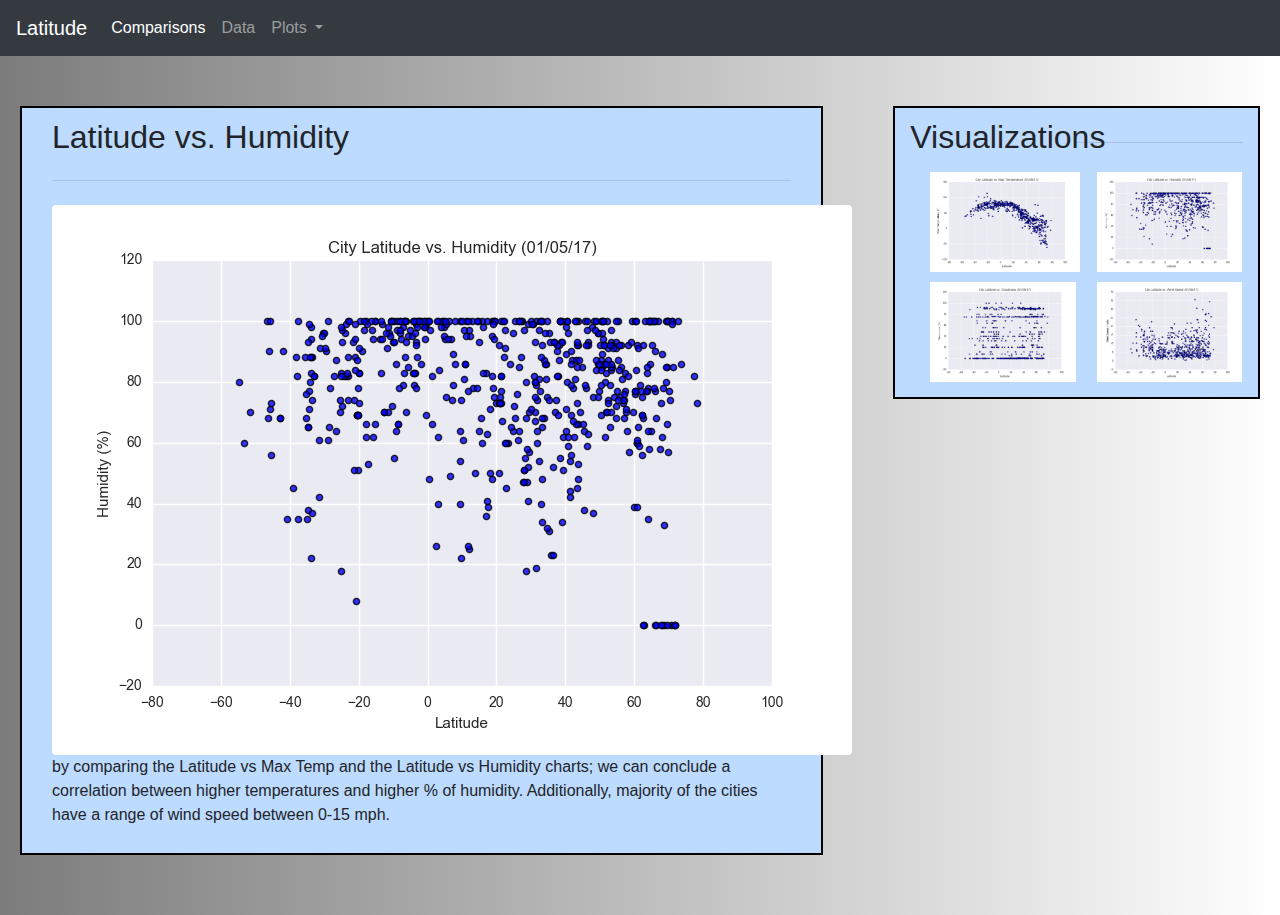
<file: WebVisualizations/Humidity.html>
<!DOCTYPE html>
<html lang="en">
<head>
    <meta charset="UTF-8">
    <meta name="viewport" content="width=device-width, initial-scale=1.0">
    <title>Humidity</title>

    <!-- bootstrap -->
    <link rel="stylesheet" href="https://stackpath.bootstrapcdn.com/bootstrap/4.4.1/css/bootstrap.min.css" integrity="sha384-Vkoo8x4CGsO3+Hhxv8T/Q5PaXtkKtu6ug5TOeNV6gBiFeWPGFN9MuhOf23Q9Ifjh" crossorigin="anonymous">

    <script src="https://code.jquery.com/jquery-3.3.1.slim.min.js" integrity="sha384-q8i/X+965DzO0rT7abK41JStQIAqVgRVzpbzo5smXKp4YfRvH+8abtTE1Pi6jizo" crossorigin="anonymous"></script>
    <script src="https://cdnjs.cloudflare.com/ajax/libs/popper.js/1.14.7/umd/popper.min.js" integrity="sha384-UO2eT0CpHqdSJQ6hJty5KVphtPhzWj9WO1clHTMGa3JDZwrnQq4sF86dIHNDz0W1" crossorigin="anonymous"></script>
    <script src="https://stackpath.bootstrapcdn.com/bootstrap/4.3.1/js/bootstrap.min.js" integrity="sha384-JjSmVgyd0p3pXB1rRibZUAYoIIy6OrQ6VrjIEaFf/nJGzIxFDsf4x0xIM+B07jRM" crossorigin="anonymous"></script>
    
    <!-- css -->
    <link rel="stylesheet" type="text/css" href="style.css">
</head>
<body>
    <!-- navbar -->
   <nav class="navbar navbar-expand-lg navbar-dark bg-dark">
   
    <a class="navbar-brand" href="index.html">Latitude</a>
    <button class="navbar-toggler" type="button" data-toggle="collapse" data-target="#navbarSupportedContent" aria-controls="navbarSupportedContent" aria-expanded="false" aria-label="Toggle navigation">
      <span class="navbar-toggler-icon"></span>
    </button>
  
    <div class="collapse navbar-collapse" id="navbarSupportedContent">
      <ul class="navbar-nav mr-auto">
        <li class="nav-item active">
          <a class="nav-link" href="Comparisons.html">Comparisons<span class="sr-only">(current)</span></a>
        </li>
        <li class="nav-item">
          <a class="nav-link" href="data.html">Data</a>
        </li>
        <li class="nav-item dropdown">
          <a class="nav-link dropdown-toggle" href="#" id="navbarDropdown" role="button" data-toggle="dropdown" aria-haspopup="true" aria-expanded="false">
            Plots
          </a>
          <div class="dropdown-menu" aria-labelledby="navbarDropdown">
            <a class="dropdown-item" href="max_temperatures.html">Max Temperature</a>
            <a class="dropdown-item" href="Humidity.html">Humidity</a>
            <a class="dropdown-item" href="Cloudiness.html">Cloudiness</a>
            <a class="dropdown-item" href="wind_speed.html">Wind Speed</a>
          </div>
        </li>
      </ul>
    </div>
  </nav>

   <!-- content -->
 <!-- content -->
    <div class="row contentr">
        <div class="col col-12 col-md-8">
        <div class = "box"> 
            <h2 class="text-left">Latitude vs. Humidity</h2>
            <hr class="my-4">
            <img src="Assets/images/Humidity.png" alt="Latitude vs Humidity" class="rounded main-image">
            <p> by comparing the Latitude vs Max Temp and the Latitude vs Humidity charts; we can conclude a correlation between higher temperatures and higher % of humidity. Additionally, majority of the cities have a range of wind speed between 0-15 mph.</p>
        </div>
        </div>
        <div class="col col-12 col-md-4">
            <div class="box">
                <div class="row row-cols-2"> 
                <h2 class="text-left">Visualizations</h2>
                <hr class="my-4">
                    <div class="col"> 
                        <a href="Max_Temperatures.html">
                            <img src="Assets/images/Max_Temperature.png" class="float-left-up" alt="Latitude vs Temperature" width="150" height="100">
                        </a>
                    </div>
                    <div class="col">
                        <a href="Humidity.html">
                            <img src="Assets/images/Humidity.png" class="float-right-up" alt="Latitude vs Humidity" idth="150" height="100">
                        </a>
                    </div>
                    <div class="col">
                        <a href="Cloudiness.html">
                            <img src="Assets/images/Cloudiness.png" class="float-left-down" alt="Latitude vs Cloudiness" idth="150" height="100">
                        </a>
                    </div>
                    <div class="col">
                        <a href="wind_speed.html">
                            <img src="Assets/images/Wind_Speed.png" class="float-right-down" alt="Latitude vs Wind Speed" idth="150" height="100">
                        </a>
                    </div>
                </div>
            </div>
        </div>

</div>
</body>
</html>
</file>
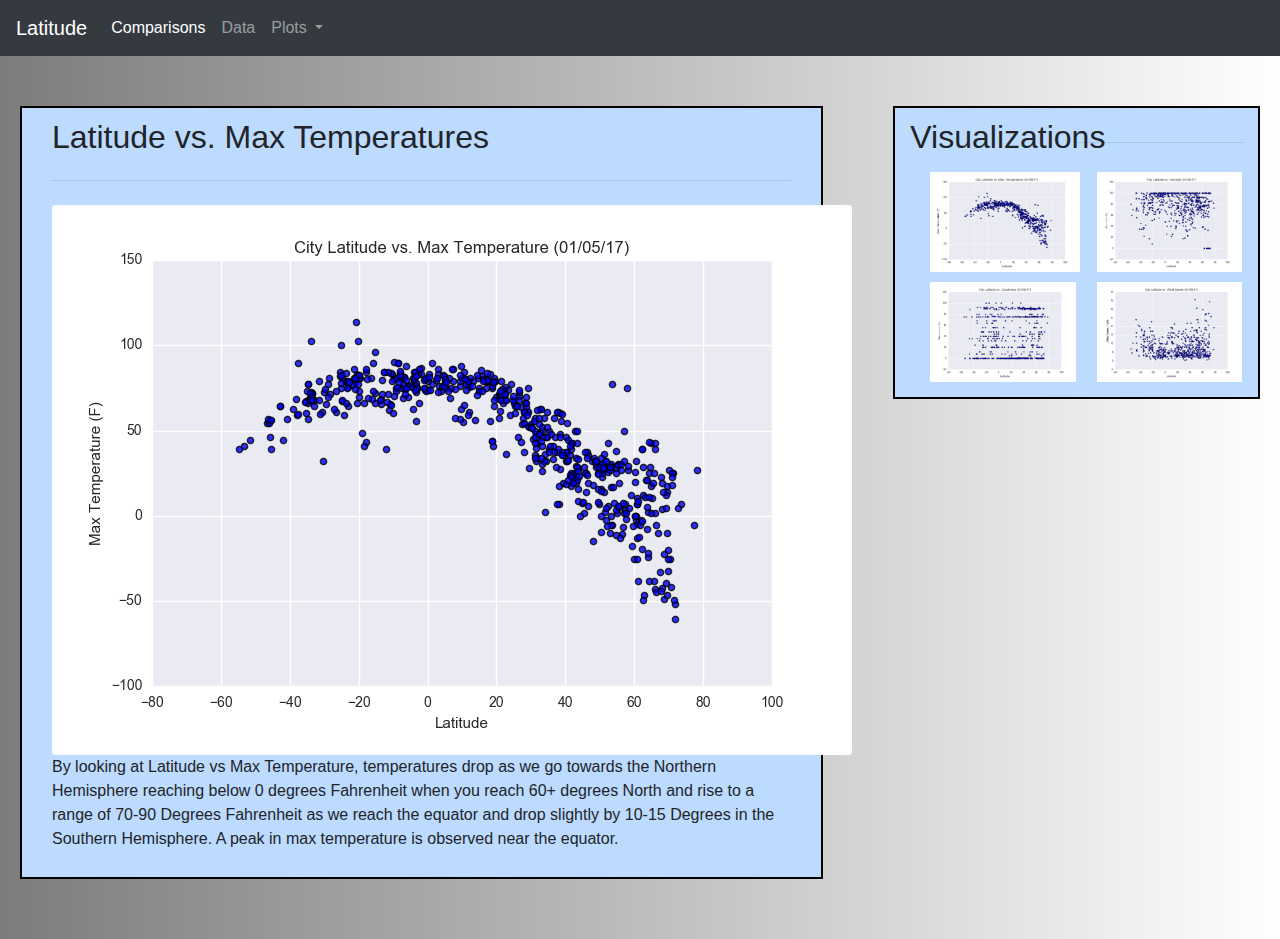
<file: WebVisualizations/max_temperatures.html>
<!DOCTYPE html>
<html lang="en">
<head>
    <meta charset="UTF-8">
    <meta name="viewport" content="width=device-width, initial-scale=1.0">
    <title>Max Temperatures</title>
</head>

<!-- bootstrap -->
<link rel="stylesheet" href="https://stackpath.bootstrapcdn.com/bootstrap/4.4.1/css/bootstrap.min.css" integrity="sha384-Vkoo8x4CGsO3+Hhxv8T/Q5PaXtkKtu6ug5TOeNV6gBiFeWPGFN9MuhOf23Q9Ifjh" crossorigin="anonymous">

<script src="https://code.jquery.com/jquery-3.3.1.slim.min.js" integrity="sha384-q8i/X+965DzO0rT7abK41JStQIAqVgRVzpbzo5smXKp4YfRvH+8abtTE1Pi6jizo" crossorigin="anonymous"></script>
<script src="https://cdnjs.cloudflare.com/ajax/libs/popper.js/1.14.7/umd/popper.min.js" integrity="sha384-UO2eT0CpHqdSJQ6hJty5KVphtPhzWj9WO1clHTMGa3JDZwrnQq4sF86dIHNDz0W1" crossorigin="anonymous"></script>
<script src="https://stackpath.bootstrapcdn.com/bootstrap/4.3.1/js/bootstrap.min.js" integrity="sha384-JjSmVgyd0p3pXB1rRibZUAYoIIy6OrQ6VrjIEaFf/nJGzIxFDsf4x0xIM+B07jRM" crossorigin="anonymous"></script>

<!-- css -->
<link rel="stylesheet" type="text/css" href="style.css">
<body>
    <!-- navbar -->
   <nav class="navbar navbar-expand-lg navbar-dark bg-dark">
   
    <a class="navbar-brand" href="index.html">Latitude</a>
    <button class="navbar-toggler" type="button" data-toggle="collapse" data-target="#navbarSupportedContent" aria-controls="navbarSupportedContent" aria-expanded="false" aria-label="Toggle navigation">
      <span class="navbar-toggler-icon"></span>
    </button>
  
    <div class="collapse navbar-collapse" id="navbarSupportedContent">
      <ul class="navbar-nav mr-auto">
        <li class="nav-item active">
          <a class="nav-link" href="Comparisons.html">Comparisons<span class="sr-only">(current)</span></a>
        </li>
        <li class="nav-item">
          <a class="nav-link" href="data.html">Data</a>
        </li>
        <li class="nav-item dropdown">
          <a class="nav-link dropdown-toggle" href="#" id="navbarDropdown" role="button" data-toggle="dropdown" aria-haspopup="true" aria-expanded="false">
            Plots
          </a>
          <div class="dropdown-menu" aria-labelledby="navbarDropdown">
            <a class="dropdown-item" href="max_temperatures.html">Max Temperature</a>
            <a class="dropdown-item" href="Humidity.html">Humidity</a>
            <a class="dropdown-item" href="Cloudiness.html">Cloudiness</a>
            <a class="dropdown-item" href="wind_speed.html">Wind Speed</a>
          </div>
        </li>
      </ul>
    </div>
  </nav>

   <!-- content -->
 <div class="row contentr">
    <div class="col col-12 col-md-8">
      <div class = "box"> 
        <h2 class="text-left">Latitude vs. Max Temperatures</h2>
        <hr class="my-4">
        <img src="Assets/images/Max_Temperature.png" alt="Latitude vs Max Temperatures" class="rounded main-image">
        <p>By looking at Latitude vs Max Temperature, temperatures drop as we go towards the Northern Hemisphere reaching below 0 degrees Fahrenheit when you reach 60+ degrees North and rise to a range of 70-90 Degrees Fahrenheit as we reach the equator and drop slightly by 10-15 Degrees in the Southern Hemisphere. A peak in max temperature is observed near the equator. </p>
      </div>
    </div>
    <div class="col col-12 col-md-4">
        <div class="box">
            <div class="row row-cols-2"> 
            <h2 class="text-left">Visualizations</h2>
            <hr class="my-4">
                <div class="col"> 
                    <a href="Max_Temperatures.html">
                        <img src="Assets/images/Max_Temperature.png" class="float-left-up" alt="Latitude vs Temperature" width="150" height="100">
                    </a>
                </div>
                <div class="col">
                    <a href="Humidity.html">
                        <img src="Assets/images/Humidity.png" class="float-right-up" alt="Latitude vs Humidity" idth="150" height="100">
                    </a>
                </div>
                <div class="col">
                    <a href="Cloudiness.html">
                        <img src="Assets/images/Cloudiness.png" class="float-left-down" alt="Latitude vs Cloudiness" idth="150" height="100">
                    </a>
                </div>
                <div class="col">
                    <a href="wind_speed.html">
                        <img src="Assets/images/Wind_Speed.png" class="float-right-down" alt="Latitude vs Wind Speed" idth="150" height="100">
                    </a>
                </div>
            </div>
        </div>
    </div>

</div>

</body>
</html>
</file>
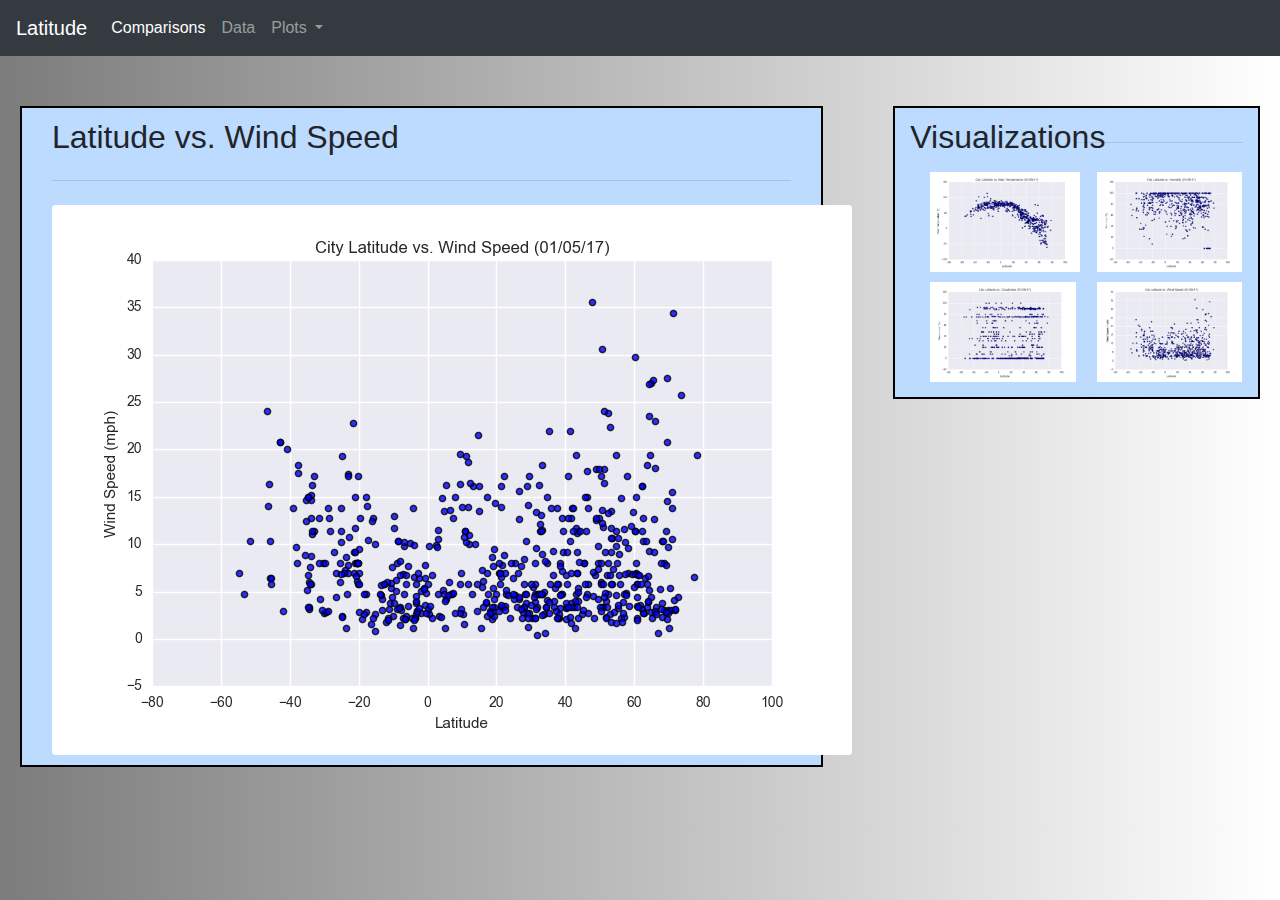
<file: WebVisualizations/wind_speed.html>
<!DOCTYPE html>
<html lang="en">
<head>
    <meta charset="UTF-8">
    <meta name="viewport" content="width=device-width, initial-scale=1.0">
    <title>Wind Speed</title>
</head>
<!-- bootstrap -->
<link rel="stylesheet" href="https://stackpath.bootstrapcdn.com/bootstrap/4.4.1/css/bootstrap.min.css" integrity="sha384-Vkoo8x4CGsO3+Hhxv8T/Q5PaXtkKtu6ug5TOeNV6gBiFeWPGFN9MuhOf23Q9Ifjh" crossorigin="anonymous">


<script src="https://code.jquery.com/jquery-3.3.1.slim.min.js" integrity="sha384-q8i/X+965DzO0rT7abK41JStQIAqVgRVzpbzo5smXKp4YfRvH+8abtTE1Pi6jizo" crossorigin="anonymous"></script>
<script src="https://cdnjs.cloudflare.com/ajax/libs/popper.js/1.14.7/umd/popper.min.js" integrity="sha384-UO2eT0CpHqdSJQ6hJty5KVphtPhzWj9WO1clHTMGa3JDZwrnQq4sF86dIHNDz0W1" crossorigin="anonymous"></script>
<script src="https://stackpath.bootstrapcdn.com/bootstrap/4.3.1/js/bootstrap.min.js" integrity="sha384-JjSmVgyd0p3pXB1rRibZUAYoIIy6OrQ6VrjIEaFf/nJGzIxFDsf4x0xIM+B07jRM" crossorigin="anonymous"></script>

<!-- css -->
<link rel="stylesheet" type="text/css" href="style.css">
<body>
      <!-- navbar -->
   <nav class="navbar navbar-expand-lg navbar-dark bg-dark">
   
    <a class="navbar-brand" href="index.html">Latitude</a>
    <button class="navbar-toggler" type="button" data-toggle="collapse" data-target="#navbarSupportedContent" aria-controls="navbarSupportedContent" aria-expanded="false" aria-label="Toggle navigation">
      <span class="navbar-toggler-icon"></span>
    </button>
  
    <div class="collapse navbar-collapse" id="navbarSupportedContent">
      <ul class="navbar-nav mr-auto">
        <li class="nav-item active">
          <a class="nav-link" href="Comparisons.html">Comparisons<span class="sr-only">(current)</span></a>
        </li>
        <li class="nav-item">
          <a class="nav-link" href="data.html">Data</a>
        </li>
        <li class="nav-item dropdown">
          <a class="nav-link dropdown-toggle" href="#" id="navbarDropdown" role="button" data-toggle="dropdown" aria-haspopup="true" aria-expanded="false">
            Plots
          </a>
          <div class="dropdown-menu" aria-labelledby="navbarDropdown">
            <a class="dropdown-item" href="max_temperatures.html">Max Temperature</a>
            <a class="dropdown-item" href="Humidity.html">Humidity</a>
            <a class="dropdown-item" href="Cloudiness.html">Cloudiness</a>
            <a class="dropdown-item" href="wind_speed.html">Wind Speed</a>
          </div>
        </li>
      </ul>
    </div>
  </nav>

   
   <!-- content -->
    <div class="row contentr">
        <div class="col col-12 col-md-8">
        <div class = "box"> 
            <h2 class="text-left">Latitude vs. Wind Speed</h2>
            <hr class="my-4">
            <img src="Assets/images/Wind_Speed.png" alt="Latitude vs Wind Speed" class="rounded main-image">
        </div>
        </div>
        <div class="col col-12 col-md-4">
            <div class="box">
                <div class="row row-cols-2"> 
                <h2 class="text-left">Visualizations</h2>
                <hr class="my-4">
                    <div class="col"> 
                        <a href="Max_Temperatures.html">
                            <img src="Assets/images/Max_Temperature.png" class="float-left-up" alt="Latitude vs Temperature" width="150" height="100">
                        </a>
                    </div>
                    <div class="col">
                        <a href="Humidity.html">
                            <img src="Assets/images/Humidity.png" class="float-right-up" alt="Latitude vs Humidity" idth="150" height="100">
                        </a>
                    </div>
                    <div class="col">
                        <a href="Cloudiness.html">
                            <img src="Assets/images/Cloudiness.png" class="float-left-down" alt="Latitude vs Cloudiness" idth="150" height="100">
                        </a>
                    </div>
                    <div class="col">
                        <a href="wind_speed.html">
                            <img src="Assets/images/Wind_Speed.png" class="float-right-down" alt="Latitude vs Wind Speed" idth="150" height="100">
                        </a>
                    </div>
                </div>
            </div>
        </div>

    </div>
    
</body>
</html>
</file>
<file: WebVisualizations/style.css>
body {
    background-image: linear-gradient(to right, rgb(124, 124, 124) ,rgb(255, 255, 255));
    font-family: Palatino, URW -apple-system, BlinkMacSystemFont, 'Segoe UI', Roboto, Oxygen, Ubuntu, Cantarell, 'Open Sans', 'Helvetica Neue', sans-serif;
}


/* content */
.container {
    position:absolute;
}
.left {
    float: left;
    padding: 0 10px 0 0;}

#left {
    width:50%;  
}
#indexright {
    padding-right:10%;  
    padding-bottom:10%;
    margin-right: 5%;
}

#indexleft {
    margin-left: 5%;
    position: static;  
}
.box {
    margin-top: 50px;
    margin-bottom: 60px;
    margin-left: 20px;
    margin-right: 20px;
    padding: 10px 30px 10px 30px;
    background: rgb(189, 218, 255);
    border: 2px solid black;
    position: static;
    left: 5%;
  }

.float-left-up {
    margin:5px 5px 5px 5px;  
}

.float-right-up {
    margin:5px 5px 5px 5px;
}

.float-left-down {
    margin:5px 5px 5px 5px;
}
.float-right-down {
    margin:5px 5px 5px 5px;
}
</file>
